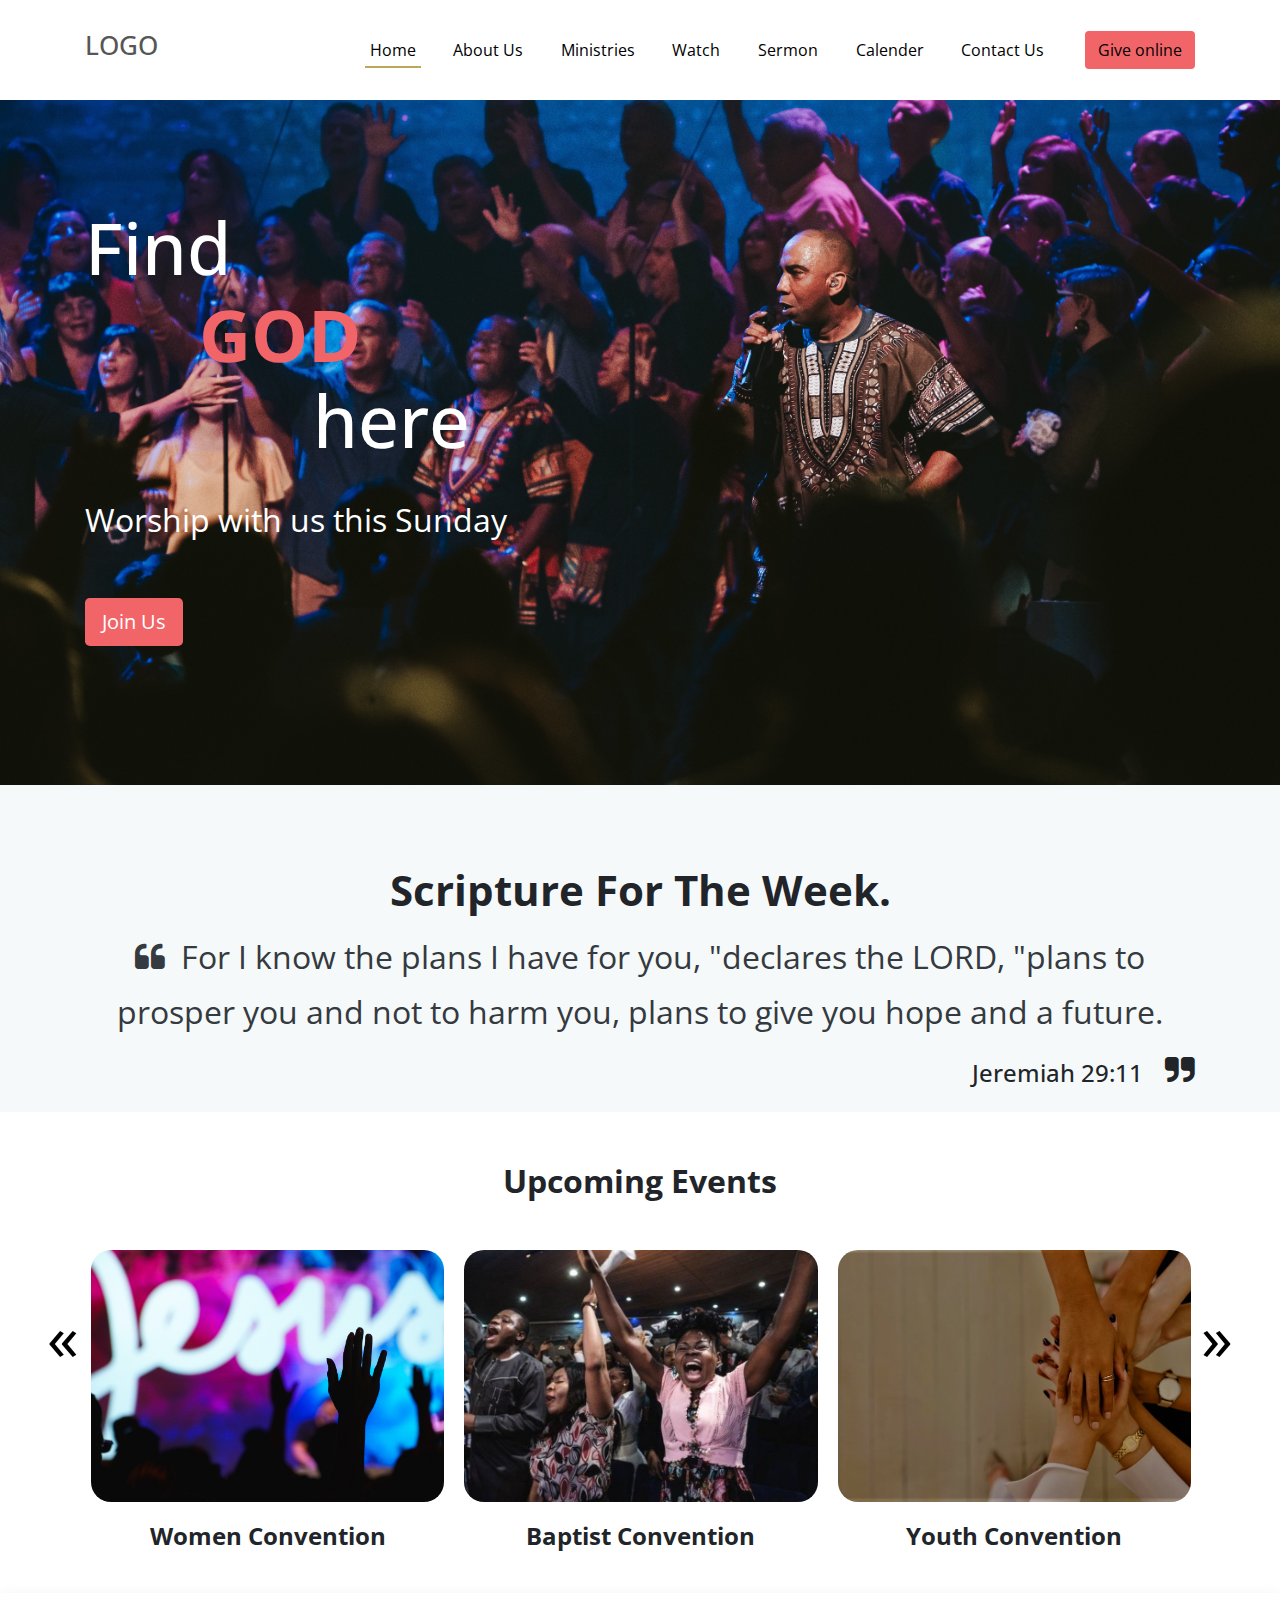
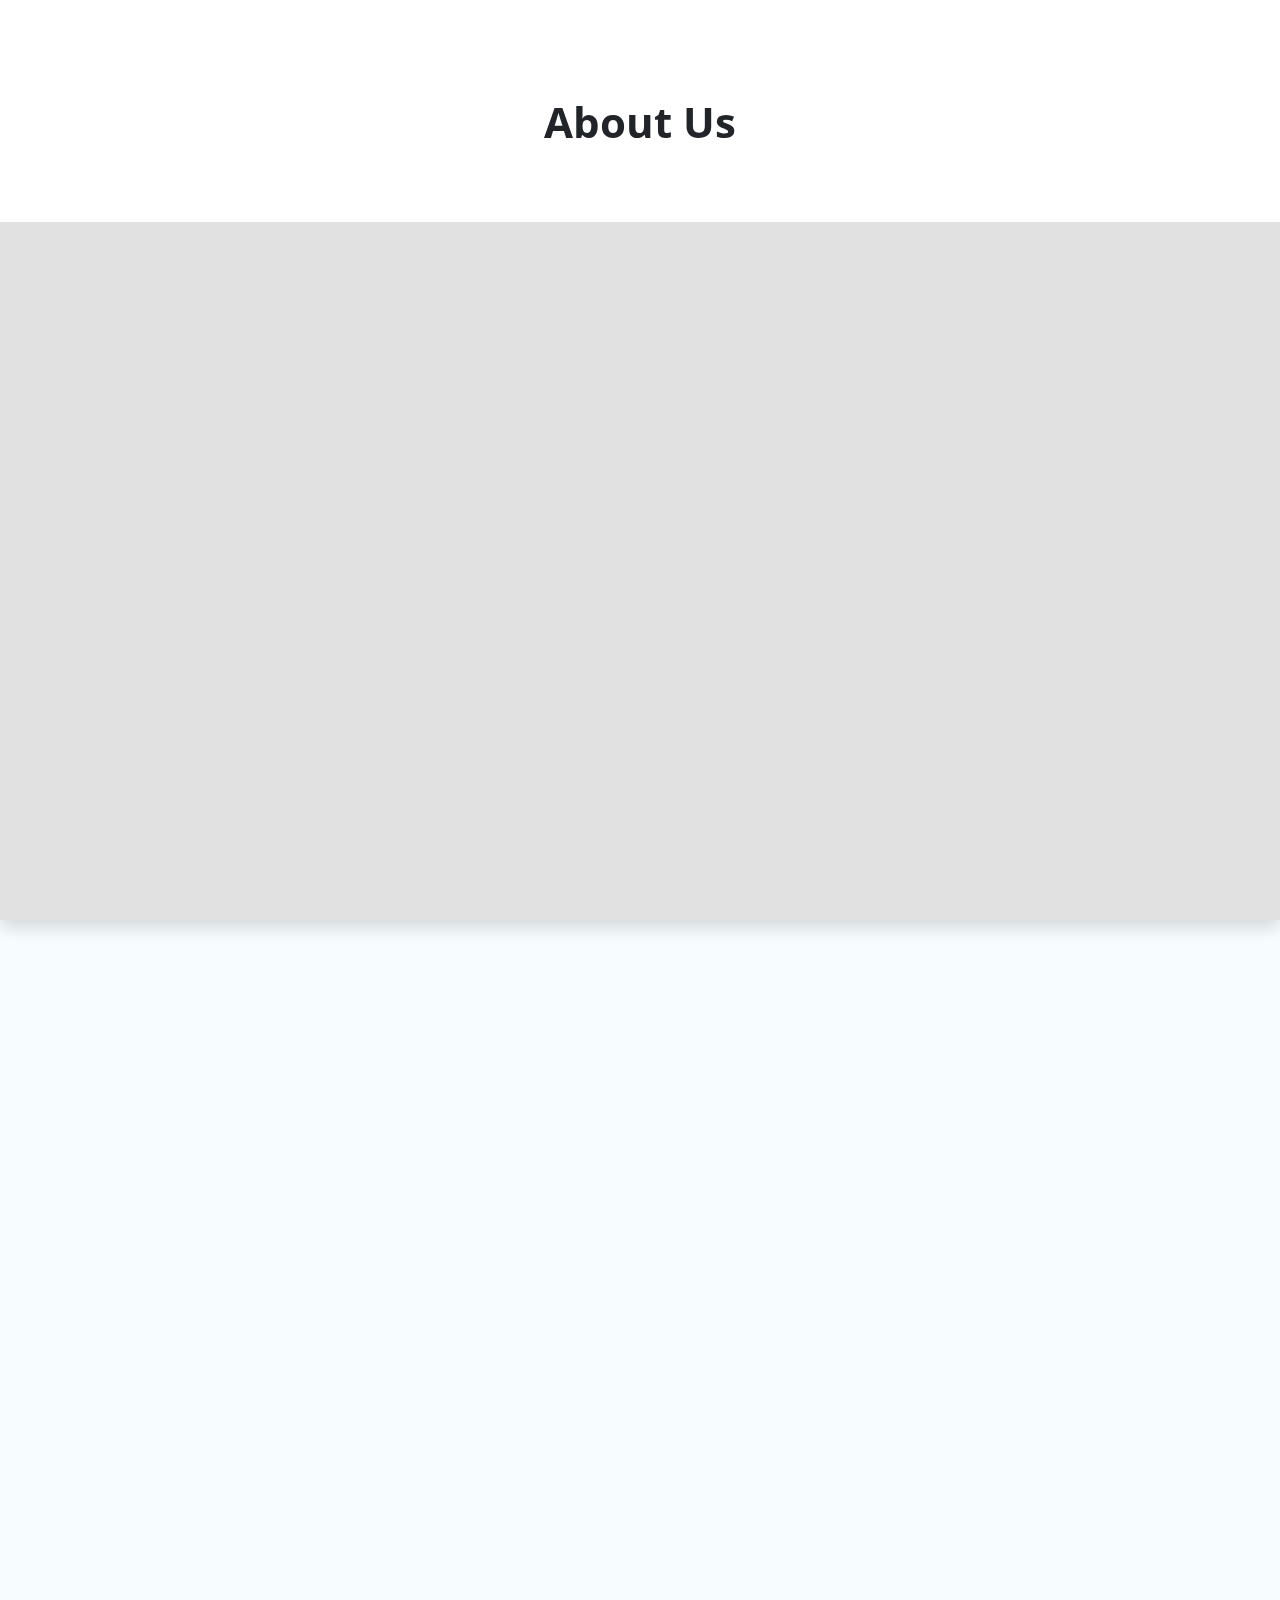
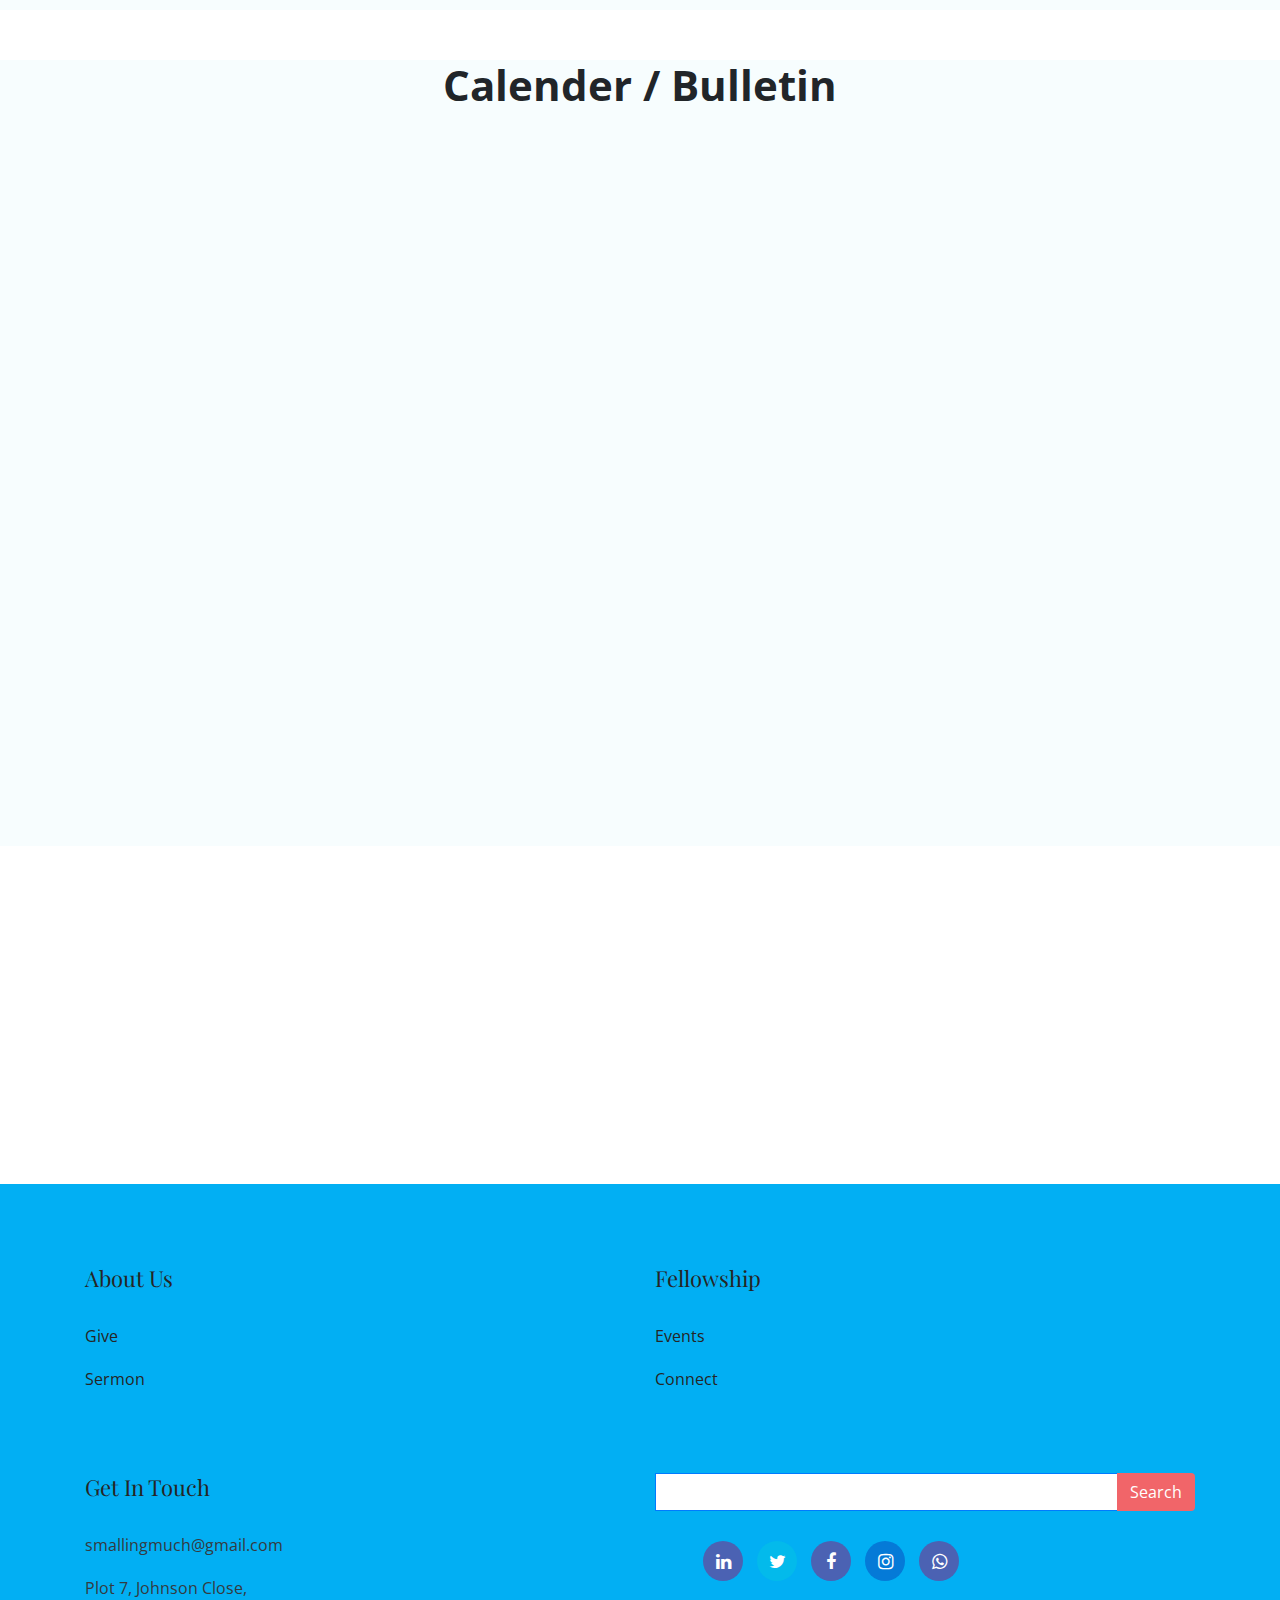
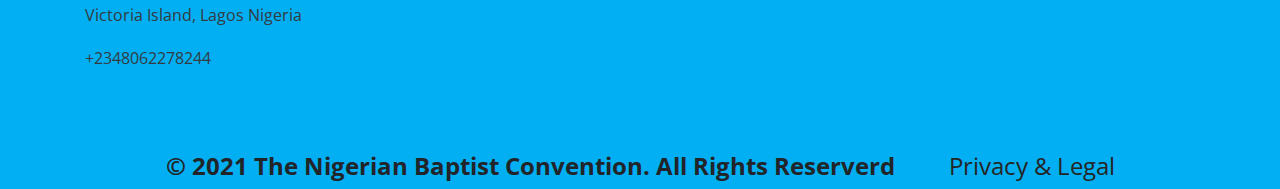
<file: index.html>
<!DOCTYPE html>
<html lang="en">

<head>
    <meta charset="UTF-8">
    <meta name="description" content="">
    <meta http-equiv="X-UA-Compatible" content="IE=edge">
    <meta name="viewport" content="width=device-width, initial-scale=1, shrink-to-fit=no">

    <!-- Title -->
    <title>Home - TNBCC</title>

    <!-- Favicon -->
    <link rel="icon" href="./img/core-img/favicon.ico">
    <link rel="stylesheet" href="css/owl.carousel.min.css"/>
    <link rel="stylesheet" href="css/owl.theme.default.min.css"/>
    <link rel="stylesheet" href="css/bootstrap.min.css" />
    <!-- Stylesheet -->
    <link rel="stylesheet" href="style.css">
    <link rel="stylesheet" href="editcss.css" />

</head>

<body>
    <!-- Preloader -->
    <div id="preloader">
        <div class="loader"></div>
    </div>
    <!-- /Preloader -->

    <!-- Header Area Start -->
    <header class="header-area">


        <!-- Main Header Start -->
        <div class="main-header-area">
            <div class="classy-nav-container breakpoint-off">
                <div class="container">
                    <!-- Classy Menu -->
                    <nav class="classy-navbar justify-content-between" id="akameNav">

                        <!-- Navbar Toggler -->
                        <div class="classy-navbar-toggler btn btn-pink" style="float: left;">
                            <span class="navbarToggler"><span class="bg-dark"></span><span class="bg-dark"></span><span
                                    class="bg-dark"></span></span>
                            <span class="text-white h4">MENU</span>
                        </div>
                        <!-- Logo -->
                        <a class="nav-brand h6" href="index.html">
                            <!-- <img src="./img/onfamilyfx1.png" width="200" alt=""> -->
                            LOGO
                        </a>
                        <!-- <span class="h6">New Convenant Baptist Church</span> -->




                        <!-- Menu -->
                        <div class="classy-menu">
                            <!-- Menu Close Button -->
                            <div class="classycloseIcon">
                                <div class="cross-wrap"><span class="top"></span><span class="bottom"></span></div>
                            </div>
                            <!-- Nav Start -->
                            <div class="classynav text-center">
                                <ul id="nav">
                                    <li class="active"><a href="./index.html">Home</a></li>
                                    <!-- <li><a href="#">Pages</a>
                                        <ul class="dropdown">
                                            <li><a href="./index.html">- Home</a></li>
                                            <li><a href="./about.html">- About Us</a></li>
                                            <li><a href="./service.html">- Services</a></li>
                                            <li><a href="./portfolio.html">- Portfolio</a></li>
                                            <li><a href="./blog.html">- Blog</a></li>
                                            <li><a href="./single-blog.html">- Blog Details</a></li>
                                            <li><a href="./contact.html">- Contact</a></li>
                                            <li><a href="#">- Dropdown</a>
                                                <ul class="dropdown">
                                                    <li><a href="#">- Dropdown Item</a></li>
                                                    <li><a href="#">- Dropdown Item</a></li>
                                                    <li><a href="#">- Dropdown Item</a></li>
                                                    <li><a href="#">- Dropdown Item</a></li>
                                                </ul>
                                            </li>
                                        </ul>
                                    </li> -->
                                    <li><a href="./about.html">About Us</a></li>
                                    <li><a href="./ministries.html">Ministries</a></li>
                                    <li><a href="./watch.html">Watch</a></li>
                                    <li><a href="./sermon.html">Sermon</a></li>
                                    <li><a href="./calender.html">Calender</a></li>
                                    <li><a href="./contact.html">Contact Us</a></li>
                                </ul>


                                <!-- Book Icon -->
                                <div class="book-now-btn ml-5 mt-4 mt-lg-0 ml-md-4">
                                    <a href="./give.html" class="btn btn-pink">Give online</a>
                                </div>

                                   


                            </div>
                            <!-- Nav End -->
                        </div>
                    </nav>
                </div>
            </div>
        </div>
    </header>
    <!-- Header Area End -->

    <!-- Welcome Area Start -->
    <section class="welcome-area">
        <div class="welcome-slides owl-carousel">
            <!-- Single Welcome Slide -->
            <div class="single-welcome-slide bg-img" style="background-image: url(img/bg-img/b1.jpg);">
                <!-- Welcome Content -->
                <div class="welcome-content h-100">
                    <div class="container h-100">
                        <div class="row h-100 align-items-center">
                            <!-- Welcome Text -->
                            <div class="col-12 col-md-9 col-lg-6">
                                <div class="welcome-text">
                                    <h2 data-animation="fadeInUp" data-delay="50ms" class="h1 text-white">Find
                                        <br />&nbsp; &nbsp; &nbsp; <b class="text-pink">GOD</b>
                                        <br />&nbsp; &nbsp; &nbsp; &nbsp; &nbsp; &nbsp; here
                                    </h2>
                                    <p data-animation="fadeInUp" data-delay="400ms" class="text-white"
                                        style="font-size: 2rem;">Worship with us this Sunday</p>
                                    <a href="#" class="btn btn-pink btn-lg text-white" data-animation="fadeInUp"
                                        data-delay="700ms">Join Us</a>
                                </div>
                            </div>
                        </div>
                    </div>
                </div>
            </div>

            <!-- Single Welcome Slide -->
            <div class="single-welcome-slide bg-img" style="background-image: url(img/bg-img/b2.jpg);">
                <!-- Welcome Content -->
                <div class="welcome-content h-100">
                    <div class="container h-100">
                        <div class="row h-100 align-items-center">
                            <!-- Welcome Text -->
                            <div class="col-12 col-md-9 col-lg-6">
                                <div class="welcome-text">
                                    <h2 data-animation="fadeInUp" data-delay="50ms" class="h1 text-white">Find
                                        <br />&nbsp; &nbsp; &nbsp; <b class="text-pink">GOD</b>
                                        <br />&nbsp; &nbsp; &nbsp; &nbsp; &nbsp; &nbsp; here
                                    </h2>
                                    <p data-animation="fadeInUp" data-delay="400ms" class="text-white"
                                        style="font-size: 2rem;">Worship with us this Sunday</p>
                                    <a href="#" class="btn btn-pink btn-lg text-white" data-animation="fadeInUp"
                                        data-delay="700ms">Join Us</a>
                                </div>
                            </div>
                        </div>
                    </div>
                </div>
            </div>
        </div>
    </section>
    <!-- Welcome Area End -->



    <!-- Scripture of the week area start -->
    <section class="why-choose-us-area bg-gray section-padding-80-0">
        <div class="container">
            <div class="row align-items-center">
                <div class="col-md-12 text-center">
                    <!-- Section Heading -->
                    <div class="section-heading">
                        <h2 class="font-weight-bold h2">Scripture for the week.</h2>
                        <p style="font-size: 2rem;" class="text-dark"><i class="fa fa-quote-left pr-3"></i>For I know the plans I have for you, "declares the
                            LORD, "plans to prosper you and not to harm you,
                            plans to give you hope and a future.</p>
                        <p class="float-right h3 pb-3">Jeremiah 29:11 <i class="fa fa-quote-right pl-3" style="font-size: 2rem;"></i></p>
                    </div>

                </div>
            </div>
        </div>
    </section>
    <!-- Scripture of the week end -->


<!--Upcoming Events start-->
<div class="container mt-50">
    <h5 class="text-center font-weight-bolder h2 mb-50">Upcoming Events</h5>
    <div class="owl-carousel owl-theme">
        <div class="ms-2 me-2">
            <div class="card border-0">
                <img data-src="./img/bg-img/jesusbg.jpg" class="card-img-top owl-lazy"/>
                <div class="card-body text-center">
                    <h5 class="card-title h4 font-weight-bold">Women Convention</h5>
                </div>
            </div>
        </div>


        <div class="ms-2 me-2">
            <div class="card border-0">
                <img data-src="./img/bg-img/b3.jpg" class="card-img-top owl-lazy"/>
                <div class="card-body text-center">
                    <h5 class="card-title h4 font-weight-bold">Baptist Convention</h5>
                </div>
            </div>
        </div>

        <div class="ms-2 me-2">
            <div class="card border-0">
                <img data-src="./img/bg-img/m1.jpg" class="card-img-top owl-lazy"/>
                <div class="card-body text-center">
                    <h5 class="card-title h4 font-weight-bold">Youth Convention</h5>
                </div>
            </div>
        </div>

        <div class="ms-2 me-2">
            <div class="card border-0">
                <img data-src="./img/bg-img/communion.jpg" class="card-img-top owl-lazy"/>
                <div class="card-body text-center">
                    <h5 class="card-title h4 font-weight-bold">Harvet Anniversary</h5>
                </div>
            </div>
        </div>

      
        

    </div>
</div>
<!--Upcoming Events end-->














    <!-- Our About Us Area Start -->
    <section class="akame-service-area section-padding-80-0 shadow">
        <div class="container-fluid">
            <div class="row p-4">
                <div class="col-12">
                    <!-- Section Heading -->
                    <div class="section-heading text-center">
                        <h2 class="h1 font-weight-bold">About Us</h2>

                    </div>
                </div>
            </div>

            <div class="row p-2" style="background-color: rgba(83, 81, 81, 0.171);">

                <!-- Single Service Area -->
                <div class="col-12 col-sm-12 col-md-6 col-lg-6">
                    <div class="mb-80 wow fadeInUp border-radius-10 text-center "  data-wow-delay="200ms">
                      
                        <h5 class="h2 font-weight-bold">WELCOME</h5>
                        <p style="line-height: 40px;" class="h5 text-left">Lorem ipsum dolor sit amet, consectetur adipiscing elit, 
                            sed do eiusmod tempor incididunt ut labore et dolore magna aliqua.
                             Ut enim ad minim veniam, quis nostrud exercitation ullamco 
                             laboris nisi ut aliquip ex ea commodo consequat. Duis aute 
                             irure dolor in reprehenderit in voluptate velit esse
                              cillum dolore eu fugiat nulla pariatur. Excepteur sint
                               occaecat cupidatat non proident, 
                            sunt in culpa qui officia deserunt mollit anim id est laborum.</p>
                        <br />
                        <button class="btn btn-pink btn-lg pr-5 pl-5">Load more</button>
                    </div>
                </div>

                <!-- Single Service Area -->
                <div class="col-12 col-sm-12 col-md-6 col-lg-6">
                    <div class="mb-80 wow fadeInUp border-radius-10" data-wow-delay="400ms">
                        <img src="img/bg-img/worship.jpg" alt="welcome-image" >
                       
                    </div>
                </div>



            </div>
        </div>
    </section>
    <!-- Our About Us Area End -->


    <!-- Online Service Area Start -->
    <section class="akame-service-area section-padding-80-0 bg-light-blue">
        <div class="container">

            <div class="row">

                <!-- Single Service Area -->
                <div class="col-12 col-sm-12 col-md-6 col-lg-6">
                    <div class="single-service-area mb-80 wow fadeInUp border-radius-10 p-2" data-wow-delay="200ms">
                        <img src="img/bg-img/b4.jpg" class="img-circle" width="200" alt=""
                            style="position: relative; z-index: 100">
                        <br />
                        <img src="img/bg-img/word.jpg" class="img-circle" width="150" alt="" style="margin-top: -10%">
                        <img src="img/bg-img/worship.jpg" class="img-circle" width="150" alt=""
                            style="margin-top: -10%">

                        <br />
                        <a  href="https://www.youtube.com" target="_blank" >
                            <img src="img/bg-img/liveStream.jpg" class="img-circle shadow-lg border-primary"
                            style="margin-top: -5%; border:10px solid; cursor: pointer;" width="200" alt="">
                        </a>
                        
                        <!-- <a href="https://www.youtube.com/watch?v=Ldd8yjjo6jA" class="video-play-btn wow bounceInDown" data-wow-delay="200ms"><i class="fa fa-play"></i></a> -->
                    </div>
                </div>

                <!-- Single Service Area -->
                <div class="col-12 col-sm-12 col-md-6 col-lg-6">
                    <div class="mb-80 wow fadeInUp p-2"  data-wow-delay="400ms">

                        <p class="h5" style="line-height: 35px">Are you having a very busy day at work, stuck in traffic
                            or far from any of our church.
                            We're bringing church to you. Join us in worshing from the comfort of your internet
                            connected smart phone or desktop.</p>
                        <br />
                        <a href="#" class="btn btn-pink btn-lg">Watch Now</a>
                    </div>
                </div>





            </div>
        </div>
    </section>
    <!-- Online Service Area End -->


             <!-- Calender/Bulletin Area Start -->
             <section class="akame-service-area mt-50 bg-light-blue">
                <div class="container">
                    <div class="row">
                        <div class="col-12">
                            <!-- Section Heading -->
                            <div class="section-heading text-center">
                                <h2 class="h1 font-weight-bold">Calender / Bulletin</h2>
        
                            </div>
                        </div>
                    </div>
        
                    <div class="row">
        
                        <!-- Single Service Area -->
                        <div class="col-12 col-sm-12 col-md-6 col-lg-6 pr-5 pl-5">
                            <div class="single-service-area mb-80 wow fadeInUp border-radius-10 p-5 shadow"  data-wow-delay="200ms">
                                <img src="img/bg-img/word.jpg" alt="" class="img-circle border-radius-10 p-3">
                                <p>Ut enim ad minim veniam, quis trud exercitation. Consectetur adipisicing elit, sed doe eiusmod. </p>
                                <br />
                                <button class="btn btn-pink">Load more</button>
                            </div>
                        </div>
        
                        <!-- Single Service Area -->
                        <div class="col-12 col-sm-12 col-md-6 col-lg-6 pr-5 pl-5">
                            <div class="single-service-area mb-80 wow fadeInUp border-radius-10 p-5 shadow" data-wow-delay="200ms">
                                <img src="img/bg-img/worship.jpg" alt="" class="img-circle border-radius-10 p-3">
                                <p>Ut enim ad minim veniam, quis trud exercitation. Consectetur adipisicing elit, sed doe eiusmod. </p>
                                <br />
                                <button class="btn btn-pink">Load more</button>
                            </div>
                        </div>
        
                      
        
        
        
                    </div>
                </div>
            </section>
            <!-- Calender/Bulletin Area End -->

    <!-- Subscribe Area Start -->
    <section class="akame-service-area section-padding-80-0 bg-white">
        <div class="container">

            <div class="row">

                <!-- Single Service Area -->
                <div class="col-12 col-sm-12 col-md-12 col-lg-12">
                    <div class="mb-80 wow fadeInUp text-center p-2" data-wow-delay="400ms">
                        <h2 class="h2 font-weight-bold">Subscribe to our newsletter</h2>
                       <form method="post">
                        <input type="email" required class="form-control mb-30 border-primary p-3"
                        style="border-radius: 50px; border:1px solid" placeholder="YOUR EMAIL">
                    &nbsp;
                    <button type="submit" class="btn btn-pink btn-lg text-white pr-5 pl-5">Subscribe</button>
                       </form>
                    </div>
                </div>





            </div>
        </div>
    </section>
    <!-- Subscribe Area End -->




    <!-- Footer Area Start -->
    <footer class="footer-area section-padding-80-0" style="background-color:#02aff3; ">
        <div class="container">
            <div class="row justify-content-between">

                <!-- Single Footer Widget -->
                <div class="col-6 col-md-6 col-lg-6">
                    <div class="single-footer-widget mb-80">

                        <!-- Widget Title -->
                        <h4 class="widget-title">About Us</h4>

                        <p><a href="./give.html">Give</a></p>
                        <p><a href="./sermon.html">Sermon</a></p>


                    </div>
                </div>


                <!-- Single Footer Widget -->
                <div class="col-6 col-md-6 col-lg-6">
                    <div class="single-footer-widget mb-80">

                        <!-- Widget Title -->
                        <h4 class="widget-title">Fellowship</h4>

                        <p><a href="#">Events</a></p>
                        <p><a href="#">Connect</a></p>


                    </div>
                </div>

                <!-- Single Footer Widget -->
                <div class="col-12 col-md-6 col-lg-6">
                    <div class="single-footer-widget mb-80">

                        <!-- Widget Title -->
                        <h4 class="widget-title">Get in touch</h4>
                        <p class="text-dark">smallingmuch@gmail.com</p>
                        <p class="text-dark">Plot 7, Johnson Close, <br /> Victoria Island, Lagos Nigeria</p>
                        <p class="text-dark">+2348062278244</p>
                    </div>
                </div>


                <!-- Single Footer Widget -->
                <div class="col-12 col-sm-12 col-md-6 col-lg-6">
                    <form method="post">
                    <div class="single-footer-widget mb-80">
                        <div class="input-group mb-3">
                            
                                <input type="text" required class="form-control mb-30 border-primary p-3" style="border-radius: 0;">
                                <div class="input-group-append">
                                    <button type="submit" class="btn btn-pink text-white" type="button">Search</button>
                                </div>
                            
                        </div>

                        <!-- Social Info -->
                        <div class="social-info pl-5">
                            <a href="#" target="_blank" class="facebook"><i class="fa fa-linkedin"></i></a>
                            <a href="#" target="_blank" class="twitter"><i class="fa fa-twitter"></i></a>
                            <a href="#" target="_blank" class="facebook"><i class="fa fa-facebook"></i></a>
                            <a href="#" target="_blank" class="instagram"><i class="fa fa-instagram"></i></a>
                            <a href="#" target="_blank" class="facebook"><i class="fa fa-whatsapp"></i></a>
                        </div>
                    </div>
                </form>
                </div>



            </div>
            <div class="row text-center">
                <div class="col-md-12 text-center">
                    <p class="h4 font-weight-bold">&copy; 2021 The Nigerian Baptist Convention. All Rights Reserverd
                        &nbsp; &nbsp; &nbsp; &nbsp; <span><a href="#">Privacy &amp; Legal</a></span></p>

                </div>
            </div>
        </div>
        <!-- Footer Area End -->

        <!-- All JS Files -->
        <!-- jQuery -->
        <script src="js/jquery.min.js"></script>
        <!--Owl Carousel-->
        <script src="js/owl.carousel.min.js"></script>
        <!-- Popper -->
        <script src="js/popper.min.js"></script>
        <!-- Bootstrap -->
        <script src="js/bootstrap.min.js"></script>
        <!-- All Plugins -->
        <script src="js/akame.bundle.js"></script>
        <!-- Active -->
        <script src="js/default-assets/active.js"></script>

        <script src="js/script.js"></script>

</body>

</html>
</file>
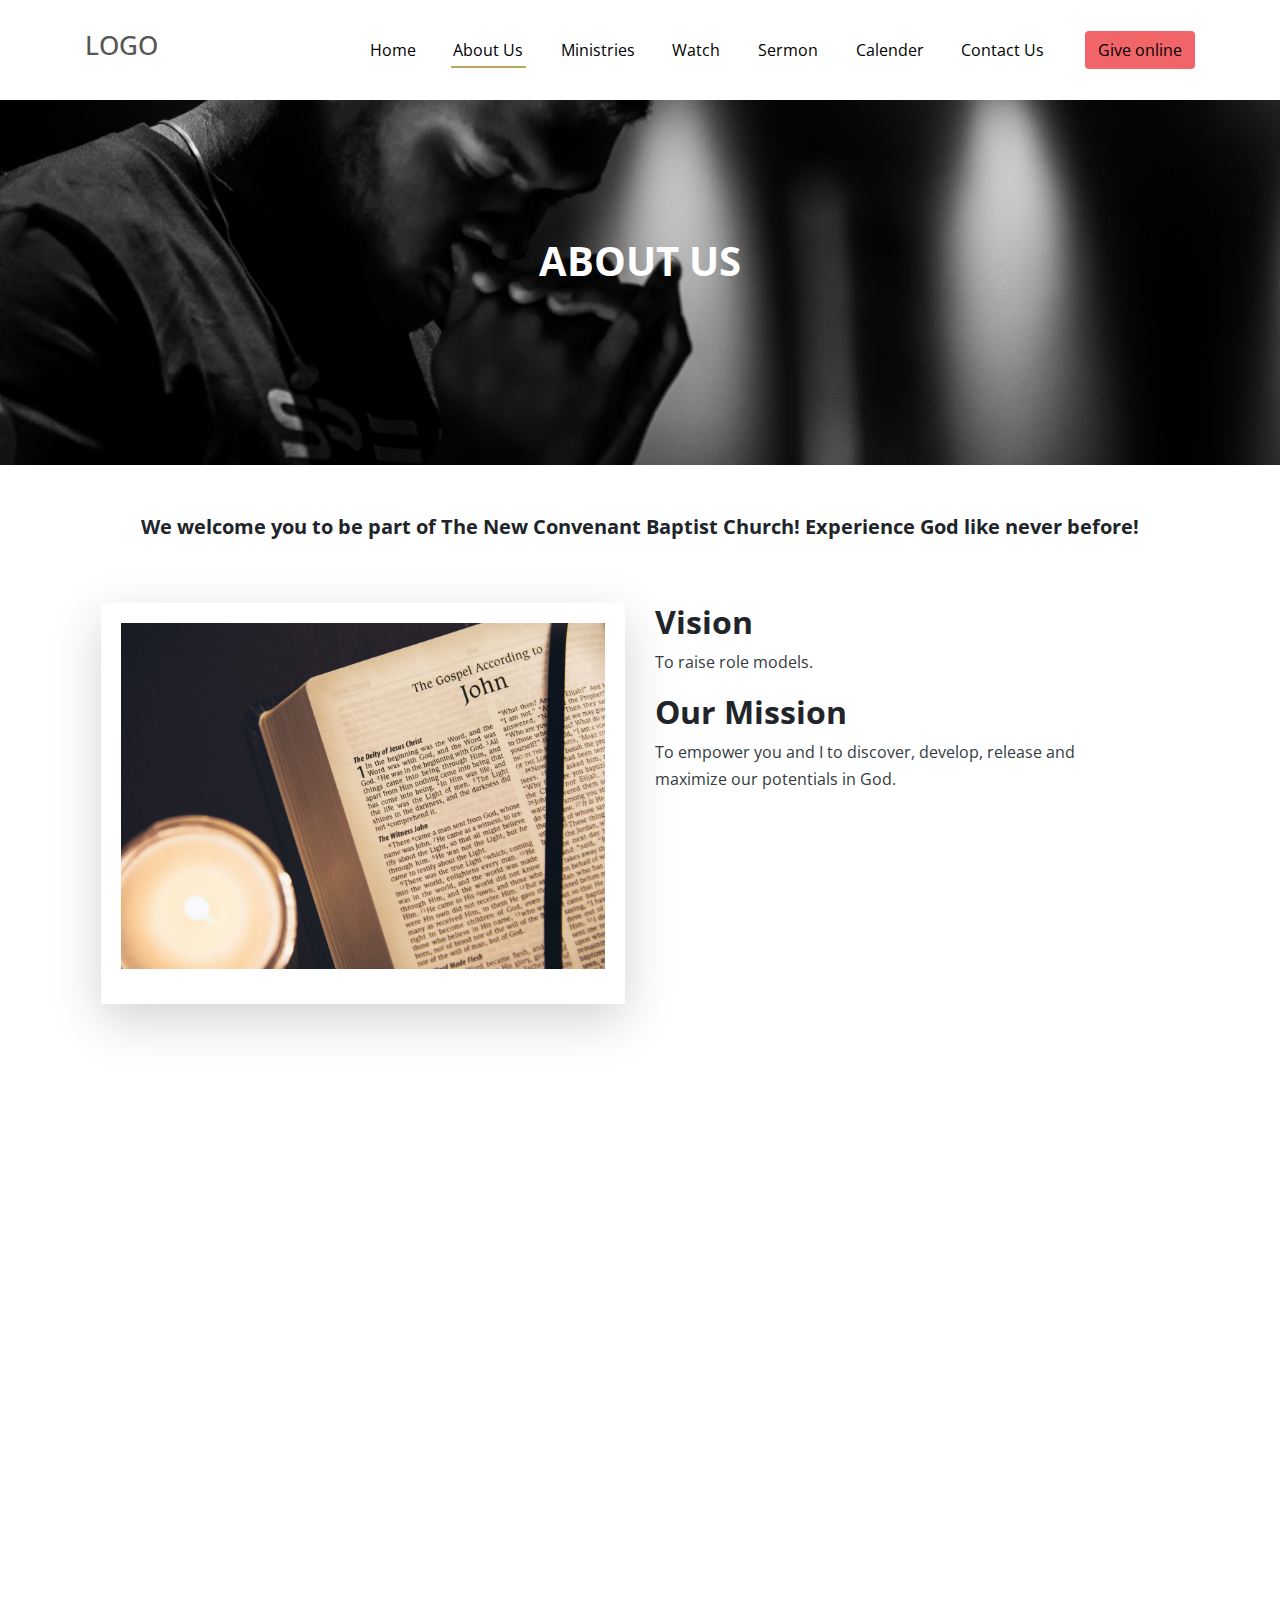
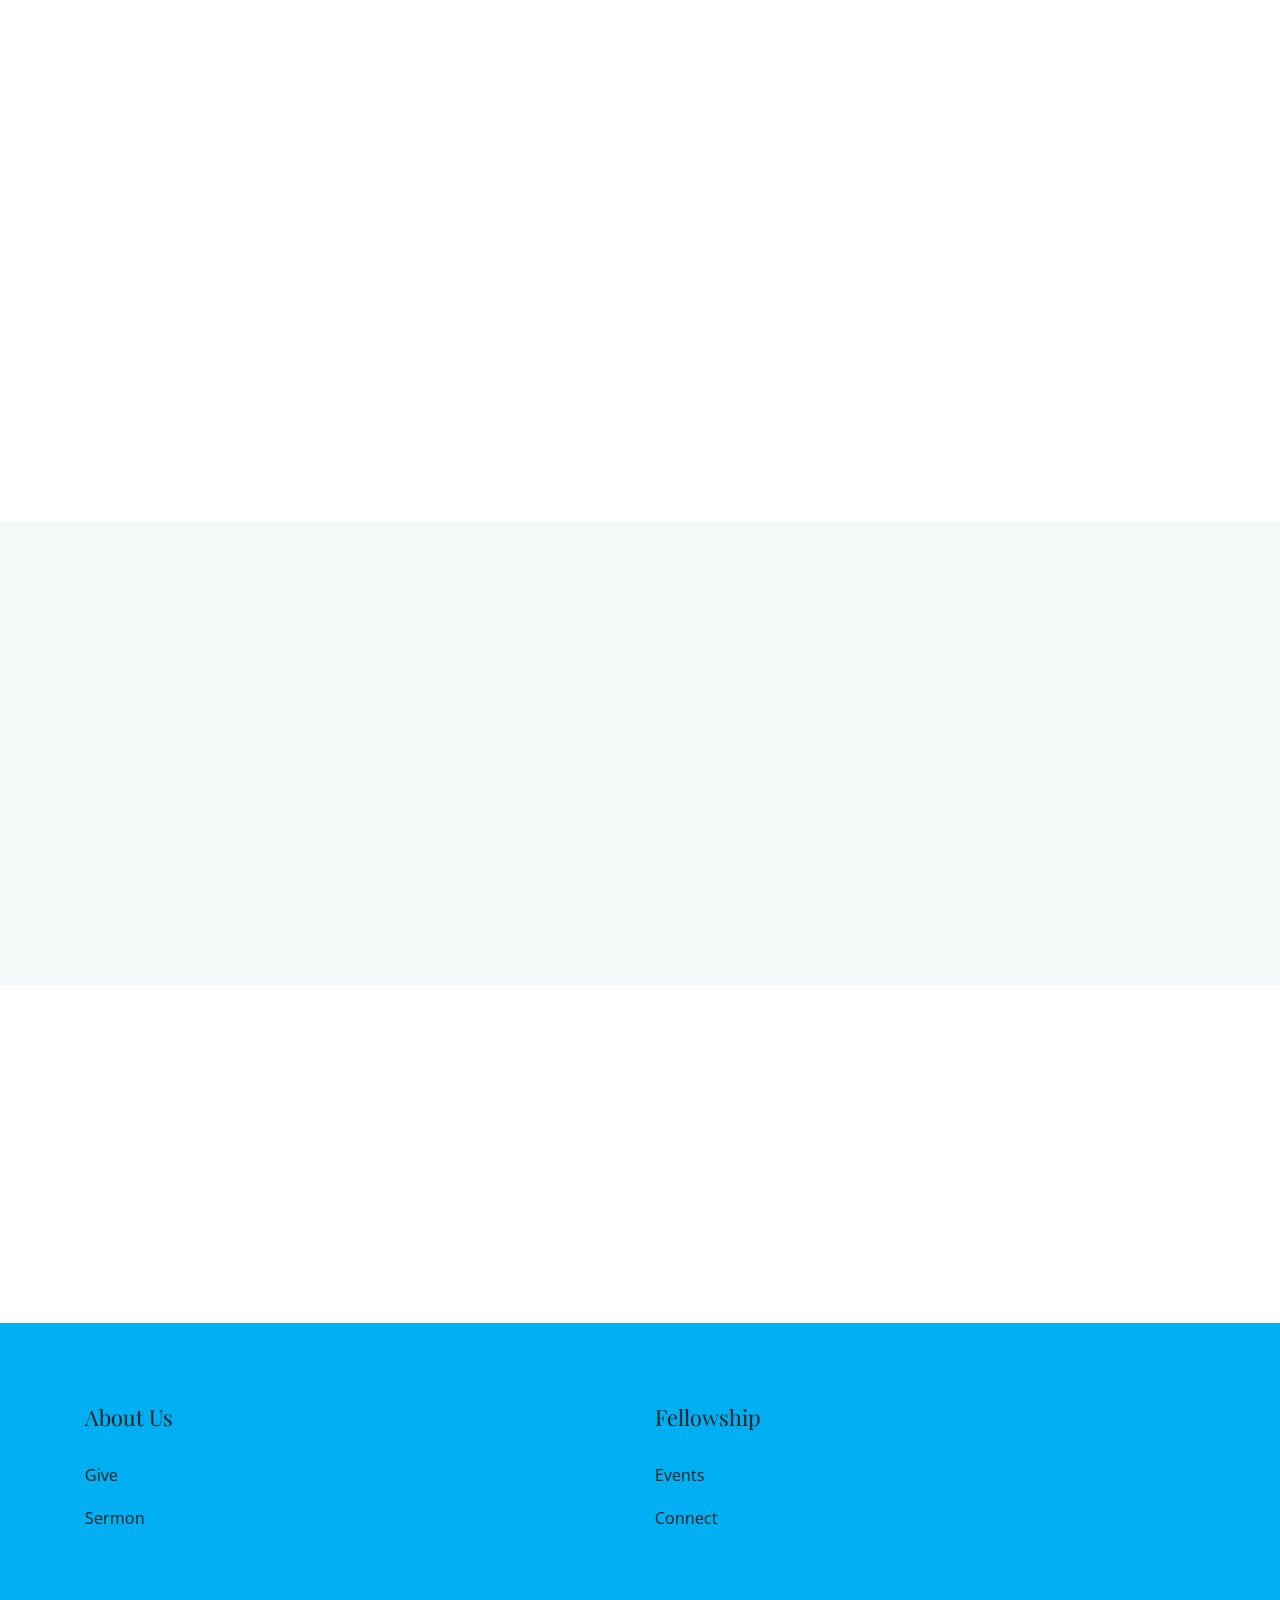
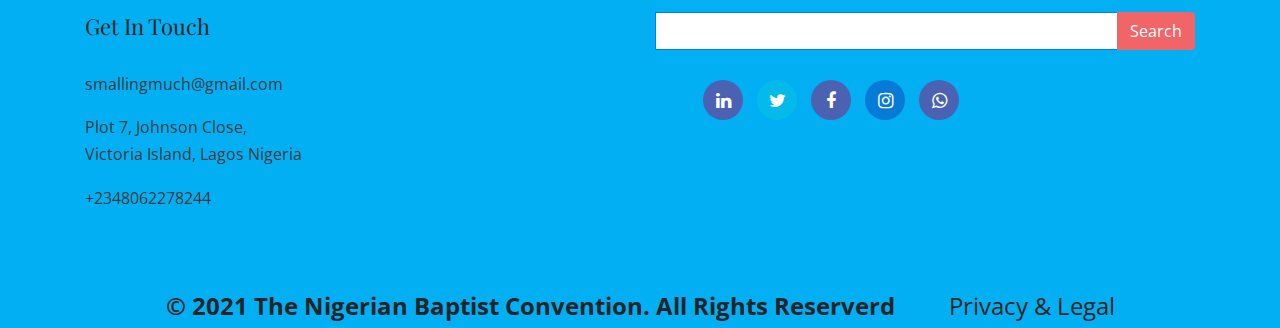
<file: about.html>
<!DOCTYPE html>
<html lang="en">

<head>
    <meta charset="UTF-8">
    <meta name="description" content="">
    <meta http-equiv="X-UA-Compatible" content="IE=edge">
    <meta name="viewport" content="width=device-width, initial-scale=1, shrink-to-fit=no">

    <!-- Title -->
    <title>About - TNBCC</title>

    <!-- Favicon -->
    <link rel="icon" href="./img/core-img/favicon.ico">
    <link rel="stylesheet" href="css/bootstrap.min.css" />
    <!-- Stylesheet -->
    <link rel="stylesheet" href="style.css">
    <link rel="stylesheet" href="editcss.css" />

</head>

<body>
    <!-- Preloader -->
    <div id="preloader">
        <div class="loader"></div>
    </div>
    <!-- /Preloader -->

    <!-- Header Area Start -->
    <header class="header-area">


        <!-- Main Header Start -->
        <div class="main-header-area">
            <div class="classy-nav-container breakpoint-off">
                <div class="container">
                    <!-- Classy Menu -->
                    <nav class="classy-navbar justify-content-between" id="akameNav">

                        <!-- Navbar Toggler -->
                        <div class="classy-navbar-toggler btn btn-pink" style="float: left;">
                            <span class="navbarToggler"><span class="bg-dark"></span><span class="bg-dark"></span><span
                                    class="bg-dark"></span></span>
                            <span class="text-white h4">MENU</span>
                        </div>
                        <!-- Logo -->
                        <a class="nav-brand h6" href="index.html">
                            <!-- <img src="./img/onfamilyfx1.png" width="200" alt=""> -->
                            LOGO
                        </a>





                        <!-- Menu -->
                        <div class="classy-menu">
                            <!-- Menu Close Button -->
                            <div class="classycloseIcon">
                                <div class="cross-wrap"><span class="top"></span><span class="bottom"></span></div>
                            </div>
                            <!-- Nav Start -->
                            <div class="classynav text-center">
                                <ul id="nav">
                                    <li><a href="./index.html">Home</a></li>
                                    <!-- <li><a href="#">Pages</a>
                                        <ul class="dropdown">
                                            <li><a href="./index.html">- Home</a></li>
                                            <li><a href="./about.html">- About Us</a></li>
                                            <li><a href="./service.html">- Services</a></li>
                                            <li><a href="./portfolio.html">- Portfolio</a></li>
                                            <li><a href="./blog.html">- Blog</a></li>
                                            <li><a href="./single-blog.html">- Blog Details</a></li>
                                            <li><a href="./contact.html">- Contact</a></li>
                                            <li><a href="#">- Dropdown</a>
                                                <ul class="dropdown">
                                                    <li><a href="#">- Dropdown Item</a></li>
                                                    <li><a href="#">- Dropdown Item</a></li>
                                                    <li><a href="#">- Dropdown Item</a></li>
                                                    <li><a href="#">- Dropdown Item</a></li>
                                                </ul>
                                            </li>
                                        </ul>
                                    </li> -->
                                    <li class="active"><a href="./about.html">About Us</a></li>
                                    <li><a href="./ministries.html">Ministries</a></li>
                                    <li><a href="./watch.html">Watch</a></li>
                                    <li><a href="./sermon.html">Sermon</a></li>
                                    <li><a href="./calender.html">Calender</a></li>
                                    <li><a href="./contact.html">Contact Us</a></li>
                                </ul>


                                <!-- Book Icon -->
                                <div class="book-now-btn ml-5 mt-4 mt-lg-0 ml-md-4">
                                    <a href="./give.html" class="btn btn-pink">Give online</a>
                                </div>
                            </div>
                            <!-- Nav End -->
                        </div>
                    </nav>
                </div>
            </div>
        </div>
    </header>
    <!-- Header Area End -->

    <!-- Welcome Area Start -->
    <section class="welcome-area">
        <div class="welcome-slides owl-carousel">
            <!-- Single Welcome Slide -->
            <div class="single-welcome-slide bg-img"
                style="background-image: url(img/bg-img/worshipbg.jpg); height: 400px;">
                <!-- Welcome Content -->
                <div class="welcome-content h-100">
                    <div class="container h-100">
                        <div class="row h-100 align-items-center">

                            <!-- Welcome Text -->
                            <div class="col-12 col-md-12 col-lg-12 text-center">
                                <h2 class="text-white h1 font-weight-bolder text-uppercase">About Us</h2>

                            </div>
                        </div>
                    </div>
                </div>
            </div>


        </div>
    </section>
    <!-- Welcome Area End -->




    <!-- Vision and Mission Area Start -->
    <section class="akame-service-area">
        <div class="container">
            <h4 class="text-center font-weight-bold mt-50 h5">We welcome you to be part of The New Convenant Baptist
                Church! Experience God like never before!</h4>
            <div class="row mt-5 p-3">

                <!-- Single card Area -->
                <div class="col-12 col-sm-12 col-md-6 col-lg-6">
                    <div class="single-service-area wow fadeInUp shadow-lg" data-wow-delay="200ms">
                        <img src="img/bg-img/word-ab.jpg" class="img-fluid" alt="">

                    </div>
                </div>

                <!-- Single card Area -->
                <div class="col-12 col-sm-12 col-md-6 col-lg-6 pr-5">
                    <div class=" wow fadeInUp" data-wow-delay="400ms">
                        <h3 class="h2 font-weight-bolder">Vision</h3>
                        <p class="text-dark">To raise role models.</p>


                        <h3 class="h2 font-weight-bolder">Our Mission</h3>
                        <p class="text-dark pr-5">To empower you and I to discover, develop,
                            release and maximize our potentials in God.</p>
                    </div>
                </div>





            </div>
        </div>
    </section>
    <!-- Vision and Mission Area End -->



    <!-- Convention Area Start -->
    <section class="akame-service-area mt-5">
        <div class="container">

            <div class="row p-3">


                <!-- Single card Area -->
                <div class="col-12 col-sm-12 col-md-6 col-lg-6">
                    <div class="wow fadeInUp text-right" data-wow-delay="400ms">
                        <h3 class="h2 font-weight-bolder">Convention</h3>
                        <p class="text-dark">Lorem ipsum dolor sit amet, consectetur adipiscing elit, 
                            sed do eiusmod tempor incididunt ut labore et dolore magna aliqua.
                             Ut enim ad minim veniam, quis nostrud exercitation ullamco laboris 
                             nisi ut aliquip ex ea commodo consequat. Duis aute irure dolor 
                             in reprehenderit in voluptate velit esse cillum dolore eu fugiat
                              nulla pariatur. Excepteur sint occaecat cupidatat non proident, 
                            sunt in culpa qui officia deserunt mollit anim id est laborum</p>
                    </div>
                </div>


                <!-- Single card Area -->
                <div class="col-12 col-sm-12 col-md-6 col-lg-6">
                    <div class="single-service-area mb-50 wow fadeInUp shadow-lg" data-wow-delay="200ms">
                        <img src="img/bg-img/temple.jpg" class="img-fluid" alt="">

                    </div>
                </div>



            </div>
        </div>
    </section>
    <!-- Convention Area End -->




    <!-- History Area Start -->
    <section class="akame-service-area mt-2">
        <div class="container">

            <div class="row p-3">

                <!-- Single card Area -->
                <div class="col-12 col-sm-12 col-md-6 col-lg-6 ">
                    <div class="single-service-area mb-15 wow fadeInUp shadow-lg" data-wow-delay="200ms">
                        <img src="img/bg-img/b4.jpg" class="img-fluid" alt="">

                    </div>
                </div>

                <!-- Single card Area -->
                <div class="col-12 col-sm-12 col-md-6 col-lg-6">
                    <div class="mb-80 wow fadeInUp" data-wow-delay="400ms">

                        <h3 class="h2 font-weight-bolder">Our History</h3>
                        <p class="text-dark ">Lorem ipsum dolor sit amet, consectetur adipiscing elit, 
                            sed do eiusmod tempor incididunt ut labore et dolore magna aliqua.
                             Ut enim ad minim veniam, quis nostrud exercitation ullamco laboris 
                             nisi ut aliquip ex ea commodo consequat. Duis aute irure dolor 
                             in reprehenderit in voluptate velit esse cillum dolore eu fugiat
                              nulla pariatur. Excepteur sint occaecat cupidatat non proident, 
                            sunt in culpa qui officia deserunt mollit anim id est laborum</p>
                    </div>
                </div>





            </div>
        </div>
    </section>
    <!-- History Area End -->


    <!-- Connect with Pastor Area Start -->
    <section class="akame-service-area bg-gray">
        <div class="container">

            <div class="row p-3">

                <!-- Single card Area -->
                <div class="col-12 col-sm-12 col-md-6 col-lg-5 ">
                    <div class="wow fadeInUp" data-wow-delay="200ms">
                        <img src="img/bg-img/b4.jpg" class="img-fluid" alt="Pastors Name">

                    </div>
                </div>

                <!-- Single card Area -->
                <div class="col-12 col-sm-12 col-md-6 col-lg-7">
                    <div class="mb-80 wow fadeInUp single-footer-widget " data-wow-delay="400ms">

                        <h3 class="h2 font-weight-bolder">Connect with our Pastors</h3>
                        <p class="">Pastor Rich Ben and Pastor Mrs Rosemary Ezwkubie</p>
                        <p class="text-dark pr-5">Stay connected and join our conversations via
                            social media on Facebook, Twitter and Instagram.
                        </p>

                        <!-- Social Info -->
                    <div class="social-info">
                        <a href="#" class="facebook"><i class="fa fa-facebook"></i></a>
                        <a href="#" class="twitter"><i class="fa fa-twitter"></i></a>                        
                        <a href="#" class="instagram"><i class="fa fa-instagram"></i></a>
                    </div>
                    </div>
                </div>





            </div>
        </div>
    </section>
    <!-- Connect with Pastor Area End -->


    <!-- Subscribe Area Start -->
    <section class="akame-service-area section-padding-80-0 bg-white">
        <div class="container">

            <div class="row">

                <!-- Single Service Area -->
                <div class="col-12 col-sm-12 col-md-12 col-lg-12">
                    <div class="mb-80 wow fadeInUp text-center p-2" data-wow-delay="400ms">
                        <h2 class="h2 font-weight-bold">Subscribe to our newsletter</h2>
                        <input type="email" class="form-control mb-30 border-primary p-3"
                            style="border-radius: 50px; border:1px solid" placeholder="YOUR EMAIL">
                        &nbsp;
                        <button class="btn btn-pink btn-lg text-white">Subscribe</button>
                    </div>
                </div>





            </div>
        </div>
    </section>
    <!-- Subscribe Area End -->




  <!-- Footer Area Start -->
  <footer class="footer-area section-padding-80-0" style="background-color:#02aff3; ">
    <div class="container">
        <div class="row justify-content-between">

            <!-- Single Footer Widget -->
            <div class="col-6 col-md-6 col-lg-6">
                <div class="single-footer-widget mb-80">

                    <!-- Widget Title -->
                    <h4 class="widget-title">About Us</h4>

                    <p><a href="./give.html">Give</a></p>
                    <p><a href="./sermon.html">Sermon</a></p>


                </div>
            </div>


            <!-- Single Footer Widget -->
            <div class="col-6 col-md-6 col-lg-6">
                <div class="single-footer-widget mb-80">

                    <!-- Widget Title -->
                    <h4 class="widget-title">Fellowship</h4>

                    <p><a href="#">Events</a></p>
                    <p><a href="#">Connect</a></p>


                </div>
            </div>

            <!-- Single Footer Widget -->
            <div class="col-12 col-md-6 col-lg-6">
                <div class="single-footer-widget mb-80">

                    <!-- Widget Title -->
                    <h4 class="widget-title">Get in touch</h4>
                    <p class="text-dark">smallingmuch@gmail.com</p>
                    <p class="text-dark">Plot 7, Johnson Close, <br /> Victoria Island, Lagos Nigeria</p>
                    <p class="text-dark">+2348062278244</p>
                </div>
            </div>


            <!-- Single Footer Widget -->
            <div class="col-12 col-sm-12 col-md-6 col-lg-6">
                <div class="single-footer-widget mb-80 ">
                    <div class="input-group mb-3">
                        <input type="text" class="form-control mb-30 border-primary p-3" style="border-radius: 0;">
                        <div class="input-group-append">
                            <button class="btn btn-pink text-white" type="button">Search</button>
                        </div>
                    </div>

                    <!-- Social Info -->
                    <div class="social-info pl-5">
                        <a href="#" class="facebook"><i class="fa fa-linkedin"></i></a>
                        <a href="#" class="twitter"><i class="fa fa-twitter"></i></a>
                        <a href="#" class="facebook"><i class="fa fa-facebook"></i></a>
                        <a href="#" class="instagram"><i class="fa fa-instagram"></i></a>
                        <a href="#" class="facebook"><i class="fa fa-whatsapp"></i></a>
                    </div>
                </div>
            </div>



        </div>
        <div class="row text-center">
            <div class="col-md-12 text-center">
                <p class="h4 font-weight-bold">&copy; 2021 The Nigerian Baptist Convention. All Rights Reserverd
                    &nbsp; &nbsp; &nbsp; &nbsp; <span><a href="#">Privacy &amp; Legal</a></span></p>

            </div>
        </div>
    </div>
    <!-- Footer Area End -->

    <!-- All JS Files -->
    <!-- jQuery -->
    <script src="js/jquery.min.js"></script>
    <!-- Popper -->
    <script src="js/popper.min.js"></script>
    <!-- Bootstrap -->
    <script src="js/bootstrap.min.js"></script>
    <!-- All Plugins -->
    <script src="js/akame.bundle.js"></script>
    <!-- Active -->
    <script src="js/default-assets/active.js"></script>

</body>

</html>
</file>
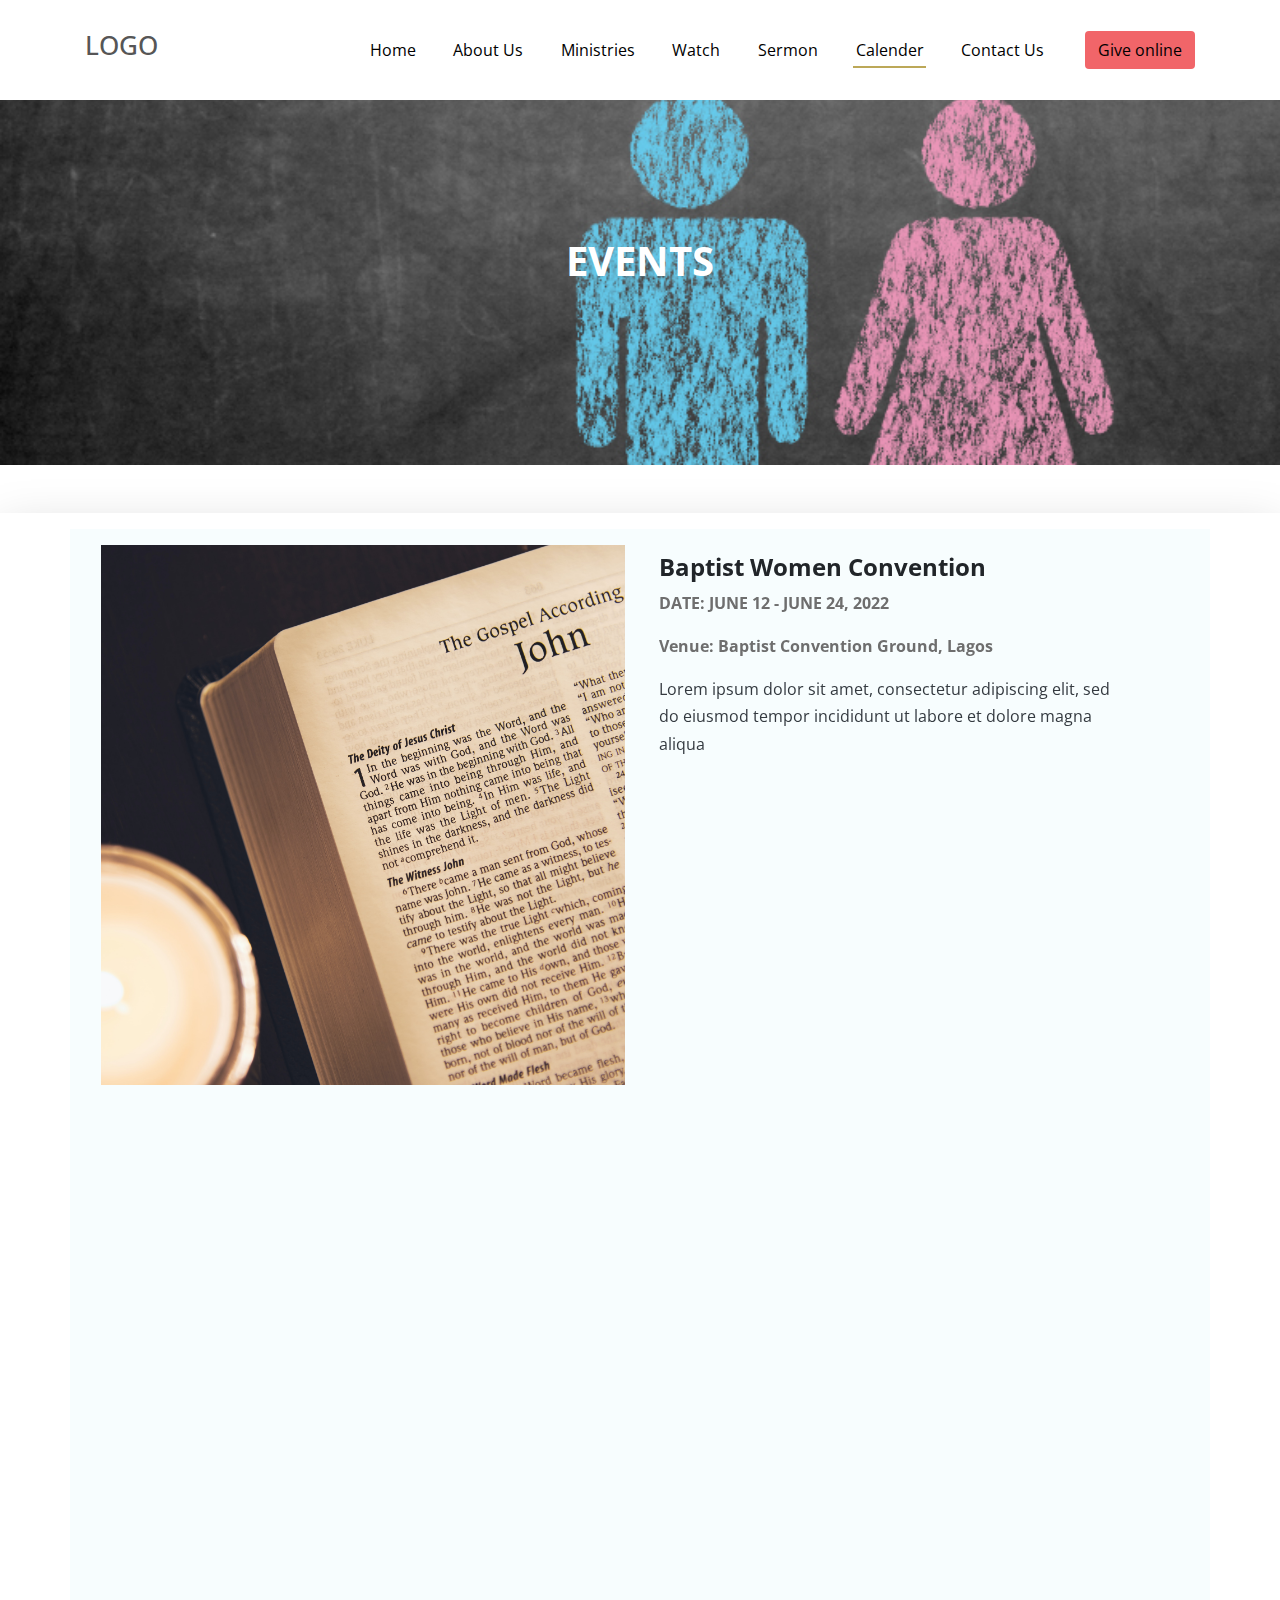
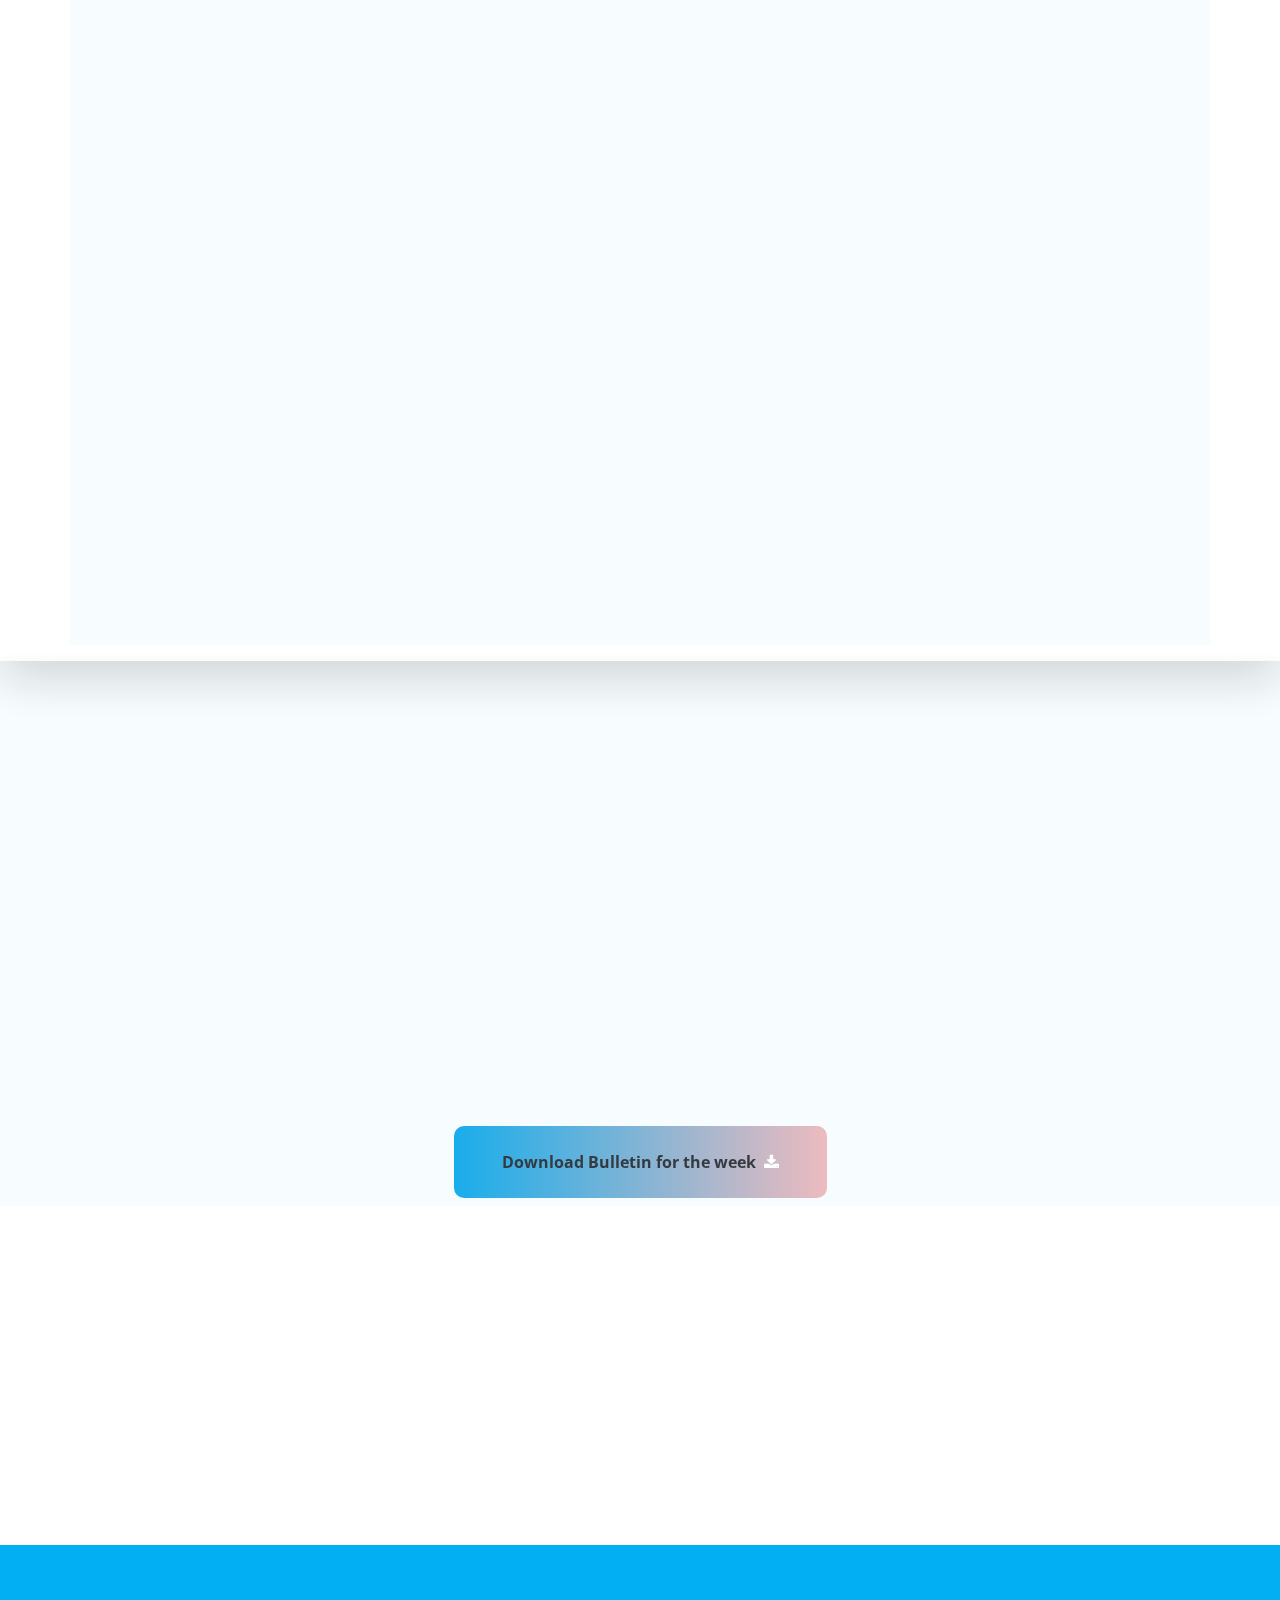
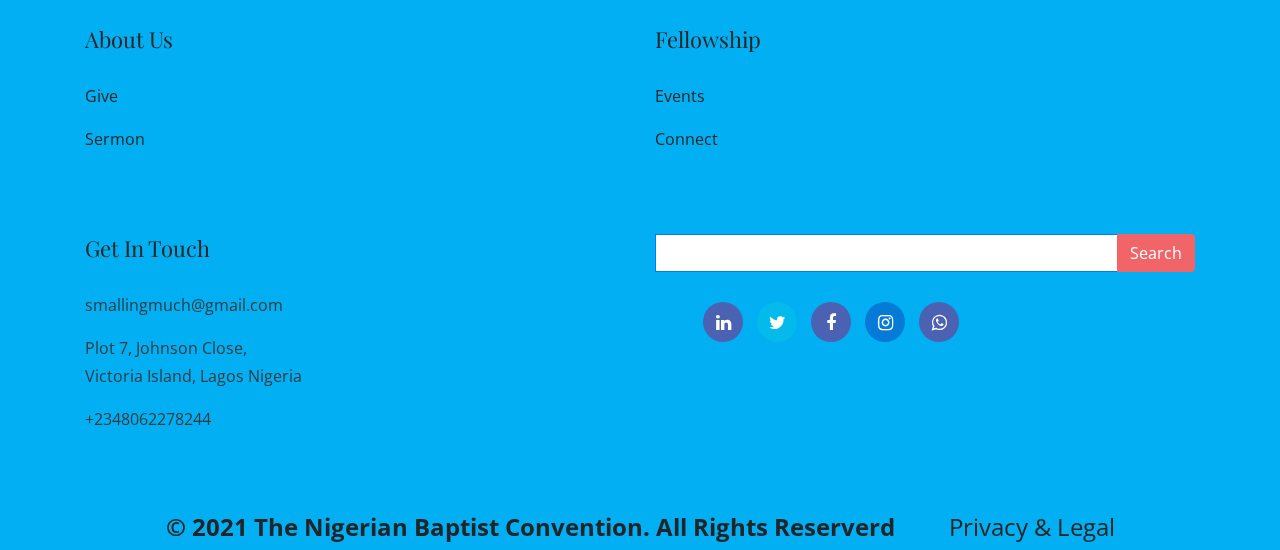
<file: calender.html>
<!DOCTYPE html>
<html lang="en">

<head>
    <meta charset="UTF-8">
    <meta name="description" content="">
    <meta http-equiv="X-UA-Compatible" content="IE=edge">
    <meta name="viewport" content="width=device-width, initial-scale=1, shrink-to-fit=no">

    <!-- Title -->
    <title>Calender - TNBCC</title>

    <!-- Favicon -->
    <link rel="icon" href="./img/core-img/favicon.ico">
    <link rel="stylesheet" href="css/bootstrap.min.css" />
    <!-- Stylesheet -->
    <link rel="stylesheet" href="style.css">
    <link rel="stylesheet" href="editcss.css" />

</head>

<body>
    <!-- Preloader -->
    <div id="preloader">
        <div class="loader"></div>
    </div>
    <!-- /Preloader -->

    <!-- Header Area Start -->
    <header class="header-area">


        <!-- Main Header Start -->
        <div class="main-header-area">
            <div class="classy-nav-container breakpoint-off">
                <div class="container">
                    <!-- Classy Menu -->
                    <nav class="classy-navbar justify-content-between" id="akameNav">

                        <!-- Navbar Toggler -->
                        <div class="classy-navbar-toggler btn btn-pink" style="float: left;">
                            <span class="navbarToggler"><span class="bg-dark"></span><span class="bg-dark"></span><span
                                    class="bg-dark"></span></span>
                            <span class="text-white h4">MENU</span>
                        </div>
                        <!-- Logo -->
                        <a class="nav-brand h6" href="index.html">
                            <!-- <img src="./img/onfamilyfx1.png" width="200" alt=""> -->
                            LOGO
                        </a>




                        <!-- Menu -->
                        <div class="classy-menu">
                            <!-- Menu Close Button -->
                            <div class="classycloseIcon">
                                <div class="cross-wrap"><span class="top"></span><span class="bottom"></span></div>
                            </div>
                            <!-- Nav Start -->
                            <div class="classynav text-center">
                                <ul id="nav">
                                    <li><a href="./index.html">Home</a></li>
                                    <!-- <li><a href="#">Pages</a>
                                        <ul class="dropdown">
                                            <li><a href="./index.html">- Home</a></li>
                                            <li><a href="./about.html">- About Us</a></li>
                                            <li><a href="./service.html">- Services</a></li>
                                            <li><a href="./portfolio.html">- Portfolio</a></li>
                                            <li><a href="./blog.html">- Blog</a></li>
                                            <li><a href="./single-blog.html">- Blog Details</a></li>
                                            <li><a href="./contact.html">- Contact</a></li>
                                            <li><a href="#">- Dropdown</a>
                                                <ul class="dropdown">
                                                    <li><a href="#">- Dropdown Item</a></li>
                                                    <li><a href="#">- Dropdown Item</a></li>
                                                    <li><a href="#">- Dropdown Item</a></li>
                                                    <li><a href="#">- Dropdown Item</a></li>
                                                </ul>
                                            </li>
                                        </ul>
                                    </li> -->
                                    <li><a href="./about.html">About Us</a></li>
                                    <li><a href="./ministries.html">Ministries</a></li>
                                    <li><a href="./watch.html">Watch</a></li>
                                    <li><a href="./sermon.html">Sermon</a></li>
                                    <li class="active"><a href="./calender.html">Calender</a></li>
                                    <li><a href="./contact.html">Contact Us</a></li>
                                </ul>


                                <!-- Book Icon -->
                                <div class="book-now-btn ml-5 mt-4 mt-lg-0 ml-md-4">
                                    <a href="./give.html" class="btn btn-pink">Give online</a>
                                </div>
                            </div>
                            <!-- Nav End -->
                        </div>
                    </nav>
                </div>
            </div>
        </div>
    </header>
    <!-- Header Area End -->

    <!-- Welcome Area Start -->
    <section class="welcome-area">
        <div class="welcome-slides owl-carousel">
            <!-- Single Welcome Slide -->
            <div class="single-welcome-slide bg-img"
                style="background-image: url(img/bg-img/m3.jpg); height: 400px;">
                <!-- Welcome Content -->
                <div class="welcome-content h-100">
                    <div class="container h-100">
                        <div class="row h-100 align-items-center">

                            <!-- Welcome Text -->
                            <div class="col-12 col-md-12 col-lg-12 text-center">
                                <h2 class="text-white h1 font-weight-bolder text-uppercase">Events</h2>

                            </div>
                        </div>
                    </div>
                </div>
            </div>


        </div>
    </section>
    <!-- Welcome Area End -->

<!-- Events Area Start -->
<section class="akame-service-area mt-5 shadow-lg p-3">
    <div class="container">

        <div class="row bg-light-blue p-3" >

            <!-- Single card Area -->
            <div class="col-12 col-sm-12 col-md-6 col-lg-6 ">
                <div class="wow fadeInUp" data-wow-delay="200ms">
                    <a href="./img/bg-img/word-ab.jpg">
                        <img src="img/bg-img/word-ab.jpg" class="event-img" alt="Event Name">
                    </a>

                </div>
            </div>

            <!-- Single card Area -->
            <div class="col-12 col-sm-12 col-md-6 col-lg-6">
                <div class=" wow fadeInUp pl-1 pt-2" data-wow-delay="400ms">

                    <h3 class="h3 font-weight-bolder">Baptist Women Convention</h3>
                    <p class="font-weight-bold text-uppercase">Date: June 12 - June 24, 2022</p>
                    <p class="font-weight-bold">Venue: Baptist Convention Ground, Lagos</p>
                    <p class="text-dark pr-5">Lorem ipsum dolor sit amet, consectetur adipiscing 
                        elit, sed do eiusmod tempor incididunt ut labore et dolore magna aliqua
                    </p>

                
                </div>
            </div>





        </div>

        <div class="row bg-light-blue p-3" >

            <!-- Single card Area -->
            <div class="col-12 col-sm-12 col-md-6 col-lg-6 ">
                <div class="wow fadeInUp" data-wow-delay="200ms">
                   <a href="./img/bg-img/m2.jpg" target="_blank">
                    <img  src="img/bg-img/m2.jpg" class="event-img" alt="Event Name">
                   </a>

                </div>
            </div>

            <!-- Single card Area -->
            <div class="col-12 col-sm-12 col-md-6 col-lg-6">
                <div class=" wow fadeInUp pl-1 pt-2" data-wow-delay="400ms">

                    <h3 class="h3 font-weight-bolder">Baptist Youth Convention</h3>
                    <p class="font-weight-bold text-uppercase">Date: June 12 - June 24, 2022</p>
                    <p class="font-weight-bold">Venue: Baptist Convention Ground, Lagos</p>
                    <p class="text-dark pr-5">Lorem ipsum dolor sit amet, consectetur adipiscing 
                        elit, sed do eiusmod tempor incididunt ut labore et dolore magna aliqua
                    </p>

                
                </div>
            </div>





        </div>


        <div class="row bg-light-blue p-3" >

            <!-- Single card Area -->
            <div class="col-12 col-sm-12 col-md-6 col-lg-6 ">
                <div class="wow fadeInUp" data-wow-delay="200ms">
                   <a href="./img/bg-img/worship.jpg" target="_blank">
                    <img  src="img/bg-img/worship.jpg" class="event-img" alt="Event Name">
                   </a>

                </div>
            </div>

            <!-- Single card Area -->
            <div class="col-12 col-sm-12 col-md-6 col-lg-6">
                <div class=" wow fadeInUp pl-1 pt-2" data-wow-delay="400ms">

                    <h3 class="h3 font-weight-bolder">Annual Revival Service</h3>
                    <p class="font-weight-bold text-uppercase">Date: June 12 - June 24, 2022</p>
                    <p class="font-weight-bold">Venue: Baptist Convention Ground, Lagos</p>
                    <p class="text-dark pr-5">Lorem ipsum dolor sit amet, consectetur adipiscing 
                        elit, sed do eiusmod tempor incididunt ut labore et dolore magna aliqua
                    </p>

                
                </div>
            </div>





        </div>


    </div>
</section>
<!-- Events Area End -->





    <!-- Calender Event Area Start -->
    <section class="akame-service-area section-padding-80-0 bg-light-blue shadow">
        <div class="container">
            
            <div class="row">

                <!-- Single Service Area -->
                <div class="col-12 col-sm-12 col-md-4 col-lg-4">
                    <div class="single-service-area mb-80 wow fadeInUp border-primary shadow bg-transparent"
                        style="border:1px solid; padding: 2rem 3rem;" data-wow-delay="200ms">
                        <p class="text-left"><i class="fa fa-calendar fa-4x text-primary"></i></p>
                        <br />
                        <h5 class="h1 font-weight-bold">Nigeria Convention Calaneder for first Quarter</h5>
                        <br />
                        <button class="btn btn-pink font-weight-bold">Download</button>
                    </div>
                </div>

                <!-- Single Service Area -->
                <div class="col-12 col-sm-12 col-md-4 col-lg-4">
                    <div class="single-service-area mb-80 wow fadeInUp border-primary shadow bg-transparent"
                        style="border:1px solid; padding: 2rem 3rem;" data-wow-delay="200ms">
                        <p class="text-left"><i class="fa fa-calendar fa-4x text-primary"></i></p>
                        <br />
                        <h5 class="h1 font-weight-bold">Association Calaneder for first Quarter</h5>
                        <br />
                        <br />
                        <button class="btn btn-pink font-weight-bold">Download</button>
                    </div>
                </div>

                <!-- Single Service Area -->
                <div class="col-12 col-sm-12 col-md-4 col-lg-4">
                    <div class="single-service-area mb-80 wow fadeInUp border-primary shadow bg-transparent"
                        style="border:1px solid; padding: 2rem 3rem;" data-wow-delay="200ms">
                        <p class="text-left"><i class="fa fa-calendar fa-4x text-primary"></i></p>
                        <br />
                        <h5 class="h1 font-weight-bold">New Convenant Church Calaneder for first Quarter</h5>
                        <br />
                        <button class="btn btn-pink font-weight-bold">Download</button>
                    </div>
                </div>
             

            </div>

            <div class="row ">
                <div class="col-12 text-center">
                    <button class="btn btn-primary btn-gradient text-center border-radius-10 border-0 p-4 pr-5 pl-5 h5 text-dark font-weight-bold">
                        Download Bulletin for the week &nbsp;<i class="fa fa-download text-white"></i> 
                        </button>
                </div>
            </div>
        </div>
    </section>
    <!-- Calender Event Area End -->






    <!-- Subscribe Area Start -->
    <section class="akame-service-area section-padding-80-0 bg-white">
        <div class="container">

            <div class="row">

                <!-- Single Service Area -->
                <div class="col-12 col-sm-12 col-md-12 col-lg-12">
                    <div class="mb-80 wow fadeInUp text-center p-2" data-wow-delay="400ms">
                        <h2 class="h2 font-weight-bold">Subscribe to our newsletter</h2>
                        <input type="email" class="form-control mb-30 border-primary p-3"
                            style="border-radius: 50px; border:1px solid" placeholder="YOUR EMAIL">
                        &nbsp;
                        <button class="btn btn-pink btn-lg text-white">Subscribe</button>
                    </div>
                </div>





            </div>
        </div>
    </section>
    <!-- Subscribe Area End -->




   <!-- Footer Area Start -->
   <footer class="footer-area section-padding-80-0" style="background-color:#02aff3; ">
    <div class="container">
        <div class="row justify-content-between">

            <!-- Single Footer Widget -->
            <div class="col-6 col-md-6 col-lg-6">
                <div class="single-footer-widget mb-80">

                    <!-- Widget Title -->
                    <h4 class="widget-title">About Us</h4>

                    <p><a href="./give.html">Give</a></p>
                    <p><a href="./sermon.html">Sermon</a></p>


                </div>
            </div>


            <!-- Single Footer Widget -->
            <div class="col-6 col-md-6 col-lg-6">
                <div class="single-footer-widget mb-80">

                    <!-- Widget Title -->
                    <h4 class="widget-title">Fellowship</h4>

                    <p><a href="#">Events</a></p>
                    <p><a href="#">Connect</a></p>


                </div>
            </div>

            <!-- Single Footer Widget -->
            <div class="col-12 col-md-6 col-lg-6">
                <div class="single-footer-widget mb-80">

                    <!-- Widget Title -->
                    <h4 class="widget-title">Get in touch</h4>
                    <p class="text-dark">smallingmuch@gmail.com</p>
                    <p class="text-dark">Plot 7, Johnson Close, <br /> Victoria Island, Lagos Nigeria</p>
                    <p class="text-dark">+2348062278244</p>
                </div>
            </div>


            <!-- Single Footer Widget -->
            <div class="col-12 col-sm-12 col-md-6 col-lg-6">
                <div class="single-footer-widget mb-80">
                    <div class="input-group mb-3">
                        <input type="text" class="form-control mb-30 border-primary p-3" style="border-radius: 0;">
                        <div class="input-group-append">
                            <button class="btn btn-pink text-white" type="button">Search</button>
                        </div>
                    </div>

                    <!-- Social Info -->
                    <div class="social-info pl-5">
                        <a href="#" class="facebook"><i class="fa fa-linkedin"></i></a>
                        <a href="#" class="twitter"><i class="fa fa-twitter"></i></a>
                        <a href="#" class="facebook"><i class="fa fa-facebook"></i></a>
                        <a href="#" class="instagram"><i class="fa fa-instagram"></i></a>
                        <a href="#" class="facebook"><i class="fa fa-whatsapp"></i></a>
                    </div>
                </div>
            </div>



        </div>
        <div class="row text-center">
            <div class="col-md-12 text-center">
                <p class="h4 font-weight-bold">&copy; 2021 The Nigerian Baptist Convention. All Rights Reserverd
                    &nbsp; &nbsp; &nbsp; &nbsp; <span><a href="#">Privacy &amp; Legal</a></span></p>

            </div>
        </div>
    </div>
    <!-- Footer Area End -->

    <!-- All JS Files -->
    <!-- jQuery -->
    <script src="js/jquery.min.js"></script>
    <!-- Popper -->
    <script src="js/popper.min.js"></script>
    <!-- Bootstrap -->
    <script src="js/bootstrap.min.js"></script>
    <!-- All Plugins -->
    <script src="js/akame.bundle.js"></script>
    <!-- Active -->
    <script src="js/default-assets/active.js"></script>

</body>

</html>
</file>
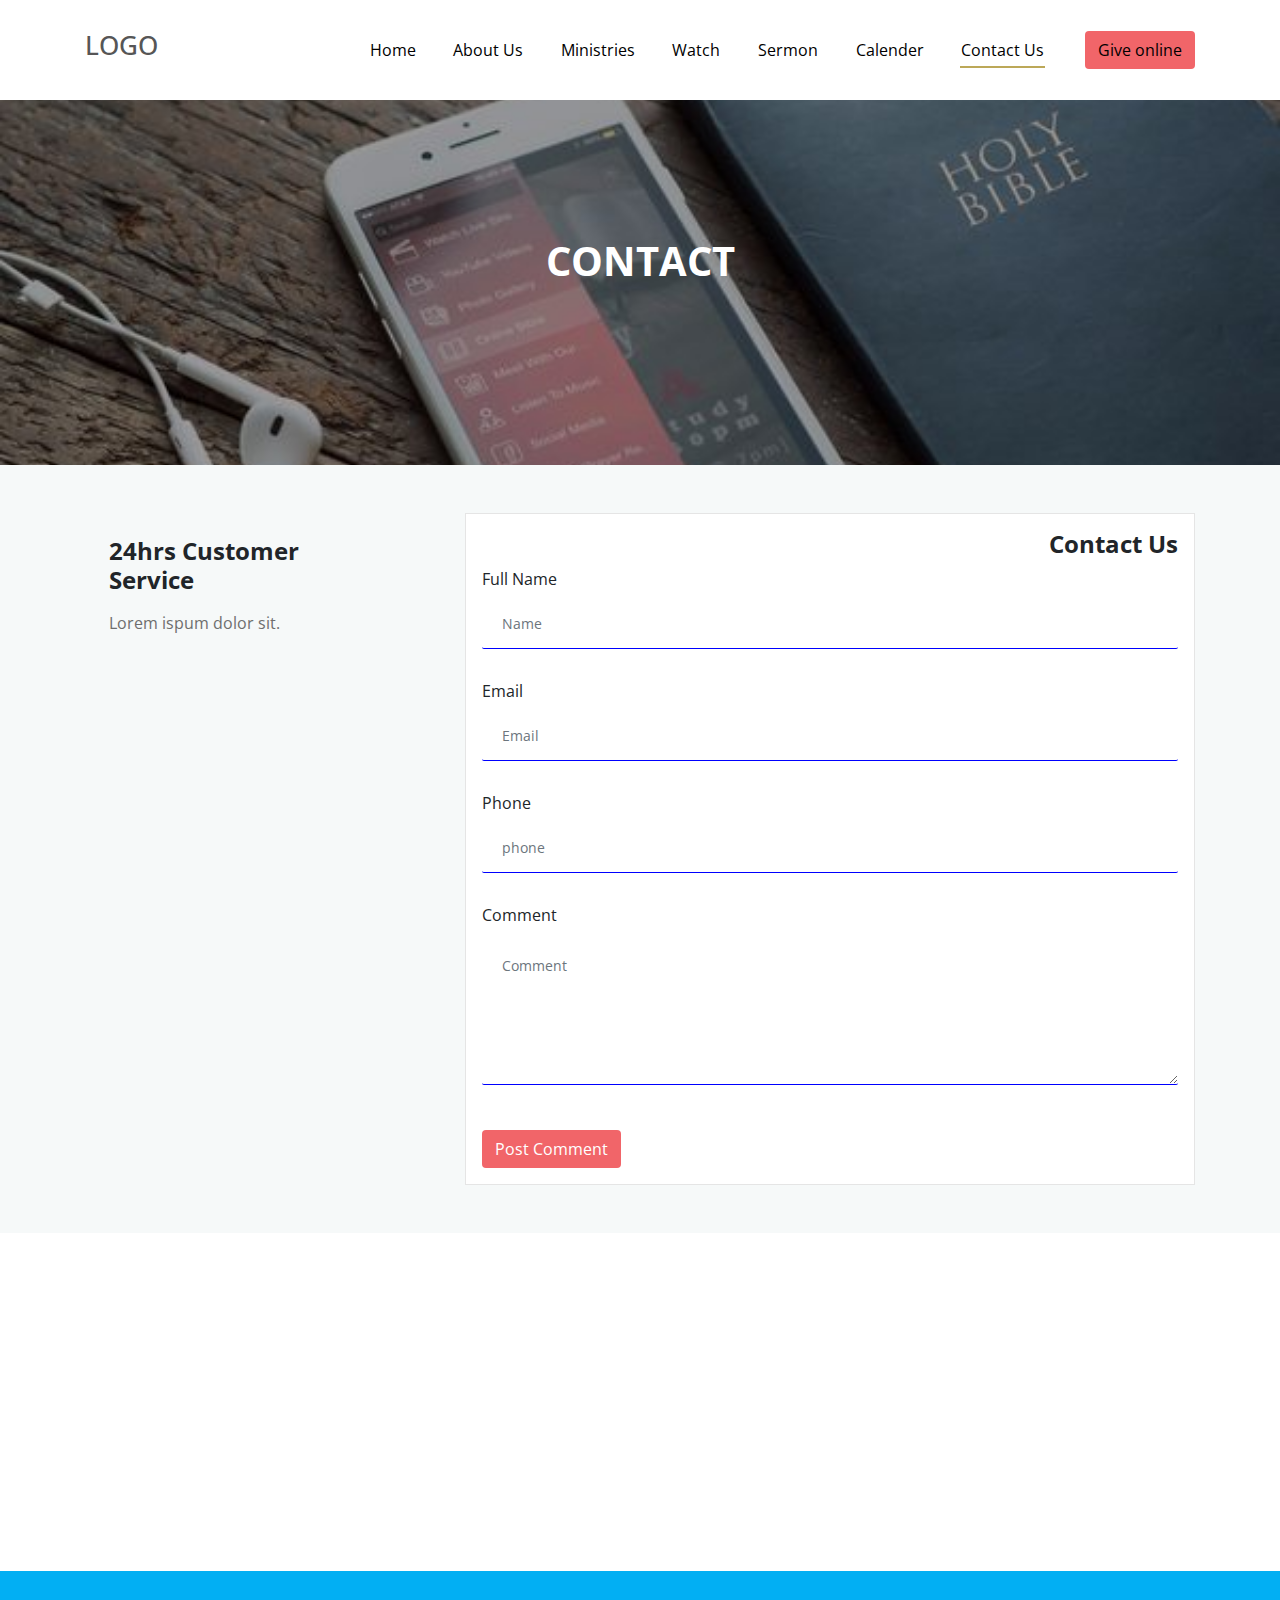
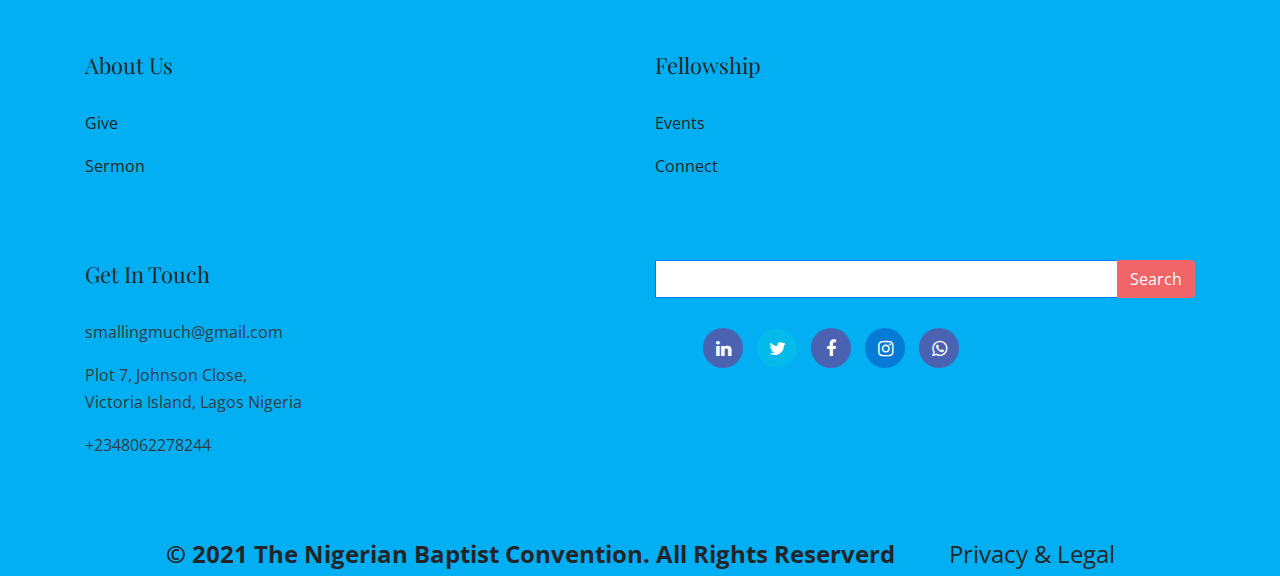
<file: contact.html>
<!DOCTYPE html>
<html lang="en">

<head>
    <meta charset="UTF-8">
    <meta name="description" content="">
    <meta http-equiv="X-UA-Compatible" content="IE=edge">
    <meta name="viewport" content="width=device-width, initial-scale=1, shrink-to-fit=no">

    <!-- Title -->
    <title>Give - TNBCC</title>

    <!-- Favicon -->
    <link rel="icon" href="./img/core-img/favicon.ico">
    <link rel="stylesheet" href="css/bootstrap.min.css" />
    <!-- Stylesheet -->
    <link rel="stylesheet" href="style.css">
    <link rel="stylesheet" href="editcss.css" />

</head>

<body>
    <!-- Preloader -->
    <div id="preloader">
        <div class="loader"></div>
    </div>
    <!-- /Preloader -->

    <!-- Header Area Start -->
    <header class="header-area">


        <!-- Main Header Start -->
        <div class="main-header-area">
            <div class="classy-nav-container breakpoint-off">
                <div class="container">
                    <!-- Classy Menu -->
                    <nav class="classy-navbar justify-content-between" id="akameNav">

                        <!-- Navbar Toggler -->
                        <div class="classy-navbar-toggler btn btn-pink" style="float: left;">
                            <span class="navbarToggler"><span class="bg-dark"></span><span class="bg-dark"></span><span
                                    class="bg-dark"></span></span>
                            <span class="text-white h4">MENU</span>
                        </div>
                        <!-- Logo -->
                        <a class="nav-brand h6" href="index.html">
                            <!-- <img src="./img/onfamilyfx1.png" width="200" alt=""> -->
                            LOGO
                        </a>




                        <!-- Menu -->
                        <div class="classy-menu">
                            <!-- Menu Close Button -->
                            <div class="classycloseIcon">
                                <div class="cross-wrap"><span class="top"></span><span class="bottom"></span></div>
                            </div>
                            <!-- Nav Start -->
                            <div class="classynav text-center">
                                <ul id="nav">
                                    <li><a href="./index.html">Home</a></li>
                                    <!-- <li><a href="#">Pages</a>
                                        <ul class="dropdown">
                                            <li><a href="./index.html">- Home</a></li>
                                            <li><a href="./about.html">- About Us</a></li>
                                            <li><a href="./service.html">- Services</a></li>
                                            <li><a href="./portfolio.html">- Portfolio</a></li>
                                            <li><a href="./blog.html">- Blog</a></li>
                                            <li><a href="./single-blog.html">- Blog Details</a></li>
                                            <li><a href="./contact.html">- Contact</a></li>
                                            <li><a href="#">- Dropdown</a>
                                                <ul class="dropdown">
                                                    <li><a href="#">- Dropdown Item</a></li>
                                                    <li><a href="#">- Dropdown Item</a></li>
                                                    <li><a href="#">- Dropdown Item</a></li>
                                                    <li><a href="#">- Dropdown Item</a></li>
                                                </ul>
                                            </li>
                                        </ul>
                                    </li> -->
                                    <li><a href="./about.html">About Us</a></li>
                                    <li><a href="./ministries.html">Ministries</a></li>
                                    <li><a href="./watch.html">Watch</a></li>
                                    <li><a href="./sermon.html">Sermon</a></li>
                                    <li><a href="./calender.html">Calender</a></li>
                                    <li class="active"><a href="./contact.html">Contact Us</a></li>
                                </ul>


                                <!-- Book Icon -->
                                <div class="book-now-btn ml-5 mt-4 mt-lg-0 ml-md-4">
                                    <a href="./give.html" class="btn btn-pink">Give online</a>
                                </div>
                            </div>
                            <!-- Nav End -->
                        </div>
                    </nav>
                </div>
            </div>
        </div>
    </header>
    <!-- Header Area End -->

    <!-- Welcome Area Start -->
    <section class="welcome-area">
        <div class="welcome-slides owl-carousel">
            <!-- Single Welcome Slide -->
            <div class="single-welcome-slide bg-img"
                style="background-image: url(img/bg-img/onlinemsg1.jpg); height: 400px;">
                <!-- Welcome Content -->
                <div class="welcome-content h-100">
                    <div class="container h-100">
                        <div class="row h-100 align-items-center">

                            <!-- Welcome Text -->
                            <div class="col-12 col-md-12 col-lg-12 text-center">
                                <h2 class="text-white h1 font-weight-bolder text-uppercase">contact</h2>

                            </div>
                        </div>
                    </div>
                </div>
            </div>


        </div>
    </section>
    <!-- Welcome Area End -->




    <!-- Contact Area Start -->
    <section class="akame-contact-area bg-gray p-5 bg-danger">
        <div class="container">
            <div class="row">
                <!-- Section Heading -->
                <div class="col-12 col-sm-12 col-md-12 col-lg-4">
                    <div class="section-heading p-4">
                        <h2 class="h3 font-weight-bolder">24hrs Customer <br /> Service</h2>
                        <p>Lorem ispum dolor sit.</p>
                    </div>
                </div>
                <div class="col-12 col-sm-12 col-md-12 col-lg-8">
                    <!-- Form -->
                    <form action="#" method="post" class="akame-contact-form p-3 bg-white">
                        <h2 class="h3 font-weight-bolder text-right">Contact Us</h2>
                        <div class="row">
                            <div class="col-lg-12">
                                <label>Full Name</label>
                                <input type="text" class="form-control mb-30"
                                    style="border:none; border-bottom: 1px solid blue;" placeholder="Name">
                            </div>
                            <div class="col-lg-12">
                                <label>Email</label>
                                <input type="email" class="form-control mb-30"
                                    style="border:none; border-bottom: 1px solid blue;" placeholder="Email">
                            </div>
                            <div class="col-lg-12">
                                <label>Phone</label>
                                <input type="text" class="form-control mb-30"
                                    style="border:none; border-bottom: 1px solid blue;" placeholder="phone">
                            </div>
                            <div class="col-12">
                                <label>Comment</label>
                                <textarea class="form-control mb-30" style="border:none; border-bottom: 1px solid blue;"
                                    placeholder="Comment"></textarea>
                            </div>
                            <div class="col-12">
                                <button type="submit" class="btn btn-pink text-white  mt-15 active">Post
                                    Comment</button>
                            </div>
                        </div>
                    </form>
                </div>
            </div>


        </div>
    </section>
    <!-- Contact Area End -->




    <!-- Subscribe Area Start -->
    <section class="akame-service-area section-padding-80-0 bg-white">
        <div class="container">

            <div class="row">

                <!-- Single Service Area -->
                <div class="col-12 col-sm-12 col-md-12 col-lg-12">
                    <div class="mb-80 wow fadeInUp text-center p-2" data-wow-delay="400ms">
                        <h2 class="h2 font-weight-bold">Subscribe to our newsletter</h2>
                        <input type="email" class="form-control mb-30 border-primary p-3"
                            style="border-radius: 50px; border:1px solid" placeholder="YOUR EMAIL">
                        &nbsp;
                        <button class="btn btn-pink btn-lg text-white">Subscribe</button>
                    </div>
                </div>





            </div>
        </div>
    </section>
    <!-- Subscribe Area End -->




  <!-- Footer Area Start -->
  <footer class="footer-area section-padding-80-0" style="background-color:#02aff3; ">
    <div class="container">
        <div class="row justify-content-between">

            <!-- Single Footer Widget -->
            <div class="col-6 col-md-6 col-lg-6">
                <div class="single-footer-widget mb-80">

                    <!-- Widget Title -->
                    <h4 class="widget-title">About Us</h4>

                    <p><a href="./give.html">Give</a></p>
                    <p><a href="./sermon.html">Sermon</a></p>


                </div>
            </div>


            <!-- Single Footer Widget -->
            <div class="col-6 col-md-6 col-lg-6">
                <div class="single-footer-widget mb-80">

                    <!-- Widget Title -->
                    <h4 class="widget-title">Fellowship</h4>

                    <p><a href="#">Events</a></p>
                    <p><a href="#">Connect</a></p>


                </div>
            </div>

            <!-- Single Footer Widget -->
            <div class="col-12 col-md-6 col-lg-6">
                <div class="single-footer-widget mb-80">

                    <!-- Widget Title -->
                    <h4 class="widget-title">Get in touch</h4>
                    <p class="text-dark">smallingmuch@gmail.com</p>
                    <p class="text-dark">Plot 7, Johnson Close, <br /> Victoria Island, Lagos Nigeria</p>
                    <p class="text-dark">+2348062278244</p>
                </div>
            </div>


            <!-- Single Footer Widget -->
            <div class="col-12 col-sm-12 col-md-6 col-lg-6">
                <div class="single-footer-widget mb-80">
                    <div class="input-group mb-3">
                        <input type="text" class="form-control mb-30 border-primary p-3" style="border-radius: 0;">
                        <div class="input-group-append">
                            <button class="btn btn-pink text-white" type="button">Search</button>
                        </div>
                    </div>

                    <!-- Social Info -->
                    <div class="social-info pl-5">
                        <a href="#" class="facebook"><i class="fa fa-linkedin"></i></a>
                        <a href="#" class="twitter"><i class="fa fa-twitter"></i></a>
                        <a href="#" class="facebook"><i class="fa fa-facebook"></i></a>
                        <a href="#" class="instagram"><i class="fa fa-instagram"></i></a>
                        <a href="#" class="facebook"><i class="fa fa-whatsapp"></i></a>
                    </div>
                </div>
            </div>



        </div>
        <div class="row text-center">
            <div class="col-md-12 text-center">
                <p class="h4 font-weight-bold">&copy; 2021 The Nigerian Baptist Convention. All Rights Reserverd
                    &nbsp; &nbsp; &nbsp; &nbsp; <span><a href="#">Privacy &amp; Legal</a></span></p>

            </div>
        </div>
    </div>
    <!-- Footer Area End -->

    <!-- All JS Files -->
    <!-- jQuery -->
    <script src="js/jquery.min.js"></script>
    <!-- Popper -->
    <script src="js/popper.min.js"></script>
    <!-- Bootstrap -->
    <script src="js/bootstrap.min.js"></script>
    <!-- All Plugins -->
    <script src="js/akame.bundle.js"></script>
    <!-- Active -->
    <script src="js/default-assets/active.js"></script>

</body>

</html>
</file>
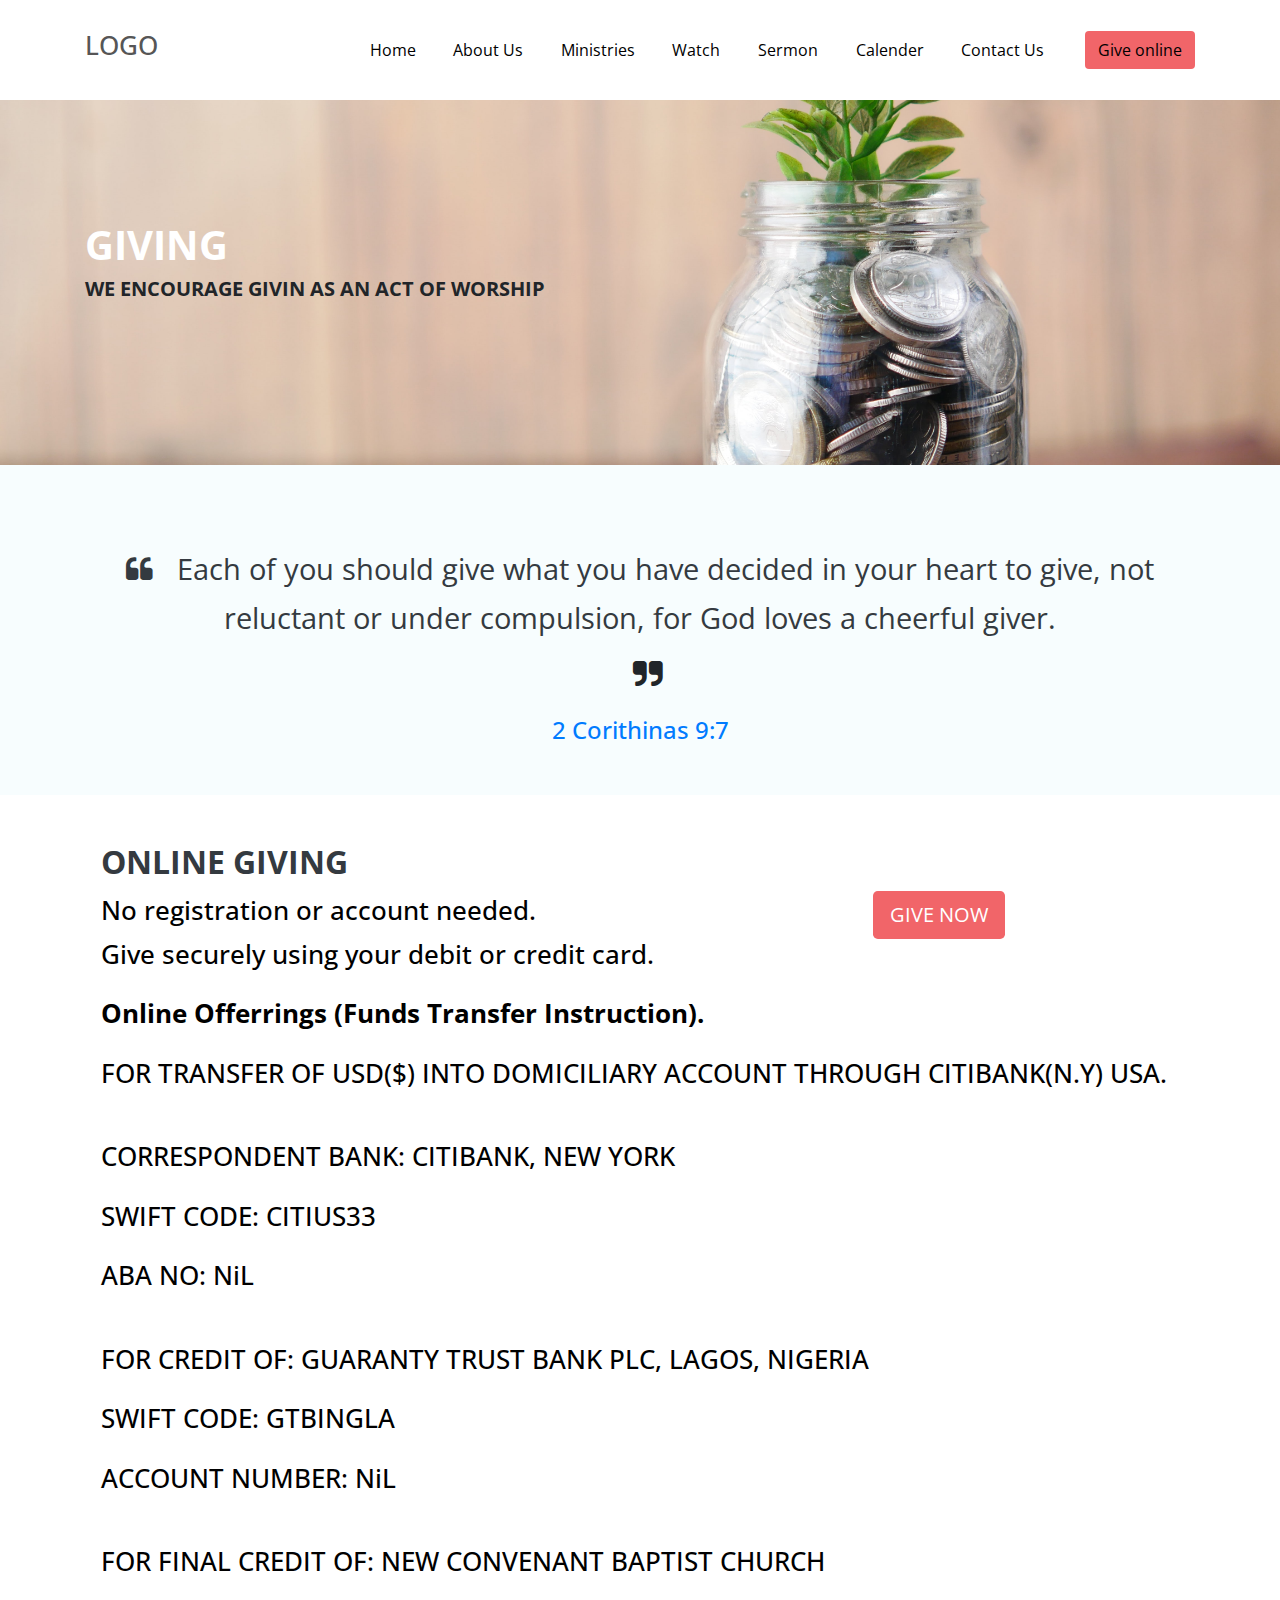
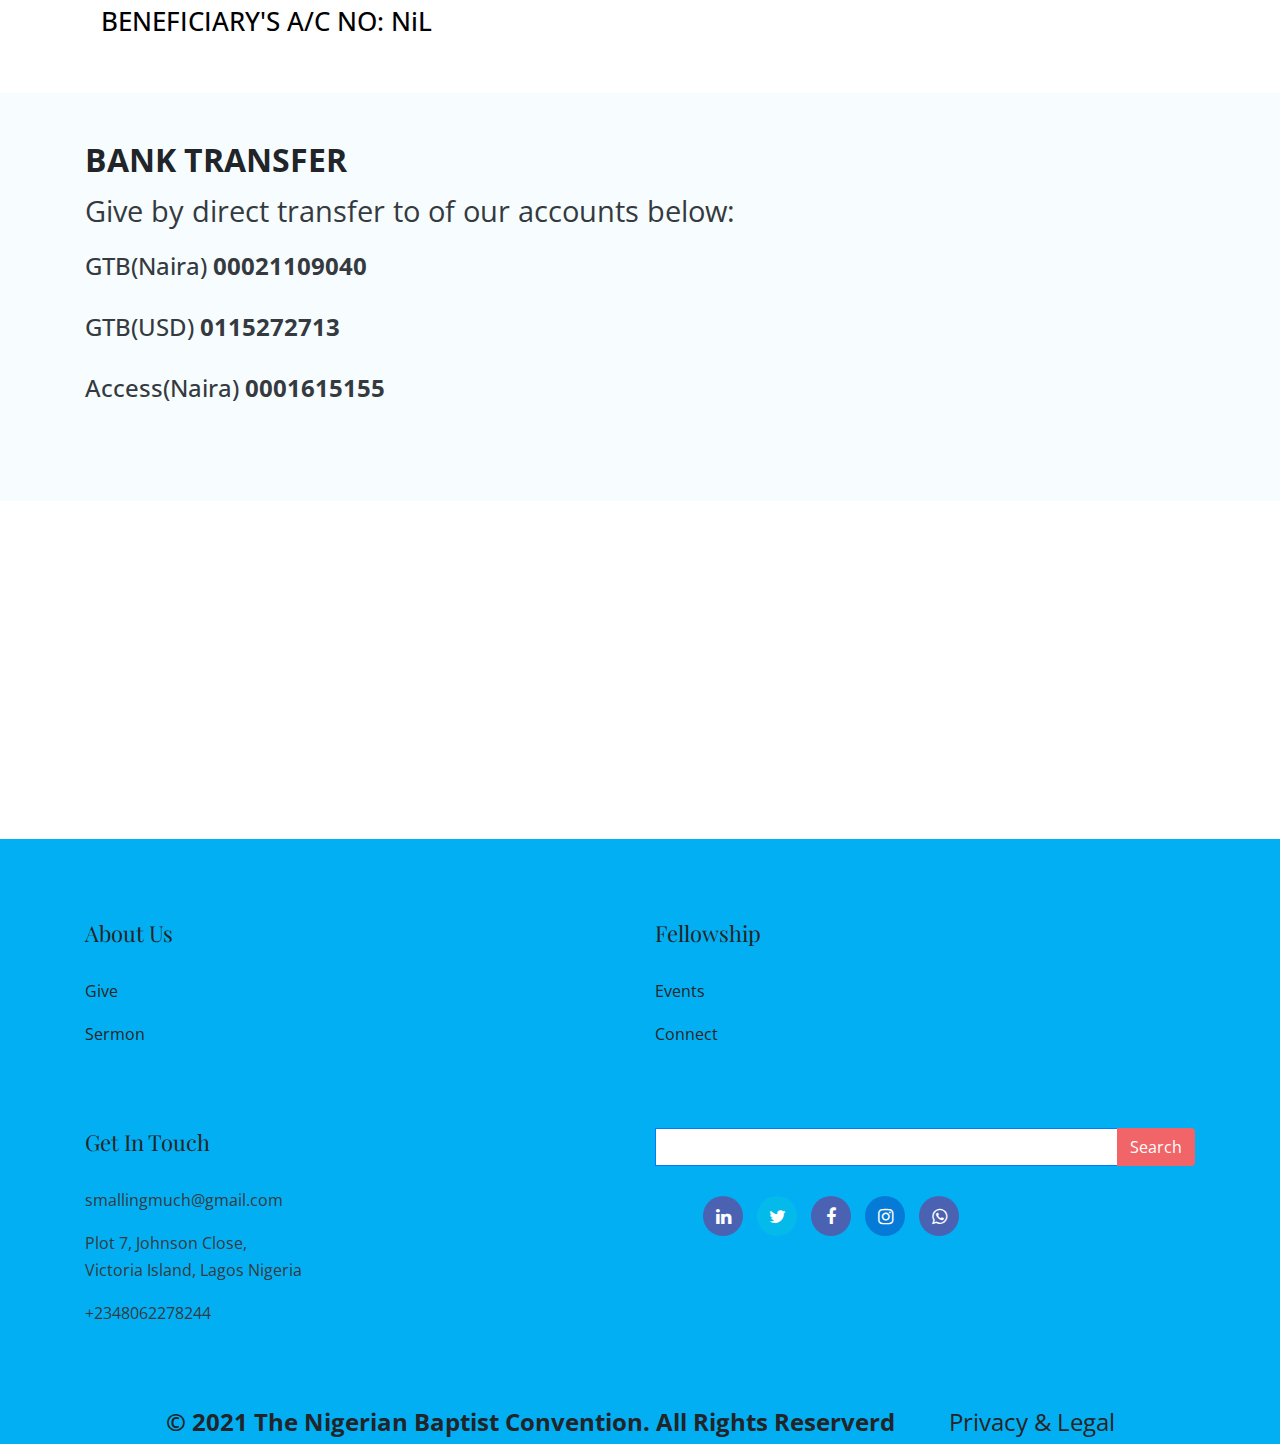
<file: give.html>
<!DOCTYPE html>
<html lang="en">

<head>
    <meta charset="UTF-8">
    <meta name="description" content="">
    <meta http-equiv="X-UA-Compatible" content="IE=edge">
    <meta name="viewport" content="width=device-width, initial-scale=1, shrink-to-fit=no">

    <!-- Title -->
    <title>Give - TNBCC</title>

    <!-- Favicon -->
    <link rel="icon" href="./img/core-img/favicon.ico">
    <link rel="stylesheet" href="css/bootstrap.min.css" />
    <!-- Stylesheet -->
    <link rel="stylesheet" href="style.css">
    <link rel="stylesheet" href="editcss.css" />

</head>

<body>
    <!-- Preloader -->
    <div id="preloader">
        <div class="loader"></div>
    </div>
    <!-- /Preloader -->

    <!-- Header Area Start -->
    <header class="header-area">


        <!-- Main Header Start -->
        <div class="main-header-area">
            <div class="classy-nav-container breakpoint-off">
                <div class="container">
                    <!-- Classy Menu -->
                    <nav class="classy-navbar justify-content-between" id="akameNav">

                        <!-- Navbar Toggler -->
                        <div class="classy-navbar-toggler btn btn-pink" style="float: left;">
                            <span class="navbarToggler"><span class="bg-dark"></span><span class="bg-dark"></span><span
                                    class="bg-dark"></span></span>
                            <span class="text-white h4">MENU</span>
                        </div>
                        <!-- Logo -->
                        <a class="nav-brand h6" href="index.html">
                            <!-- <img src="./img/onfamilyfx1.png" width="200" alt=""> -->
                            LOGO
                        </a>




                        <!-- Menu -->
                        <div class="classy-menu">
                            <!-- Menu Close Button -->
                            <div class="classycloseIcon">
                                <div class="cross-wrap"><span class="top"></span><span class="bottom"></span></div>
                            </div>
                            <!-- Nav Start -->
                            <div class="classynav text-center">
                                <ul id="nav">
                                    <li><a href="./index.html">Home</a></li>
                                    <!-- <li><a href="#">Pages</a>
                                        <ul class="dropdown">
                                            <li><a href="./index.html">- Home</a></li>
                                            <li><a href="./about.html">- About Us</a></li>
                                            <li><a href="./service.html">- Services</a></li>
                                            <li><a href="./portfolio.html">- Portfolio</a></li>
                                            <li><a href="./blog.html">- Blog</a></li>
                                            <li><a href="./single-blog.html">- Blog Details</a></li>
                                            <li><a href="./contact.html">- Contact</a></li>
                                            <li><a href="#">- Dropdown</a>
                                                <ul class="dropdown">
                                                    <li><a href="#">- Dropdown Item</a></li>
                                                    <li><a href="#">- Dropdown Item</a></li>
                                                    <li><a href="#">- Dropdown Item</a></li>
                                                    <li><a href="#">- Dropdown Item</a></li>
                                                </ul>
                                            </li>
                                        </ul>
                                    </li> -->
                                    <li><a href="./about.html">About Us</a></li>
                                    <li><a href="./ministries.html">Ministries</a></li>
                                    <li><a href="./watch.html">Watch</a></li>
                                    <li><a href="./sermon.html">Sermon</a></li>
                                    <li><a href="./calender.html">Calender</a></li>
                                    <li><a href="./contact.html">Contact Us</a></li>
                                </ul>


                                <!-- Book Icon -->
                                <div class="book-now-btn ml-5 mt-4 mt-lg-0 ml-md-4">
                                    <a href="./give.html" class="btn btn-pink">Give online</a>
                                </div>
                            </div>
                            <!-- Nav End -->
                        </div>
                    </nav>
                </div>
            </div>
        </div>
    </header>
    <!-- Header Area End -->



 <!-- Welcome Area Start -->
 <section class="welcome-area">
    <div class="welcome-slides owl-carousel">
        <!-- Single Welcome Slide -->
        <div class="single-welcome-slide bg-img"
            style="background-image: url(img/bg-img/given3.jpg); height: 400px;">
            <!-- Welcome Content -->
            <div class="welcome-content h-100">
                <div class="container h-100">
                    <div class="row h-100 align-items-center">

                        <!-- Welcome Text -->
                        <div class="col-12 col-md-12 col-lg-12">
                            <h2 class="text-white h1 font-weight-bolder text-uppercase">Giving</h2>
                            <p class="text-uppercase h5 font-weight-bold">We encourage givin as an act of worship</p>

                        </div>
                    </div>
                </div>
            </div>
        </div>


    </div>
</section>
<!-- Welcome Area End -->



    <!-- Giving Scripture area start -->
    <section class="why-choose-us-area bg-light-blue section-padding-80-0">
        <div class="container">
            <div class="row align-items-center">
                <div class="col-md-12 text-center">
                    <!-- Section Heading -->
                    <div class="section-heading">
                        
                        <p style="font-size: 1.8rem;" class="text-dark"><i class="fa fa-quote-left pr-3"></i>
                        Each of you should give what you have decided in your heart to give, not reluctant or
                         under compulsion, for God loves a cheerful giver.
                        </p><i class="fa fa-quote-right pl-3" style="font-size: 2rem;"></i>
                        <br/> <br/>
                        <p class="h3 text-primary">2 Corithinas 9:7 </p>
                    </div>

                </div>
            </div>
        </div>
    </section>
    <!-- Giving Scripture end -->



    <!-- Account Details Area Start -->
    <section class="akame-contact-area bg-white giving">
        <div class="container">
            <div class="row">
                <!-- Section Heading -->
                <div class="col-12 col-sm-12 col-md-12 col-lg-12">
                    <div class="section-heading pt-5 pl-3 pr-3 text-dark">
                     

                        <div class="row">
                            <div class="col-12 col-md-8 col-lg-8">
                                <h3 class="text-uppercase h2 font-weight-bold">Online Giving</h3>
                                <p>No registration or account needed.
                                 &nbsp; &nbsp;
                                  <br/>
                                     Give securely using your debit or credit card. 
                                 </p>
                            </div>

                            <div class="col-12 col-md-4 col-lg-4 p-5">
                                
                            <button class="btn btn-pink btn-lg text-white" data-target="#giveModal" data-toggle="modal">GIVE NOW</button>
                            </div>
                        </div>

                        <p class="font-weight-bold">Online Offerrings (Funds Transfer Instruction).</p>
                        <p>FOR TRANSFER OF USD($) INTO DOMICILIARY ACCOUNT THROUGH
                            CITIBANK(N.Y) USA.</p>
                        <br />
                        <p>CORRESPONDENT BANK: CITIBANK, NEW YORK</p>
                        <p>SWIFT CODE: CITIUS33</p>
                        <p>ABA NO: NiL</p>
                        <br />
                        <p>FOR CREDIT OF: GUARANTY TRUST BANK PLC, LAGOS, NIGERIA</p>
                        <p>SWIFT CODE: GTBINGLA</p>
                        <p>ACCOUNT NUMBER: NiL</p>
                        <br />
                        <p>FOR FINAL CREDIT OF: NEW CONVENANT BAPTIST CHURCH</p>
                        <p>BENEFICIARY'S A/C NO: NiL</p>
                    </div>
                </div>
                
            </div>


        </div>
    </section>
    <!-- Account Details Area End -->




 <!-- Giving Scripture area start -->
 <section class="why-choose-us-area bg-light-blue p-5">
    <div class="container">
        <div class="row align-items-center">
            <div class="col-md-12">
                <!-- Section Heading -->
                <div class="section-heading">
                    <h3 class="h2 text-uppercase font-weight-bold">Bank Transfer</h3>
                    <p style="font-size: 1.8rem;" class="text-dark">
                    Give by direct transfer to of our accounts below:
                    </p>
                   
                    <p class="h3 text-dark">GTB(Naira) <b>00021109040</b> </p>
                    <br/>
                    <p class="h3 text-dark">GTB(USD) <b>0115272713</b> </p>
                    <br/>
                    <p class="h3 text-dark">Access(Naira) <b>0001615155</b> </p>
                </div>

            </div>
        </div>
    </div>
</section>
<!-- Giving Scripture end -->


<!--Giving Modal Start-->

<div class="modal fade" id="giveModal" tabindex="-1" role="dialog" aria-labelledby="giveModalLabel" aria-hidden="true">
    <div class="modal-dialog" role="document">
      <div class="modal-content pr-2 pl-2">
        <div class="modal-header">
          <h5 class="modal-title font-weight-bold h3" id="giveModalLabel">Give Online</h5>
          <button type="button" class="close" data-dismiss="modal" aria-label="Close">
            <span aria-hidden="true">&times;</span>
          </button>
        </div>
        <div class="modal-body">
            <form action="#" method="post" style="line-height: 35px">
                <div class="row">
                    <div class="col-lg-12">
                        <label>Bank</label>
                        <select class="form-control custom-select text-dark"
                            style="border: 1px solid blue; border-radius: 10px 10px;">
                            <option>N/A</option>
                            <option>Guaranty Trust Bank (GTB)</option>
                        </select>

                    </div>
                    <div class="col-lg-12">
                        <div class="row">
                            <div class="col-lg-6">
                                <label>Curreny</label>
                                <select class="form-control custom-select text-dark"
                                    style="border: 1px solid blue; border-radius: 10px 10px;">
                                    <option>NGN</option>
                                    <option>USD</option>
                                </select>
                            </div>

                            <div class="col-lg-6">
                                <label>Amount</label>
                                <select class="form-control custom-select text-dark"
                                    style="border: 1px solid blue; border-radius: 10px 10px;">
                                    <option>1000</option>
                                    <option>1500</option>
                                </select>
                            </div>
                        </div>
                    </div>
                    <div class="col-lg-12">
                        <label>Offering Type</label>
                        <select class="form-control custom-select  text-dark"
                            style="border: 1px solid blue; border-radius: 10px 10px;">
                            <option>N/A</option>
                            <option>Tithe</option>
                            <option>Seed Sowing</option>
                        </select>

                    </div>
                    <div class="col-lg-12">
                        <div class="row">
                            <div class="col-md-6">
                                <label>First Name</label>
                                <input type="text" class="form-control  text-dark"
                                    style="border: 1px solid blue;">
                            </div>

                            <div class="col-md-6">
                                <label>Last Name</label>
                                <input type="text" class="form-control  text-dark"
                                    style="border: 1px solid blue;">
                            </div>
                        </div>

                    </div>

                    <div class="col-lg-12">
                        <div class="row">
                            <div class="col-md-6">
                                <label>Email</label>
                                <input type="email" class="form-control  text-dark"
                                    style="border: 1px solid blue;">
                            </div>

                            <div class="col-md-6">
                                <label>Phone</label>
                                <input type="text" class="form-control text-dark"
                                    style="border: 1px solid blue;">
                            </div>
                        </div>

                    </div>
                    <div class="col-12">
                        <label>Comment</label>
                        <textarea class="form-control  text-dark" rows="2"
                            style="border: 1px solid blue;"></textarea>
                    </div>
                    <div class="col-12">
                        <button type="submit" class="btn btn-pink btn-block  mt-15 active">Give Now</button>
                    </div>
                </div>
            </form>
        </div>
        
      </div>
    </div>
  </div>
<!--Giving Modal End-->




    <!-- Subscribe Area Start -->
    <section class="akame-service-area section-padding-80-0 bg-white">
        <div class="container">

            <div class="row">

                <!-- Single Service Area -->
                <div class="col-12 col-sm-12 col-md-12 col-lg-12">
                    <div class="mb-80 wow fadeInUp text-center p-2" data-wow-delay="400ms">
                        <h2 class="h2 font-weight-bold">Subscribe to our newsletter</h2>
                        <input type="email" class="form-control mb-30 border-primary p-3"
                            style="border-radius: 50px; border:1px solid" placeholder="YOUR EMAIL">
                        &nbsp;
                        <button class="btn btn-pink btn-lg text-white">Subscribe</button>
                    </div>
                </div>





            </div>
        </div>
    </section>
    <!-- Subscribe Area End -->




    <!-- Footer Area Start -->
    <footer class="footer-area section-padding-80-0" style="background-color:#02aff3; ">
        <div class="container">
            <div class="row justify-content-between">

                <!-- Single Footer Widget -->
                <div class="col-6 col-md-6 col-lg-6">
                    <div class="single-footer-widget mb-80">

                        <!-- Widget Title -->
                        <h4 class="widget-title">About Us</h4>

                        <p><a href="./give.html">Give</a></p>
                        <p><a href="./sermon.html">Sermon</a></p>


                    </div>
                </div>


                <!-- Single Footer Widget -->
                <div class="col-6 col-md-6 col-lg-6">
                    <div class="single-footer-widget mb-80">

                        <!-- Widget Title -->
                        <h4 class="widget-title">Fellowship</h4>

                        <p><a href="#">Events</a></p>
                        <p><a href="#">Connect</a></p>


                    </div>
                </div>

                <!-- Single Footer Widget -->
                <div class="col-12 col-md-6 col-lg-6">
                    <div class="single-footer-widget mb-80">

                        <!-- Widget Title -->
                        <h4 class="widget-title">Get in touch</h4>
                        <p class="text-dark">smallingmuch@gmail.com</p>
                        <p class="text-dark">Plot 7, Johnson Close, <br /> Victoria Island, Lagos Nigeria</p>
                        <p class="text-dark">+2348062278244</p>
                    </div>
                </div>


                <!-- Single Footer Widget -->
                <div class="col-12 col-sm-12 col-md-6 col-lg-6">
                    <div class="single-footer-widget mb-80">
                        <div class="input-group mb-3">
                            <input type="text" class="form-control mb-30 border-primary p-3" style="border-radius: 0;">
                            <div class="input-group-append">
                                <button class="btn btn-pink text-white" type="button">Search</button>
                            </div>
                        </div>

                        <!-- Social Info -->
                        <div class="social-info pl-5">
                            <a href="#" class="facebook"><i class="fa fa-linkedin"></i></a>
                            <a href="#" class="twitter"><i class="fa fa-twitter"></i></a>
                            <a href="#" class="facebook"><i class="fa fa-facebook"></i></a>
                            <a href="#" class="instagram"><i class="fa fa-instagram"></i></a>
                            <a href="#" class="facebook"><i class="fa fa-whatsapp"></i></a>
                        </div>
                    </div>
                </div>



            </div>
            <div class="row text-center">
                <div class="col-md-12 text-center">
                    <p class="h4 font-weight-bold">&copy; 2021 The Nigerian Baptist Convention. All Rights Reserverd
                        &nbsp; &nbsp; &nbsp; &nbsp; <span><a href="#">Privacy &amp; Legal</a></span></p>

                </div>
            </div>
        </div>
        <!-- Footer Area End -->
    <!-- All JS Files -->
    <!-- jQuery -->
    <script src="js/jquery.min.js"></script>
    <!-- Popper -->
    <script src="js/popper.min.js"></script>
    <!-- Bootstrap -->
    <script src="js/bootstrap.min.js"></script>
    <!-- All Plugins -->
    <script src="js/akame.bundle.js"></script>
    <!-- Active -->
    <script src="js/default-assets/active.js"></script>

</body>

</html>
</file>
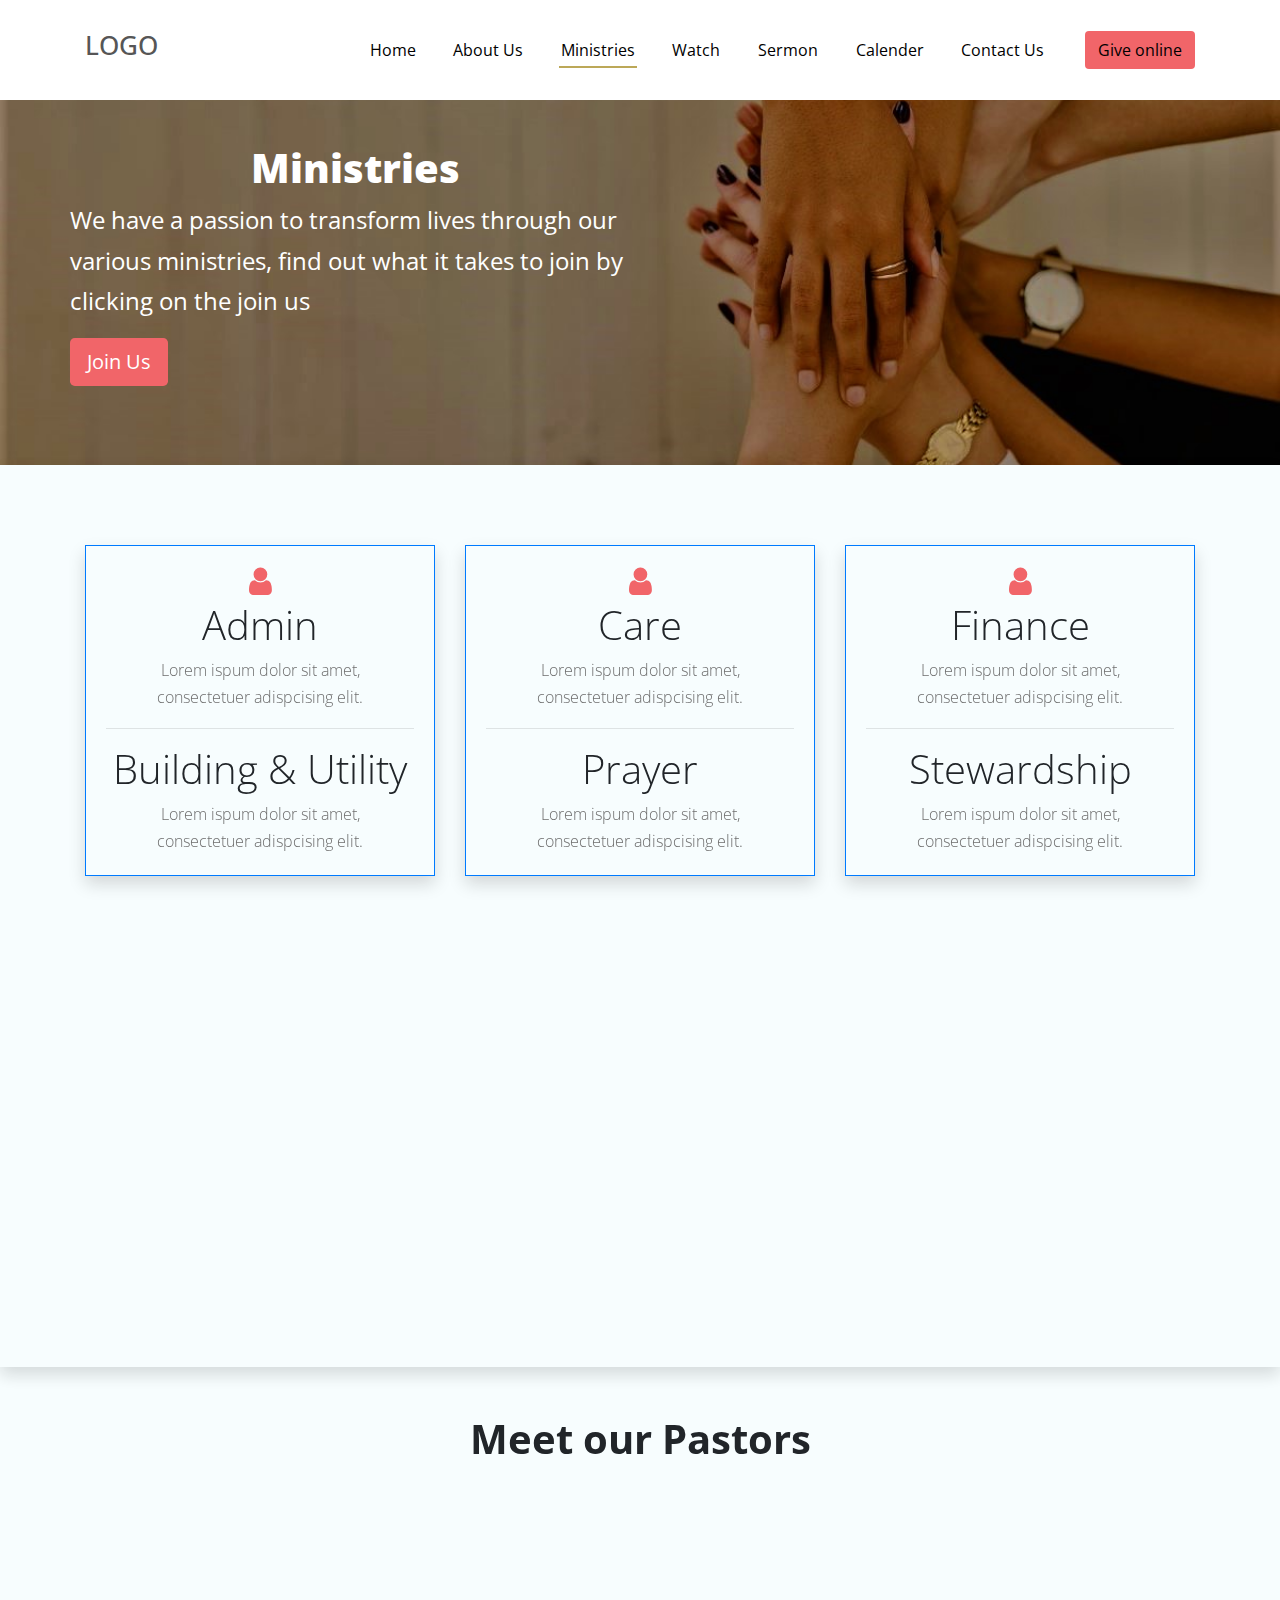
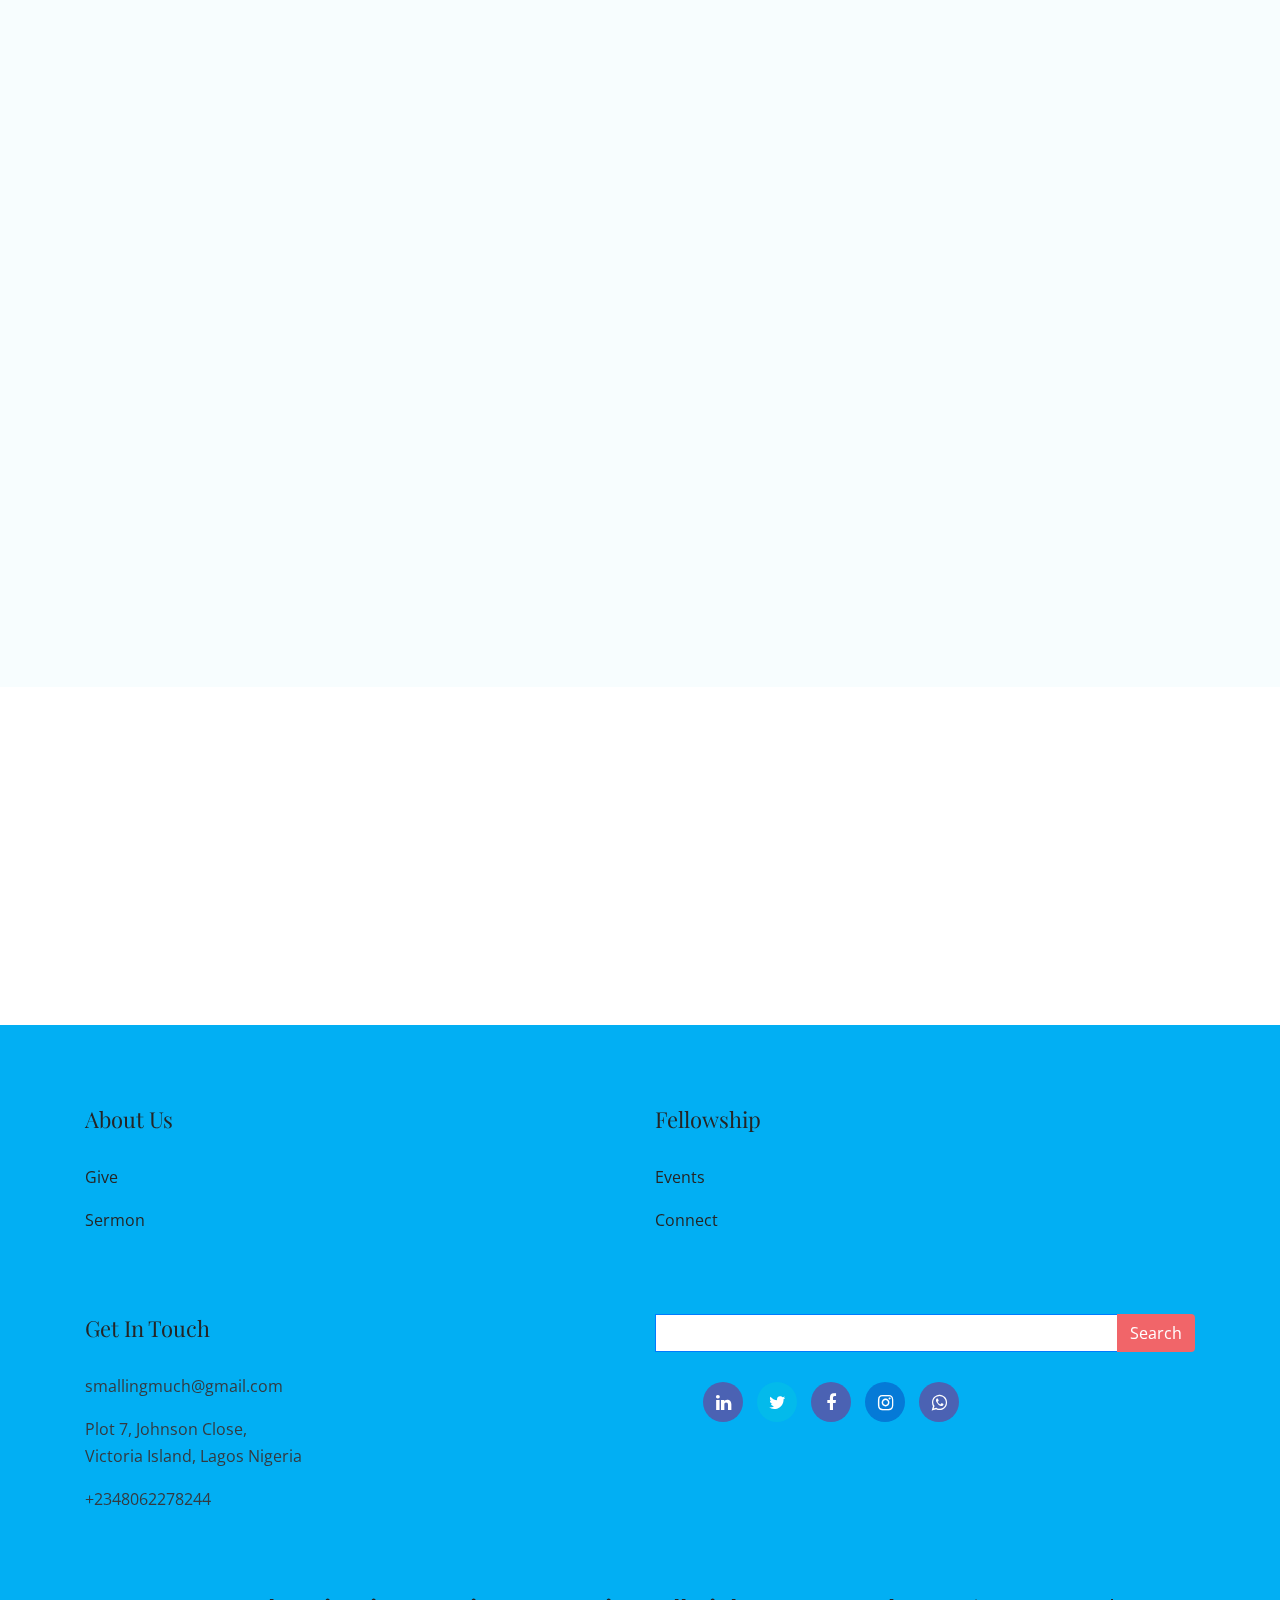
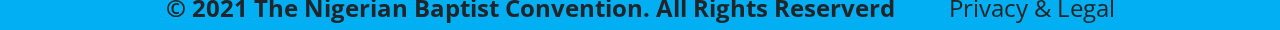
<file: ministries.html>
<!DOCTYPE html>
<html lang="en">

<head>
    <meta charset="UTF-8">
    <meta name="description" content="">
    <meta http-equiv="X-UA-Compatible" content="IE=edge">
    <meta name="viewport" content="width=device-width, initial-scale=1, shrink-to-fit=no">

    <!-- Title -->
    <title>Ministries - TNBCC</title>

    <!-- Favicon -->
    <link rel="icon" href="./img/core-img/favicon.ico">
    <link rel="stylesheet" href="css/bootstrap.min.css" />
    <!-- Stylesheet -->
    <link rel="stylesheet" href="style.css">
    <link rel="stylesheet" href="editcss.css" />

</head>

<body>
    <!-- Preloader -->
    <div id="preloader">
        <div class="loader"></div>
    </div>
    <!-- /Preloader -->

    <!-- Header Area Start -->
    <header class="header-area">


        <!-- Main Header Start -->
        <div class="main-header-area">
            <div class="classy-nav-container breakpoint-off">
                <div class="container">
                    <!-- Classy Menu -->
                    <nav class="classy-navbar justify-content-between" id="akameNav">

                        <!-- Navbar Toggler -->
                        <div class="classy-navbar-toggler btn btn-pink" style="float: left;">
                            <span class="navbarToggler"><span class="bg-dark"></span><span class="bg-dark"></span><span
                                    class="bg-dark"></span></span>
                            <span class="text-white h4">MENU</span>
                        </div>
                        <!-- Logo -->
                        <a class="nav-brand h6" href="index.html">
                            <!-- <img src="./img/onfamilyfx1.png" width="200" alt=""> -->
                            LOGO
                        </a>




                        <!-- Menu -->
                        <div class="classy-menu">
                            <!-- Menu Close Button -->
                            <div class="classycloseIcon">
                                <div class="cross-wrap"><span class="top"></span><span class="bottom"></span></div>
                            </div>
                            <!-- Nav Start -->
                            <div class="classynav text-center">
                                <ul id="nav">
                                    <li><a href="./index.html">Home</a></li>
                                    <!-- <li><a href="#">Pages</a>
                                        <ul class="dropdown">
                                            <li><a href="./index.html">- Home</a></li>
                                            <li><a href="./about.html">- About Us</a></li>
                                            <li><a href="./service.html">- Services</a></li>
                                            <li><a href="./portfolio.html">- Portfolio</a></li>
                                            <li><a href="./blog.html">- Blog</a></li>
                                            <li><a href="./single-blog.html">- Blog Details</a></li>
                                            <li><a href="./contact.html">- Contact</a></li>
                                            <li><a href="#">- Dropdown</a>
                                                <ul class="dropdown">
                                                    <li><a href="#">- Dropdown Item</a></li>
                                                    <li><a href="#">- Dropdown Item</a></li>
                                                    <li><a href="#">- Dropdown Item</a></li>
                                                    <li><a href="#">- Dropdown Item</a></li>
                                                </ul>
                                            </li>
                                        </ul>
                                    </li> -->
                                    <li><a href="./about.html">About Us</a></li>
                                    <li class="active"><a href="./ministries.html">Ministries</a></li>
                                    <li><a href="./watch.html">Watch</a></li>
                                    <li><a href="./sermon.html">Sermon</a></li>
                                    <li><a href="./calender.html">Calender</a></li>
                                    <li><a href="./contact.html">Contact Us</a></li>
                                </ul>


                                <!-- Book Icon -->
                                <div class="book-now-btn ml-5 mt-4 mt-lg-0 ml-md-4">
                                    <a href="./give.html" class="btn btn-pink">Give online</a>
                                </div>
                            </div>
                            <!-- Nav End -->
                        </div>
                    </nav>
                </div>
            </div>
        </div>
    </header>
    <!-- Header Area End -->

    <!-- Welcome Area Start -->
    <section class="welcome-area">
        <div class="welcome-slides owl-carousel">
            <!-- Single Welcome Slide -->
            <div class="single-welcome-slide bg-img" style="background-image: url(img/bg-img/m1.jpg); height: 400px;">
                <!-- Welcome Content -->
                <div class="welcome-content h-100">
                    <div class="container h-100">
                        <div class="row h-100 align-items-center">

                            <!-- Welcome Text -->
                            <div class="col-12 col-md-9 col-lg-6 p-0">
                                <div class="font-weight-bold">
                                    <h2 data-animation="fadeInUp" data-delay="50ms"
                                        class="text-white text-center h1 font-weight-bolder"><b>Ministries</b></h2>

                                    <p data-animation="fadeInUp" data-delay="400ms" class="text-white"
                                        style="font-size: 1.5rem;">
                                        We have a passion to transform lives through our various ministries, find out
                                        what
                                        it takes to join by clicking on the join us</p>
                                    <a href="#" class="btn btn-pink btn-lg text-white" data-animation="fadeInUp"
                                        data-delay="700ms">Join Us</a>
                                </div>
                            </div>

                        </div>
                    </div>
                </div>
            </div>


        </div>
    </section>
    <!-- Welcome Area End -->



    <!-- Our About Us Area Start -->
    <section class="akame-service-area section-padding-80-0 bg-light-blue shadow">
        <div class="container">

            <div class="row">

                <!-- Single Service Area -->
                <div class="col-12 col-sm-12 col-md-4 col-lg-4">
                    <div class="single-service-area mb-80 wow fadeInUp border-primary shadow bg-transparent"
                        style="border:1px solid;" data-wow-delay="200ms">
                        <p><i class="fa fa-user fa-2x text-pink"></i></p>
                        <h2 class="h1 font-weight-light">Admin</h2>
                        <p class="font-weight-light pr-3 pl-3">Lorem ispum dolor sit amet, consectetuer adispcising
                            elit.</p>

                        <hr />
                        <h2 class="h1 font-weight-light">Building &amp; Utility</h2>
                        <p class="font-weight-light pr-3 pl-3">Lorem ispum dolor sit amet, consectetuer adispcising
                            elit.</p>
                    </div>
                </div>

                <!-- Single Service Area -->
                <div class="col-12 col-sm-12 col-md-4 col-lg-4">
                    <div class="single-service-area mb-80 wow fadeInUp border-primary shadow bg-transparent"
                        style="border:1px solid;" data-wow-delay="200ms">
                        <p><i class="fa fa-user fa-2x text-pink"></i></p>
                        <h2 class="h1 font-weight-light">Care</h2>
                        <p class="font-weight-light pr-3 pl-3">Lorem ispum dolor sit amet, consectetuer adispcising
                            elit.</p>

                        <hr />
                        <h2 class="h1 font-weight-light">Prayer</h2>
                        <p class="font-weight-light pr-3 pl-3">Lorem ispum dolor sit amet, consectetuer adispcising
                            elit.</p>
                    </div>
                </div>

                <!-- Single Service Area -->
                <div class="col-12 col-sm-12 col-md-4 col-lg-4">
                    <div class="single-service-area mb-80 wow fadeInUp border-primary shadow bg-transparent"
                        style="border:1px solid;" data-wow-delay="200ms">
                        <p><i class="fa fa-user fa-2x text-pink"></i></p>
                        <h2 class="h1 font-weight-light">Finance</h2>
                        <p class="font-weight-light pr-3 pl-3">Lorem ispum dolor sit amet, consectetuer adispcising
                            elit.</p>

                        <hr />
                        <h2 class="h1 font-weight-light">Stewardship</h2>
                        <p class="font-weight-light pr-3 pl-3">Lorem ispum dolor sit amet, consectetuer adispcising
                            elit.</p>
                    </div>
                </div>


            </div>

            <div class="row">

                <!-- Single Service Area -->
                <div class="col-12 col-sm-12 col-md-4 col-lg-4">
                    <div class="single-service-area mb-80 wow fadeInUp border-primary shadow bg-transparent"
                        style="border:1px solid;" data-wow-delay="200ms">
                        <p><i class="fa fa-user fa-2x text-pink"></i></p>
                        <h2 class="h1 font-weight-light">Children</h2>
                        <p class="font-weight-light pr-3 pl-3">Lorem ispum dolor sit amet, consectetuer adispcising
                            elit.</p>

                        <hr />
                        <h2 class="h1 font-weight-light">Christian Life</h2>
                        <p class="font-weight-light pr-3 pl-3">Lorem ispum dolor sit amet, consectetuer adispcising
                            elit.</p>
                    </div>
                </div>

                <!-- Single Service Area -->
                <div class="col-12 col-sm-12 col-md-4 col-lg-4">
                    <div class="single-service-area mb-80 wow fadeInUp border-primary shadow bg-transparent"
                        style="border:1px solid;" data-wow-delay="200ms">
                        <p><i class="fa fa-user fa-2x text-pink"></i></p>
                        <h2 class="h1 font-weight-light">Music &amp; Media</h2>
                        <p class="font-weight-light pr-3 pl-3">Lorem ispum dolor sit amet, consectetuer adispcising
                            elit.</p>

                        <hr />
                        <h2 class="h1 font-weight-light">Youths &amp; Teens</h2>
                        <p class="font-weight-light pr-3 pl-3">Lorem ispum dolor sit amet, consectetuer adispcising
                            elit.</p>
                    </div>
                </div>

                <!-- Single Service Area -->
                <div class="col-12 col-sm-12 col-md-4 col-lg-4">
                    <div class="single-service-area mb-80 wow fadeInUp border-primary shadow bg-transparent"
                        style="border:1px solid;" data-wow-delay="200ms">
                        <p><i class="fa fa-user fa-2x text-pink"></i></p>
                        <h2 class="h1 font-weight-light">Outreach</h2>
                        <p class="font-weight-light pr-3 pl-3">Lorem ispum dolor sit amet, consectetuer adispcising
                            elit.</p>

                        <hr />
                        <h2 class="h1 font-weight-light">Cell Church</h2>
                        <p class="font-weight-light pr-3 pl-3">Lorem ispum dolor sit amet, consectetuer adispcising
                            elit.</p>
                    </div>
                </div>


            </div>


        </div>
    </section>
    <!-- Our About Us Area End -->




    <!-- Meet our Pastors Area Start -->
    <section class="akame-service-area bg-light-blue">
        <div class="container">
            <h2 class="text-center font-weight-bold h1 p-3 pt-5">Meet our Pastors</h2>
            <div class="row mt-5 no-gutters">

                <!-- Single card Area -->
                <div class="col-12 col-sm-12 col-md-6 col-lg-6 text-center">
                    <div class="mb-80 wow fadeInUp no-gutters" data-wow-delay="200ms">
                        <span>
                            <img src="img/bg-img/word.jpg" width="300" height="300"
                                class="img-circle shadow-lg border-white" style="border:4px solid" alt="">
                        </span>


                    </div>
                </div>

                <!--Single card Area-->
                <div class="col-12 col-sm-12 col-md-6 col-lg-6 text-left">
                    <div class="mb-80 wow fadeInUp no-gutters pr-sm-0 pr-md-5 pr-lg-5 mt-lg-5" data-wow-delay="400ms">
                        <h3 class="h2 font-weight-bold">Pastor Richard Ben</h3>
                        <p>Pastor-in-charge</p>
                        <p class="text-dark">To raise role models.</p>
                    </div>
                </div>

            </div>
            <div class="row no-gutters">

                <!--Single card Area-->
                <div class="col-12 col-sm-12 col-md-6 col-lg-6 text-right order-3 order-sm-2 order-md-1">
                    <div class="mb-80 wow fadeInUp no-gutters pr-sm-0 pr-md-5 pr-lg-5 mt-lg-5" data-wow-delay="400ms">
                        <h3 class="h2 font-weight-bold">Pastor Mrs Rosemary Ezwkuble</h3>
                        <p>Assistant Pastor</p>
                        <p class="text-dark">To raise role models.</p>
                    </div>
                </div>


                <!-- Single card Area -->
                <div class="col-12 col-sm-12 col-md-6 col-lg-6 text-center order-2 order-sm-1 order-md-2">
                    <div class="mb-80 wow fadeInUp no-gutters" data-wow-delay="200ms">
                        <span>
                            <img src="img/bg-img/worship.jpg" width="300" height="300"
                                class="img-circle shadow-lg border-white" style="border:4px solid" alt="">
                        </span>


                    </div>
                </div>


            </div>
        </div>
    </section>
    <!-- Meet our Pastors Area End -->
















    <!-- Subscribe Area Start -->
    <section class="akame-service-area section-padding-80-0 bg-white">
        <div class="container">

            <div class="row">

                <!-- Single Service Area -->
                <div class="col-12 col-sm-12 col-md-12 col-lg-12">
                    <div class="mb-80 wow fadeInUp text-center p-2" data-wow-delay="400ms">
                        <h2 class="h2 font-weight-bold">Subscribe to our newsletter</h2>
                        <input type="email" class="form-control mb-30 border-primary p-3"
                            style="border-radius: 50px; border:1px solid" placeholder="YOUR EMAIL">
                        &nbsp;
                        <button class="btn btn-pink btn-lg text-white">Subscribe</button>
                    </div>
                </div>





            </div>
        </div>
    </section>
    <!-- Subscribe Area End -->




    <!-- Footer Area Start -->
    <footer class="footer-area section-padding-80-0" style="background-color:#02aff3; ">
        <div class="container">
            <div class="row justify-content-between">

                <!-- Single Footer Widget -->
                <div class="col-6 col-md-6 col-lg-6">
                    <div class="single-footer-widget mb-80">

                        <!-- Widget Title -->
                        <h4 class="widget-title">About Us</h4>

                        <p><a href="./give.html">Give</a></p>
                        <p><a href="./sermon.html">Sermon</a></p>


                    </div>
                </div>


                <!-- Single Footer Widget -->
                <div class="col-6 col-md-6 col-lg-6">
                    <div class="single-footer-widget mb-80">

                        <!-- Widget Title -->
                        <h4 class="widget-title">Fellowship</h4>

                        <p><a href="#">Events</a></p>
                        <p><a href="#">Connect</a></p>


                    </div>
                </div>

                <!-- Single Footer Widget -->
                <div class="col-12 col-md-6 col-lg-6">
                    <div class="single-footer-widget mb-80">

                        <!-- Widget Title -->
                        <h4 class="widget-title">Get in touch</h4>
                        <p class="text-dark">smallingmuch@gmail.com</p>
                        <p class="text-dark">Plot 7, Johnson Close, <br /> Victoria Island, Lagos Nigeria</p>
                        <p class="text-dark">+2348062278244</p>
                    </div>
                </div>


                <!-- Single Footer Widget -->
                <div class="col-12 col-sm-12 col-md-6 col-lg-6">
                    <div class="single-footer-widget mb-80">
                        <div class="input-group mb-3">
                            <input type="text" class="form-control mb-30 border-primary p-3" style="border-radius: 0;">
                            <div class="input-group-append">
                                <button class="btn btn-pink text-white" type="button">Search</button>
                            </div>
                        </div>

                        <!-- Social Info -->
                        <div class="social-info pl-5">
                            <a href="#" class="facebook"><i class="fa fa-linkedin"></i></a>
                            <a href="#" class="twitter"><i class="fa fa-twitter"></i></a>
                            <a href="#" class="facebook"><i class="fa fa-facebook"></i></a>
                            <a href="#" class="instagram"><i class="fa fa-instagram"></i></a>
                            <a href="#" class="facebook"><i class="fa fa-whatsapp"></i></a>
                        </div>
                    </div>
                </div>



            </div>
            <div class="row text-center">
                <div class="col-md-12 text-center">
                    <p class="h4 font-weight-bold">&copy; 2021 The Nigerian Baptist Convention. All Rights Reserverd
                        &nbsp; &nbsp; &nbsp; &nbsp; <span><a href="#">Privacy &amp; Legal</a></span></p>

                </div>
            </div>
        </div>
        <!-- Footer Area End -->

    <!-- All JS Files -->
    <!-- jQuery -->
    <script src="js/jquery.min.js"></script>
    <!-- Popper -->
    <script src="js/popper.min.js"></script>
    <!-- Bootstrap -->
    <script src="js/bootstrap.min.js"></script>
    <!-- All Plugins -->
    <script src="js/akame.bundle.js"></script>
    <!-- Active -->
    <script src="js/default-assets/active.js"></script>

</body>

</html>
</file>
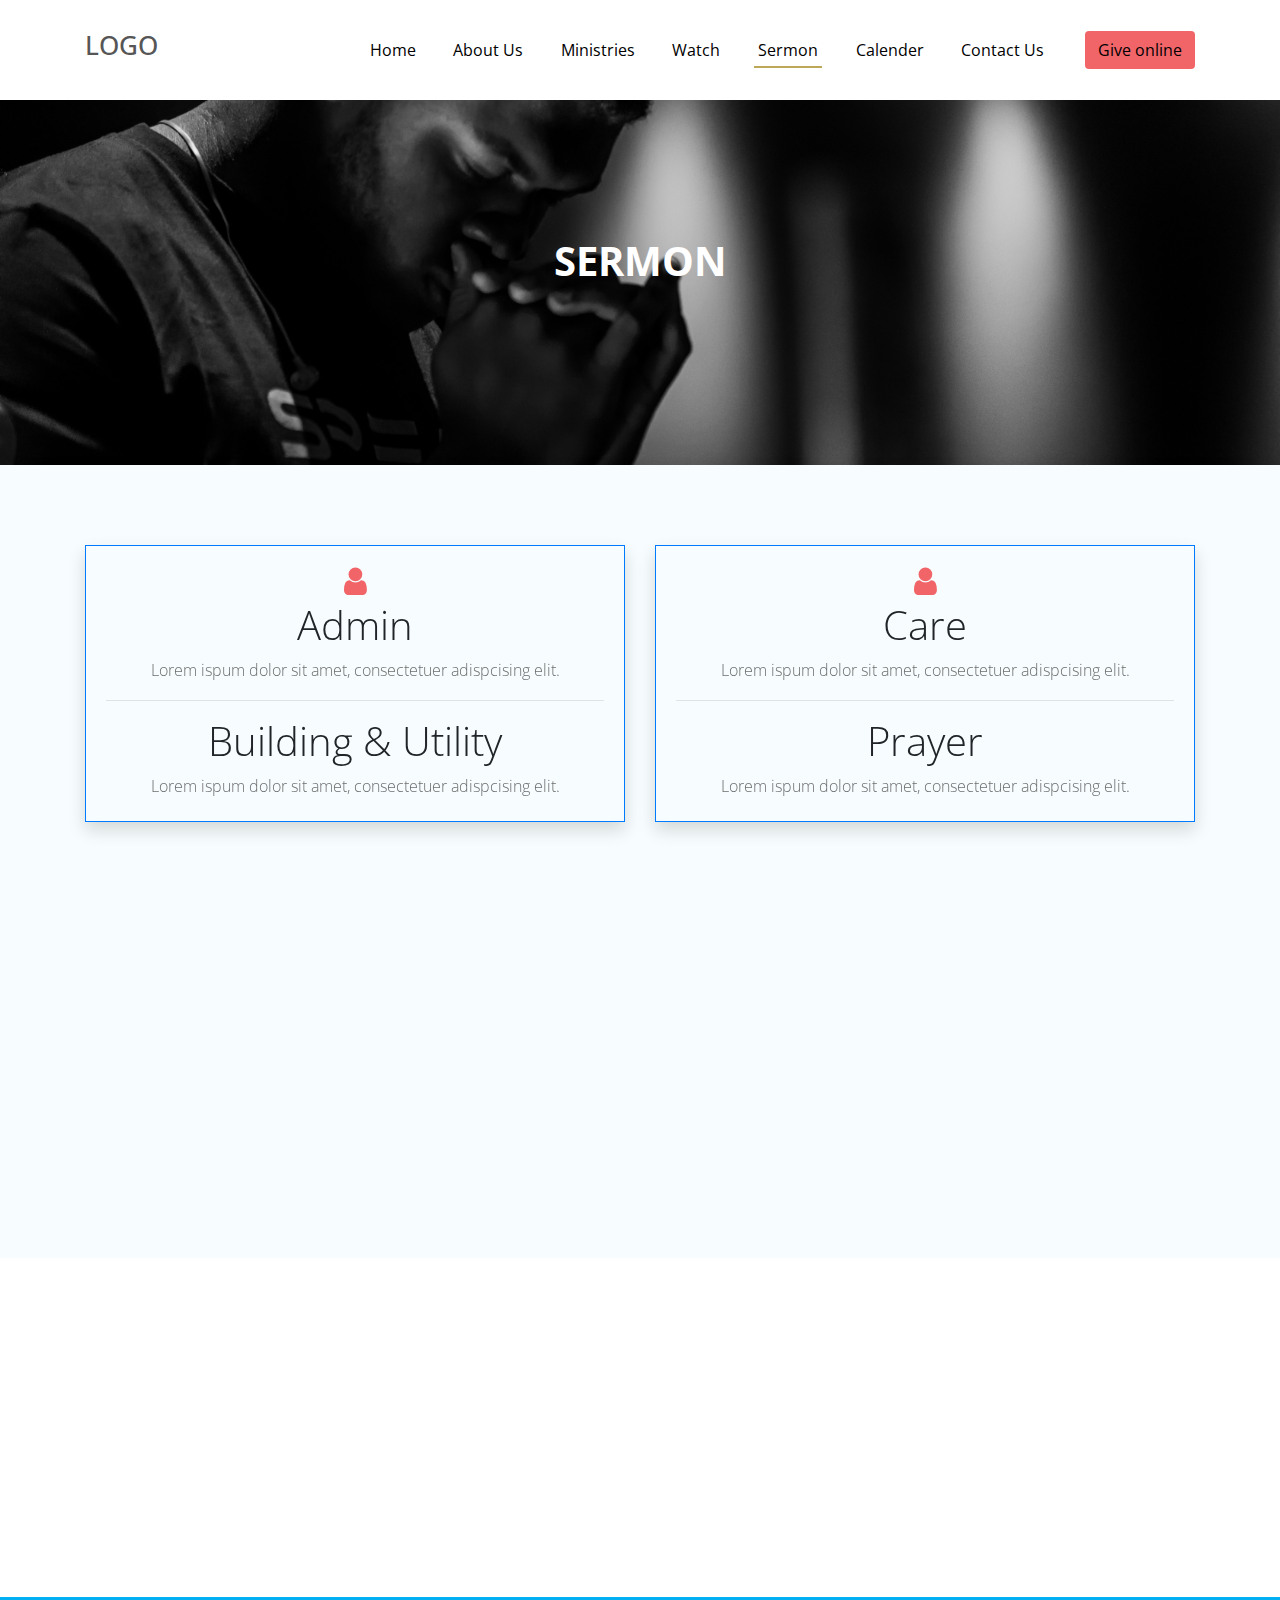
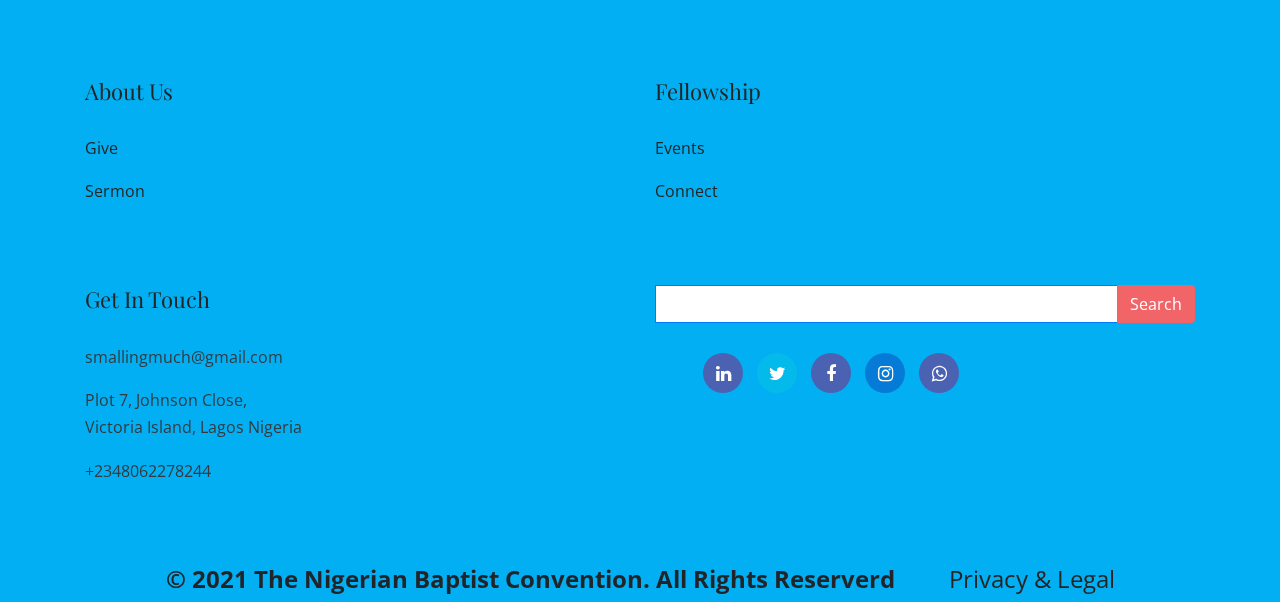
<file: sermon.html>
<!DOCTYPE html>
<html lang="en">

<head>
    <meta charset="UTF-8">
    <meta name="description" content="">
    <meta http-equiv="X-UA-Compatible" content="IE=edge">
    <meta name="viewport" content="width=device-width, initial-scale=1, shrink-to-fit=no">

    <!-- Title -->
    <title>Sermon - TNBCC</title>

    <!-- Favicon -->
    <link rel="icon" href="./img/core-img/favicon.ico">
    <link rel="stylesheet" href="css/bootstrap.min.css" />
    <!-- Stylesheet -->
    <link rel="stylesheet" href="style.css">
    <link rel="stylesheet" href="editcss.css" />

</head>

<body>
    <!-- Preloader -->
    <div id="preloader">
        <div class="loader"></div>
    </div>
    <!-- /Preloader -->

    <!-- Header Area Start -->
    <header class="header-area">


        <!-- Main Header Start -->
        <div class="main-header-area">
            <div class="classy-nav-container breakpoint-off">
                <div class="container">
                    <!-- Classy Menu -->
                    <nav class="classy-navbar justify-content-between" id="akameNav">

                        <!-- Navbar Toggler -->
                        <div class="classy-navbar-toggler btn btn-pink" style="float: left;">
                            <span class="navbarToggler"><span class="bg-dark"></span><span class="bg-dark"></span><span
                                    class="bg-dark"></span></span>
                            <span class="text-white h4">MENU</span>
                        </div>
                        <!-- Logo -->
                        <a class="nav-brand h6" href="index.html">
                            <!-- <img src="./img/onfamilyfx1.png" width="200" alt=""> -->
                            LOGO
                        </a>




                        <!-- Menu -->
                        <div class="classy-menu">
                            <!-- Menu Close Button -->
                            <div class="classycloseIcon">
                                <div class="cross-wrap"><span class="top"></span><span class="bottom"></span></div>
                            </div>
                            <!-- Nav Start -->
                            <div class="classynav text-center">
                                <ul id="nav">
                                    <li><a href="./index.html">Home</a></li>
                                    <!-- <li><a href="#">Pages</a>
                                        <ul class="dropdown">
                                            <li><a href="./index.html">- Home</a></li>
                                            <li><a href="./about.html">- About Us</a></li>
                                            <li><a href="./service.html">- Services</a></li>
                                            <li><a href="./portfolio.html">- Portfolio</a></li>
                                            <li><a href="./blog.html">- Blog</a></li>
                                            <li><a href="./single-blog.html">- Blog Details</a></li>
                                            <li><a href="./contact.html">- Contact</a></li>
                                            <li><a href="#">- Dropdown</a>
                                                <ul class="dropdown">
                                                    <li><a href="#">- Dropdown Item</a></li>
                                                    <li><a href="#">- Dropdown Item</a></li>
                                                    <li><a href="#">- Dropdown Item</a></li>
                                                    <li><a href="#">- Dropdown Item</a></li>
                                                </ul>
                                            </li>
                                        </ul>
                                    </li> -->
                                    <li><a href="./about.html">About Us</a></li>
                                    <li><a href="./ministries.html">Ministries</a></li>
                                    <li><a href="./watch.html">Watch</a></li>
                                    <li class="active"><a href="./sermon.html">Sermon</a></li>
                                    <li><a href="./calender.html">Calender</a></li>
                                    <li><a href="./contact.html">Contact Us</a></li>
                                </ul>


                                <!-- Book Icon -->
                                <div class="book-now-btn ml-5 mt-4 mt-lg-0 ml-md-4">
                                    <a href="./give.html" class="btn btn-pink">Give online</a>
                                </div>
                            </div>
                            <!-- Nav End -->
                        </div>
                    </nav>
                </div>
            </div>
        </div>
    </header>
    <!-- Header Area End -->

    <!-- Welcome Area Start -->
    <section class="welcome-area">
        <div class="welcome-slides owl-carousel">
            <!-- Single Welcome Slide -->
            <div class="single-welcome-slide bg-img"
                style="background-image: url(img/bg-img/worshipbg.jpg); height: 400px;">
                <!-- Welcome Content -->
                <div class="welcome-content h-100">
                    <div class="container h-100">
                        <div class="row h-100 align-items-center">

                            <!-- Welcome Text -->
                            <div class="col-12 col-md-12 col-lg-12 text-center">
                                <h2 data-animation="fadeInUp" data-delay="50ms"
                                    class="text-white h1 font-weight-bolder text-uppercase">Sermon</h2>

                            </div>

                        </div>
                    </div>
                </div>
            </div>


        </div>
    </section>
    <!-- Welcome Area End -->



    <!-- Our About Us Area Start -->
    <section class="akame-service-area section-padding-80-0 bg-light-blue shadow">
        <div class="container">

            <div class="row">

                <!-- Single Service Area -->
                <div class="col-12 col-sm-12 col-md-6 col-lg-6">
                    <div class="single-service-area mb-80 wow fadeInUp border-primary shadow bg-transparent"
                        style="border:1px solid;" data-wow-delay="200ms">
                        <p><i class="fa fa-user fa-2x text-pink"></i></p>
                        <h2 class="h1 font-weight-light">Admin</h2>
                        <p class="font-weight-light pr-3 pl-3">Lorem ispum dolor sit amet, consectetuer adispcising
                            elit.</p>

                        <hr />
                        <h2 class="h1 font-weight-light">Building &amp; Utility</h2>
                        <p class="font-weight-light pr-3 pl-3">Lorem ispum dolor sit amet, consectetuer adispcising
                            elit.</p>
                    </div>
                </div>

                <!-- Single Service Area -->
                <div class="col-12 col-sm-12 col-md-6 col-lg-6">
                    <div class="single-service-area mb-80 wow fadeInUp border-primary shadow bg-transparent"
                        style="border:1px solid;" data-wow-delay="200ms">
                        <p><i class="fa fa-user fa-2x text-pink"></i></p>
                        <h2 class="h1 font-weight-light">Care</h2>
                        <p class="font-weight-light pr-3 pl-3">Lorem ispum dolor sit amet, consectetuer adispcising
                            elit.</p>

                        <hr />
                        <h2 class="h1 font-weight-light">Prayer</h2>
                        <p class="font-weight-light pr-3 pl-3">Lorem ispum dolor sit amet, consectetuer adispcising
                            elit.</p>
                    </div>
                </div>



            </div>

             <div class="row">

                <!-- Single Service Area -->
                <div class="col-12 col-sm-12 col-md-6 col-lg-6">
                    <div class="single-service-area mb-80 wow fadeInUp border-primary shadow bg-transparent"
                        style="border:1px solid;" data-wow-delay="200ms">
                        <p><i class="fa fa-user fa-2x text-pink"></i></p>
                        <h2 class="h1 font-weight-light">Admin</h2>
                        <p class="font-weight-light pr-3 pl-3">Lorem ispum dolor sit amet, consectetuer adispcising
                            elit.</p>

                        <hr />
                        <h2 class="h1 font-weight-light">Building &amp; Utility</h2>
                        <p class="font-weight-light pr-3 pl-3">Lorem ispum dolor sit amet, consectetuer adispcising
                            elit.</p>
                    </div>
                </div>

                <!-- Single Service Area -->
                <div class="col-12 col-sm-12 col-md-6 col-lg-6">
                    <div class="single-service-area mb-80 wow fadeInUp border-primary shadow bg-transparent"
                        style="border:1px solid;" data-wow-delay="200ms">
                        <p><i class="fa fa-user fa-2x text-pink"></i></p>
                        <h2 class="h1 font-weight-light">Care</h2>
                        <p class="font-weight-light pr-3 pl-3">Lorem ispum dolor sit amet, consectetuer adispcising
                            elit.</p>

                        <hr />
                        <h2 class="h1 font-weight-light">Prayer</h2>
                        <p class="font-weight-light pr-3 pl-3">Lorem ispum dolor sit amet, consectetuer adispcising
                            elit.</p>
                    </div>
                </div>



            </div>


        </div>
    </section>
    <!-- Our About Us Area End -->






    <!-- Subscribe Area Start -->
    <section class="akame-service-area section-padding-80-0 bg-white">
        <div class="container">

            <div class="row">

                <!-- Single Service Area -->
                <div class="col-12 col-sm-12 col-md-12 col-lg-12">
                    <div class="mb-80 wow fadeInUp text-center p-2" data-wow-delay="400ms">
                        <h2 class="h2 font-weight-bold">Subscribe to our newsletter</h2>
                        <input type="email" class="form-control mb-30 border-primary p-3"
                            style="border-radius: 50px; border:1px solid" placeholder="YOUR EMAIL">
                        &nbsp;
                        <button class="btn btn-pink btn-lg text-white">Subscribe</button>
                    </div>
                </div>





            </div>
        </div>
    </section>
    <!-- Subscribe Area End -->



<!-- Footer Area Start -->
<footer class="footer-area section-padding-80-0" style="background-color:#02aff3; ">
    <div class="container">
        <div class="row justify-content-between">

            <!-- Single Footer Widget -->
            <div class="col-6 col-md-6 col-lg-6">
                <div class="single-footer-widget mb-80">

                    <!-- Widget Title -->
                    <h4 class="widget-title">About Us</h4>

                    <p><a href="./give.html">Give</a></p>
                    <p><a href="./sermon.html">Sermon</a></p>


                </div>
            </div>


            <!-- Single Footer Widget -->
            <div class="col-6 col-md-6 col-lg-6">
                <div class="single-footer-widget mb-80">

                    <!-- Widget Title -->
                    <h4 class="widget-title">Fellowship</h4>

                    <p><a href="#">Events</a></p>
                    <p><a href="#">Connect</a></p>


                </div>
            </div>

            <!-- Single Footer Widget -->
            <div class="col-12 col-md-6 col-lg-6">
                <div class="single-footer-widget mb-80">

                    <!-- Widget Title -->
                    <h4 class="widget-title">Get in touch</h4>
                    <p class="text-dark">smallingmuch@gmail.com</p>
                    <p class="text-dark">Plot 7, Johnson Close, <br /> Victoria Island, Lagos Nigeria</p>
                    <p class="text-dark">+2348062278244</p>
                </div>
            </div>


            <!-- Single Footer Widget -->
            <div class="col-12 col-sm-12 col-md-6 col-lg-6">
                <div class="single-footer-widget mb-80">
                    <div class="input-group mb-3">
                        <input type="text" class="form-control mb-30 border-primary p-3" style="border-radius: 0;">
                        <div class="input-group-append">
                            <button class="btn btn-pink text-white" type="button">Search</button>
                        </div>
                    </div>

                    <!-- Social Info -->
                    <div class="social-info pl-5">
                        <a href="#" class="facebook"><i class="fa fa-linkedin"></i></a>
                        <a href="#" class="twitter"><i class="fa fa-twitter"></i></a>
                        <a href="#" class="facebook"><i class="fa fa-facebook"></i></a>
                        <a href="#" class="instagram"><i class="fa fa-instagram"></i></a>
                        <a href="#" class="facebook"><i class="fa fa-whatsapp"></i></a>
                    </div>
                </div>
            </div>



        </div>
        <div class="row text-center">
            <div class="col-md-12 text-center">
                <p class="h4 font-weight-bold">&copy; 2021 The Nigerian Baptist Convention. All Rights Reserverd
                    &nbsp; &nbsp; &nbsp; &nbsp; <span><a href="#">Privacy &amp; Legal</a></span></p>

            </div>
        </div>
    </div>
    <!-- Footer Area End -->
    <!-- All JS Files -->
    <!-- jQuery -->
    <script src="js/jquery.min.js"></script>
    <!-- Popper -->
    <script src="js/popper.min.js"></script>
    <!-- Bootstrap -->
    <script src="js/bootstrap.min.js"></script>
    <!-- All Plugins -->
    <script src="js/akame.bundle.js"></script>
    <!-- Active -->
    <script src="js/default-assets/active.js"></script>

</body>

</html>
</file>
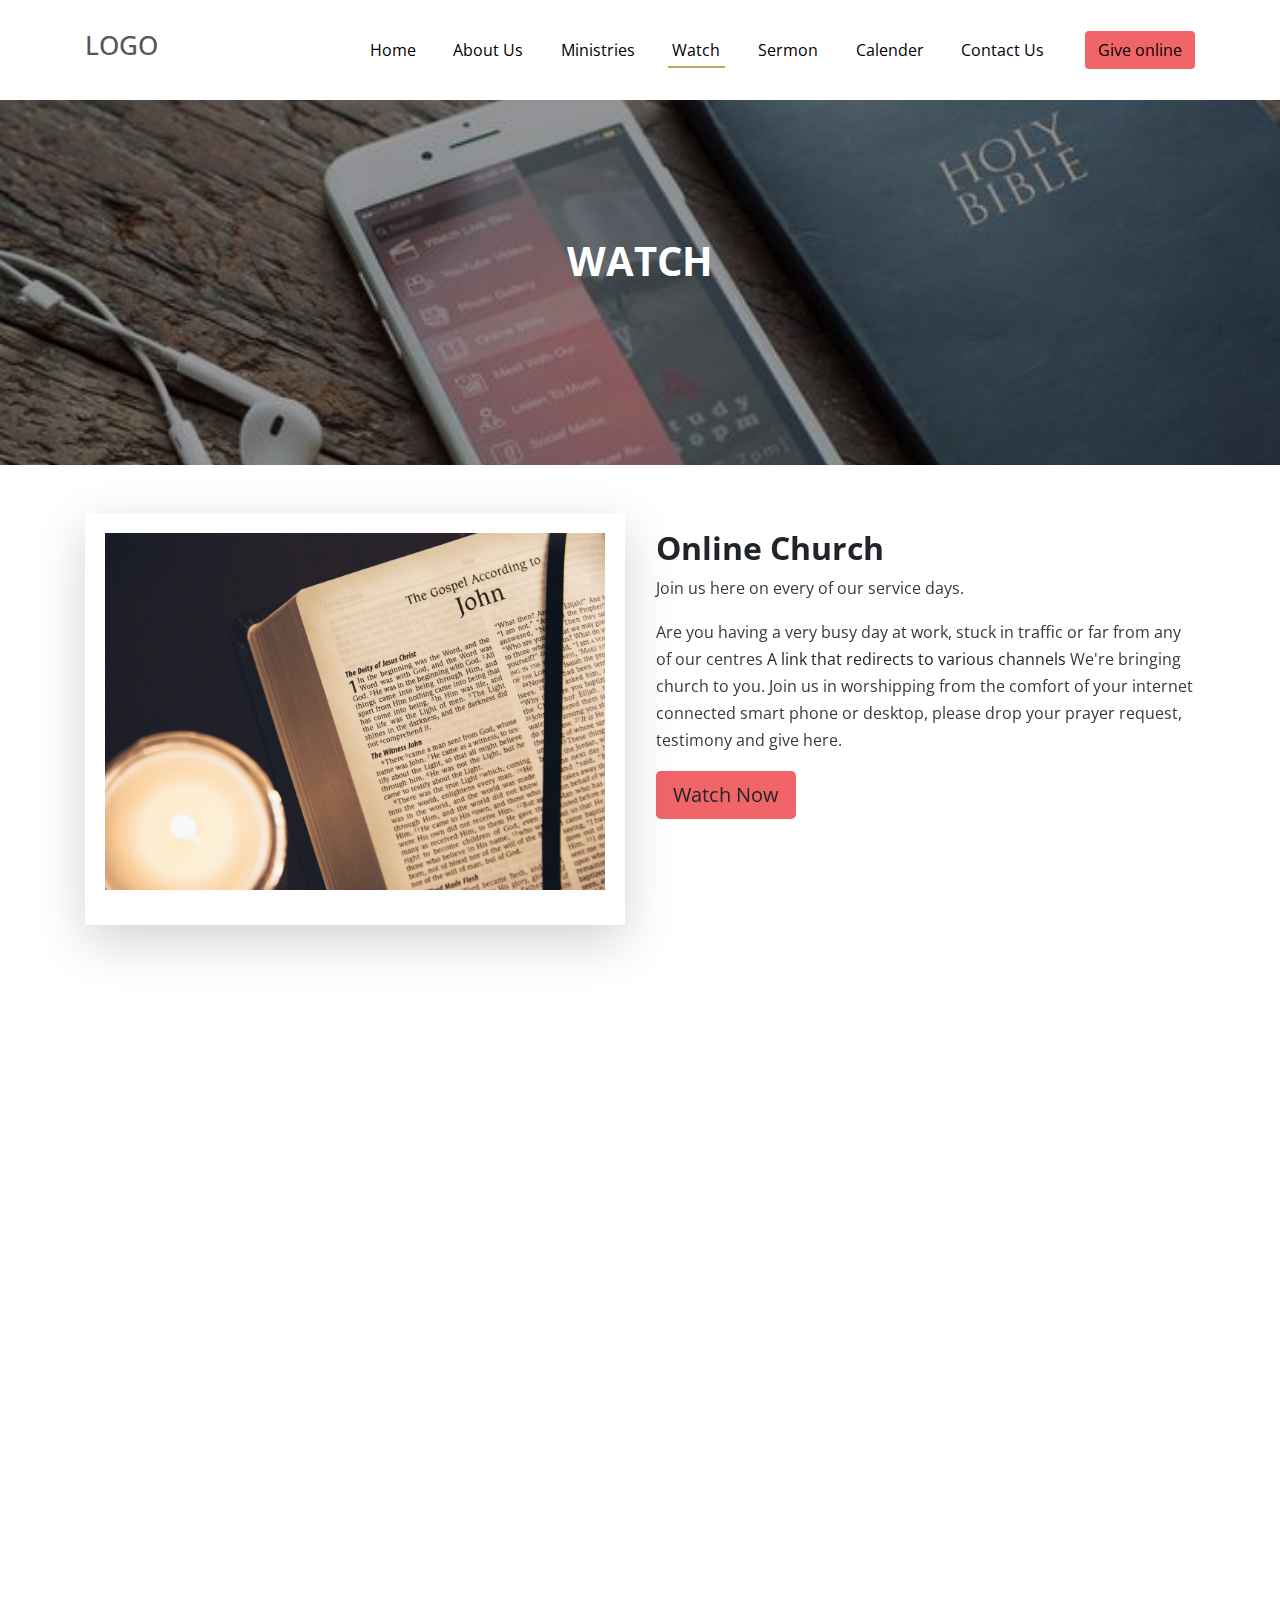
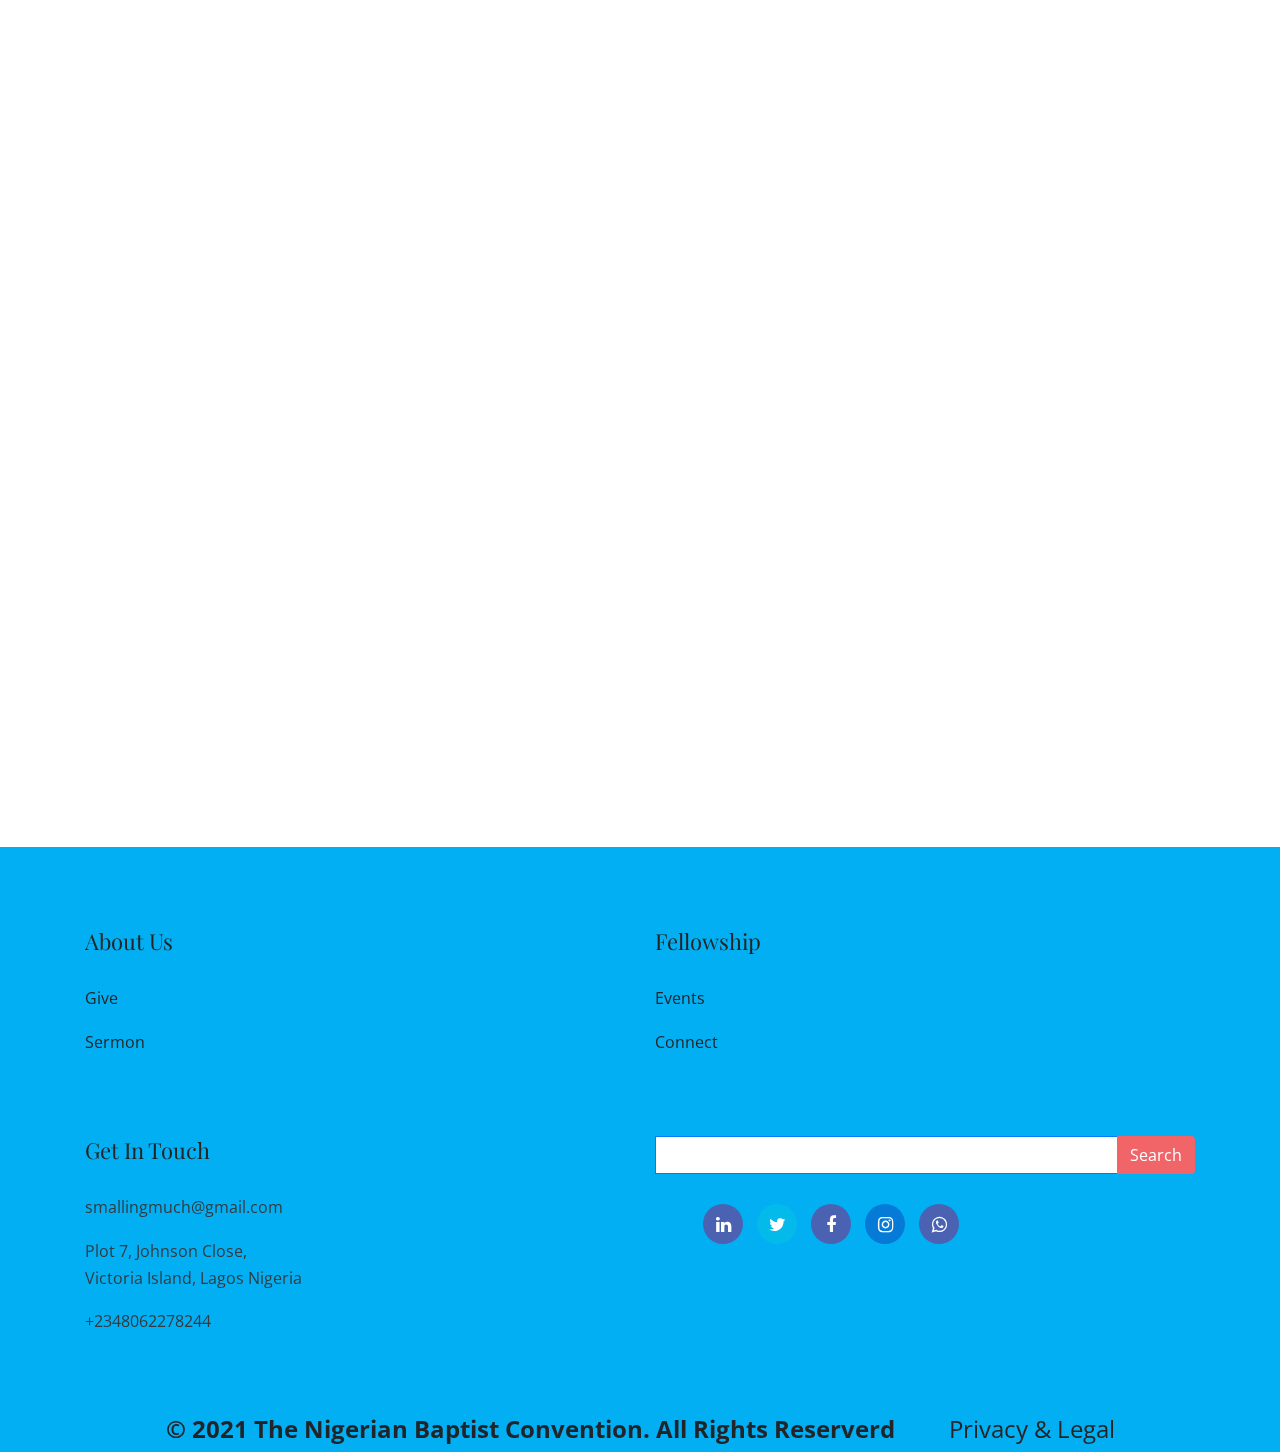
<file: watch.html>
<!DOCTYPE html>
<html lang="en">

<head>
    <meta charset="UTF-8">
    <meta name="description" content="">
    <meta http-equiv="X-UA-Compatible" content="IE=edge">
    <meta name="viewport" content="width=device-width, initial-scale=1, shrink-to-fit=no">

    <!-- Title -->
    <title>Watch - TNBCC</title>

    <!-- Favicon -->
    <link rel="icon" href="./img/core-img/favicon.ico">
    <link rel="stylesheet" href="css/bootstrap.min.css" />
    <!-- Stylesheet -->
    <link rel="stylesheet" href="style.css">
    <link rel="stylesheet" href="editcss.css" />

</head>

<body>
    <!-- Preloader -->
    <div id="preloader">
        <div class="loader"></div>
    </div>
    <!-- /Preloader -->

    <!-- Header Area Start -->
    <header class="header-area">


        <!-- Main Header Start -->
        <div class="main-header-area">
            <div class="classy-nav-container breakpoint-off">
                <div class="container">
                    <!-- Classy Menu -->
                    <nav class="classy-navbar justify-content-between" id="akameNav">

                        <!-- Navbar Toggler -->
                        <div class="classy-navbar-toggler btn btn-pink" style="float: left;">
                            <span class="navbarToggler"><span class="bg-dark"></span><span class="bg-dark"></span><span
                                    class="bg-dark"></span></span>
                            <span class="text-white h4">MENU</span>
                        </div>
                        <!-- Logo -->
                        <a class="nav-brand h6" href="index.html">
                            <!-- <img src="./img/onfamilyfx1.png" width="200" alt=""> -->
                            LOGO
                        </a>




                        <!-- Menu -->
                        <div class="classy-menu">
                            <!-- Menu Close Button -->
                            <div class="classycloseIcon">
                                <div class="cross-wrap"><span class="top"></span><span class="bottom"></span></div>
                            </div>
                            <!-- Nav Start -->
                            <div class="classynav text-center">
                                <ul id="nav">
                                    <li><a href="./index.html">Home</a></li>
                                    <!-- <li><a href="#">Pages</a>
                                        <ul class="dropdown">
                                            <li><a href="./index.html">- Home</a></li>
                                            <li><a href="./about.html">- About Us</a></li>
                                            <li><a href="./service.html">- Services</a></li>
                                            <li><a href="./portfolio.html">- Portfolio</a></li>
                                            <li><a href="./blog.html">- Blog</a></li>
                                            <li><a href="./single-blog.html">- Blog Details</a></li>
                                            <li><a href="./contact.html">- Contact</a></li>
                                            <li><a href="#">- Dropdown</a>
                                                <ul class="dropdown">
                                                    <li><a href="#">- Dropdown Item</a></li>
                                                    <li><a href="#">- Dropdown Item</a></li>
                                                    <li><a href="#">- Dropdown Item</a></li>
                                                    <li><a href="#">- Dropdown Item</a></li>
                                                </ul>
                                            </li>
                                        </ul>
                                    </li> -->
                                    <li><a href="./about.html">About Us</a></li>
                                    <li><a href="./ministries.html">Ministries</a></li>
                                    <li class="active"><a href="./watch.html">Watch</a></li>
                                    <li><a href="./sermon.html">Sermon</a></li>
                                    <li><a href="./calender.html">Calender</a></li>
                                    <li><a href="./contact.html">Contact Us</a></li>
                                </ul>


                                <!-- Book Icon -->
                                <div class="book-now-btn ml-5 mt-4 mt-lg-0 ml-md-4">
                                    <a href="./give.html" class="btn btn-pink">Give online</a>
                                </div>
                            </div>
                            <!-- Nav End -->
                        </div>
                    </nav>
                </div>
            </div>
        </div>
    </header>
    <!-- Header Area End -->

    <!-- Welcome Area Start -->
    <section class="welcome-area">
        <div class="welcome-slides owl-carousel">
            <!-- Single Welcome Slide -->
            <div class="single-welcome-slide bg-img"
                style="background-image: url(img/bg-img/onlinemsg1.jpg); height: 400px;">
                <!-- Welcome Content -->
                <div class="welcome-content h-100">
                    <div class="container h-100">
                        <div class="row h-100 align-items-center">

                            <!-- Welcome Text -->
                            <div class="col-12 col-md-12 col-lg-12 text-center">
                                <h2 class="text-white h1 font-weight-bolder text-uppercase">Watch</h2>

                            </div>
                        </div>
                    </div>
                </div>
            </div>


        </div>
    </section>
    <!-- Welcome Area End -->




    <!-- Vision and Mission Area Start -->
    <section class="akame-service-area ">
        <div class="container">

            <div class="row mt-5">

                <!-- Single card Area -->
                <div class="col-12 col-sm-12 col-md-6 col-lg-6">
                    <div class="single-service-area mb-80 wow fadeInUp shadow-lg" data-wow-delay="200ms">
                        <img src="img/bg-img/word-ab.jpg" class="img-fluid" alt="">

                    </div>
                </div>

                <!-- Single card Area -->
                <div class="col-12 col-sm-12 col-md-6 col-lg-6 p-3">
                    <div class="mb-80 wow fadeInUp" data-wow-delay="400ms">
                        <h3 class="h2 font-weight-bolder">Online Church</h3>
                        <p class="text-dark">Join us here on every of our service days.</p>
                        <p class="text-dark">Are you having a very busy day at work, stuck in traffic or
                            far from any of our centres <a href="#">A link that redirects to various channels</a>
                            We're bringing church to you. Join us in worshipping from the comfort of your internet
                            connected
                            smart phone or desktop, please drop your prayer request, testimony and give here.
                        </p>

                        <a class="btn btn-pink btn-lg">Watch Now</a>

                    </div>
                </div>





            </div>
        </div>
    </section>
    <!-- Vision and Mission Area End -->



    <!-- Convention Area Start -->
    <section class="akame-service-area">
        <div class="container">

            <div class="row">


                <!-- Single card Area -->
                <div class="col-12 col-sm-12 col-md-6 col-lg-6">
                    <div class="mb-80 wow fadeInUp text-right pt-50" data-wow-delay="400ms">

                        <p class="text-dark">With the leading of Holy Spirit, sermons are treated in series every month.
                            For this month's sermons.
                        </p>

                        <a class="btn btn-pink btn-lg">Watch Now</a>

                    </div>
                </div>


                <!-- Single card Area -->
                <div class="col-12 col-sm-12 col-md-6 col-lg-6">
                    <div class="single-service-area mb-80 wow fadeInUp shadow-lg" data-wow-delay="200ms">
                        <img src="img/bg-img/temple.jpg" class="img-fluid" alt="">

                    </div>
                </div>



            </div>
        </div>
    </section>
    <!-- Convention Area End -->




    <!-- History Area Start -->
    <section class="akame-service-area">
        <div class="container">

            <div class="row">

                <!-- Single card Area -->
                <div class="col-12 col-sm-12 col-md-6 col-lg-6 ">
                    <div class="single-service-area mb-80 wow fadeInUp shadow-lg" data-wow-delay="200ms">
                        <img src="img/bg-img/b4.jpg" class="img-fluid" alt="">

                    </div>
                </div>

                <!-- Single card Area -->
                <div class="col-12 col-sm-12 col-md-6 col-lg-6">
                    <div class="mb-80 wow fadeInUp pt-50" data-wow-delay="400ms">
                        <h3 class="h2 font-weight-bolder">Book Shop</h3>
                        <p class="text-dark">Lorem ipsum, dolor sit amet, consectetur, adipsicing elit. Luctus ar
                            senetus arcmollis impediet.
                        </p>

                        <a class="btn btn-pink btn-lg">Read more</a>
                    </div>
                </div>





            </div>
        </div>
    </section>
    <!-- History Area End -->





    <!-- Subscribe Area Start -->
    <section class="akame-service-area section-padding-80-0 bg-white">
        <div class="container">

            <div class="row">

                <!-- Single Service Area -->
                <div class="col-12 col-sm-12 col-md-12 col-lg-12">
                    <div class="mb-80 wow fadeInUp text-center p-2" data-wow-delay="400ms">
                        <h2 class="h2 font-weight-bold">Subscribe to our newsletter</h2>
                        <input type="email" class="form-control mb-30 border-primary p-3"
                            style="border-radius: 50px; border:1px solid" placeholder="YOUR EMAIL">
                        &nbsp;
                        <button class="btn btn-pink btn-lg text-white">Subscribe</button>
                    </div>
                </div>





            </div>
        </div>
    </section>
    <!-- Subscribe Area End -->




   <!-- Footer Area Start -->
   <footer class="footer-area section-padding-80-0" style="background-color:#02aff3; ">
    <div class="container">
        <div class="row justify-content-between">

            <!-- Single Footer Widget -->
            <div class="col-6 col-md-6 col-lg-6">
                <div class="single-footer-widget mb-80">

                    <!-- Widget Title -->
                    <h4 class="widget-title">About Us</h4>

                    <p><a href="./give.html">Give</a></p>
                    <p><a href="./sermon.html">Sermon</a></p>


                </div>
            </div>


            <!-- Single Footer Widget -->
            <div class="col-6 col-md-6 col-lg-6">
                <div class="single-footer-widget mb-80">

                    <!-- Widget Title -->
                    <h4 class="widget-title">Fellowship</h4>

                    <p><a href="#">Events</a></p>
                    <p><a href="#">Connect</a></p>


                </div>
            </div>

            <!-- Single Footer Widget -->
            <div class="col-12 col-md-6 col-lg-6">
                <div class="single-footer-widget mb-80">

                    <!-- Widget Title -->
                    <h4 class="widget-title">Get in touch</h4>
                    <p class="text-dark">smallingmuch@gmail.com</p>
                    <p class="text-dark">Plot 7, Johnson Close, <br /> Victoria Island, Lagos Nigeria</p>
                    <p class="text-dark">+2348062278244</p>
                </div>
            </div>


            <!-- Single Footer Widget -->
            <div class="col-12 col-sm-12 col-md-6 col-lg-6">
                <div class="single-footer-widget mb-80">
                    <div class="input-group mb-3">
                        <input type="text" class="form-control mb-30 border-primary p-3" style="border-radius: 0;">
                        <div class="input-group-append">
                            <button class="btn btn-pink text-white" type="button">Search</button>
                        </div>
                    </div>

                    <!-- Social Info -->
                    <div class="social-info pl-5">
                        <a href="#" class="facebook"><i class="fa fa-linkedin"></i></a>
                        <a href="#" class="twitter"><i class="fa fa-twitter"></i></a>
                        <a href="#" class="facebook"><i class="fa fa-facebook"></i></a>
                        <a href="#" class="instagram"><i class="fa fa-instagram"></i></a>
                        <a href="#" class="facebook"><i class="fa fa-whatsapp"></i></a>
                    </div>
                </div>
            </div>



        </div>
        <div class="row text-center">
            <div class="col-md-12 text-center">
                <p class="h4 font-weight-bold">&copy; 2021 The Nigerian Baptist Convention. All Rights Reserverd
                    &nbsp; &nbsp; &nbsp; &nbsp; <span><a href="#">Privacy &amp; Legal</a></span></p>

            </div>
        </div>
    </div>
    <!-- Footer Area End -->
    <!-- All JS Files -->
    <!-- jQuery -->
    <script src="js/jquery.min.js"></script>
    <!-- Popper -->
    <script src="js/popper.min.js"></script>
    <!-- Bootstrap -->
    <script src="js/bootstrap.min.js"></script>
    <!-- All Plugins -->
    <script src="js/akame.bundle.js"></script>
    <!-- Active -->
    <script src="js/default-assets/active.js"></script>

</body>

</html>
</file>
<file: style.css>
/* ------------------------------------------
[Master Stylesheet]

Template Name: Akame - Hair Salon HTML5 Template
Template Author: Colorlib
Template Author URL: http://colorlib.com
Version: 1.0.0
Last Update: Jan 19, 2018

---------------------------------------------

[Tables of CSS Content]

+ body

    - 01.0 Reboot CSS
    - 02.0 Spacing CSS
    - 03.0 Preloader CSS
    - 04.0 Heading CSS
    - 05.0 Backtotop CSS
    - 06.0 Buttons CSS
    - 07.0 Header CSS
    - 08.0 Hero CSS
    - 09.0 Footer CSS
    - 10.0 CTA CSS
    - 11.0 Breadcrumb CSS
    - 12.0 Blog CSS
    - 13.0 Choose_us CSS
    - 14.0 Portfolio CSS
    - 15.0 Team CSS
    - 16.0 Service CSS
    - 17.0 About CSS
    - 18.0 Contact CSS

  --------------------------------------------- */
/* Import Fonts & All CSS */
@import url("https://fonts.googleapis.com/css?family=Open+Sans:300,400,600,700|Playfair+Display:400,700");
@import url(css/bootstrap.min.css);
@import url(css/animate.css);
@import url(css/default-assets/classy-nav.css);
@import url(css/default-assets/audioplayer.css);
@import url(css/owl.carousel.min.css);
@import url(css/magnific-popup.css);
@import url(css/font-awesome.min.css);
@import url(css/style.css);
/* :: 1.0 Reboot CSS */
* {
  margin: 0;
  padding: 0; }

body {
  font-family: "Open Sans", sans-serif;
  font-weight: 400;
  font-size: 16px;
  position: relative;
  z-index: auto; }

h1,
h2,
h3,
h4,
h5,
h6 {
  font-family: "Playfair Display", serif;
  color: #252525;
  line-height: 1.3;
  font-weight: 400; }

a,
a:active,
a:focus,
a:hover {
  color: #252525;
  text-decoration: none;
  -webkit-transition-duration: 500ms;
  -o-transition-duration: 500ms;
  transition-duration: 500ms;
  outline: none;
  font-weight: 400; }

li {
  list-style: none; }

p {
  line-height: 1.7;
  color: #6e6e6e;
  font-size: 16px;
  font-weight: 400; }

img {
  max-width: 100%;
  height: auto; }

ul {
  margin: 0;
  padding: 0; }
  ul li {
    margin: 0;
    padding: 0; }

.bg-overlay {
  position: relative;
  z-index: 1; }
  .bg-overlay::after {
    position: absolute;
    content: "";
    height: 100%;
    width: 100%;
    top: 0;
    left: 0;
    z-index: -1;
    background-color: rgba(0, 0, 0, 0.65); }

.bg-img {
  background-position: center center;
  background-size: cover;
  background-repeat: no-repeat; }

.jarallax {
  position: relative;
  z-index: 0; }
  .jarallax > .jarallax-img {
    position: absolute;
    object-fit: cover;
    font-family: 'object-fit: cover';
    top: 0;
    left: 0;
    width: 100%;
    height: 100%;
    z-index: -1; }

.mfp-image-holder .mfp-close,
.mfp-iframe-holder .mfp-close {
  color: #ffffff;
  right: 20px;
  text-align: center;
  padding-right: 0;
  width: 100%;
  position: fixed;
  top: 20px;
  width: 30px;
  background: #bca858;
  height: 30px;
  line-height: 30px; }

button.mfp-close,
button.mfp-arrow {
  background: #bca858; }

.mfp-bottom-bar {
  display: none !important; }

.mfp-bg {
  background-color: #000000; }

.bg-transparent {
  background-color: transparent !important; }

.bg-gray {
  background-color: #f6f9f9 !important; }

textarea:focus,
input:focus {
  outline: none; }

.border {
  border-color: #e5e5e5; }

.mfp-arrow-left::after {
  border-right-color: transparent; }

.mfp-arrow-left::before {
  border-right-color: #ffffff; }

.mfp-arrow-right::after {
  border-left-color: transparent; }

.mfp-arrow-right::before {
  border-left-color: #ffffff; }

/* :: 2.0 Spacing CSS */
.mt-15 {
  margin-top: 15px; }

.mt-30 {
  margin-top: 30px; }

.mt-40 {
  margin-top: 40px; }

.mt-50 {
  margin-top: 50px; }

.mt-70 {
  margin-top: 70px; }

.mt-80 {
  margin-top: 80px; }

.mt-100 {
  margin-top: 100px; }

.mt-150 {
  margin-top: 150px; }

.mr-15 {
  margin-right: 15px; }

.mr-30 {
  margin-right: 30px; }

.mr-50 {
  margin-right: 50px; }

.mr-100 {
  margin-right: 100px; }

.mb-15 {
  margin-bottom: 15px; }

.mb-30 {
  margin-bottom: 30px; }

.mb-40 {
  margin-bottom: 40px; }

.mb-50 {
  margin-bottom: 50px; }

.mb-60 {
  margin-bottom: 60px; }

.mb-70 {
  margin-bottom: 70px; }

.mb-80 {
  margin-bottom: 80px; }

.mb-100 {
  margin-bottom: 100px; }

.ml-15 {
  margin-left: 15px; }

.ml-30 {
  margin-left: 30px; }

.ml-50 {
  margin-left: 50px; }

.ml-100 {
  margin-left: 100px; }

.pt-50 {
  padding-top: 50px !important; }

.section-padding-80 {
  padding-top: 80px;
  padding-bottom: 80px; }

.section-padding-0-80 {
  padding-top: 0;
  padding-bottom: 80px; }

.section-padding-80-0 {
  padding-top: 80px;
  padding-bottom: 0; }

/* :: 3.0 Preloader CSS */
#preloader {
  position: fixed;
  width: 100%;
  height: 100%;
  z-index: 9999999;
  top: 0;
  left: 0;
  background-color: #f6f9f9;
  display: -webkit-box;
  display: -ms-flexbox;
  display: flex;
  -webkit-box-align: center;
  -ms-flex-align: center;
  align-items: center;
  -webkit-box-pack: center;
  -ms-flex-pack: center;
  justify-content: center;
  overflow: hidden; }

.loader,
.loader:before,
.loader:after {
  border-radius: 50%;
  width: 2.5em;
  height: 2.5em;
  -webkit-animation-fill-mode: both;
  animation-fill-mode: both;
  -webkit-animation: load7 1.8s infinite ease-in-out;
  animation: load7 1.8s infinite ease-in-out; }

.loader {
  color: #bca858;
  font-size: 6px;
  position: relative;
  -webkit-transform: translateZ(0);
  -ms-transform: translateZ(0);
  transform: translateZ(0);
  -webkit-animation-delay: -0.16s;
  animation-delay: -0.16s; }

.loader:before,
.loader:after {
  content: '';
  position: absolute;
  top: 0; }

.loader:before {
  left: -3.5em;
  -webkit-animation-delay: -0.32s;
  animation-delay: -0.32s; }

.loader:after {
  left: 3.5em; }

@-webkit-keyframes load7 {
  0%,
    80%,
    100% {
    box-shadow: 0 2.5em 0 -1.3em; }
  40% {
    box-shadow: 0 2.5em 0 0; } }
@keyframes load7 {
  0%,
    80%,
    100% {
    box-shadow: 0 2.5em 0 -1.3em; }
  40% {
    box-shadow: 0 2.5em 0 0; } }
/* :: 4.0 Heading CSS */
.section-heading {
  position: relative;
  z-index: 1;
  margin-bottom: 50px; }
  .section-heading h2 {
    font-size: 42px;
    text-transform: capitalize;
    margin-bottom: 15px;
    display: block;
    line-height: 1.2; }
    @media only screen and (min-width: 992px) and (max-width: 1199px) {
      .section-heading h2 {
        font-size: 36px; } }
    @media only screen and (min-width: 768px) and (max-width: 991px) {
      .section-heading h2 {
        font-size: 36px; } }
    @media only screen and (max-width: 767px) {
      .section-heading h2 {
        font-size: 30px; } }
  .section-heading p {
    font-size: 16px; }
  .section-heading span {
    position: absolute;
    top: 50%;
    font-size: 100px;
    color: #bca858;
    font-family: "Playfair Display", serif;
    text-transform: uppercase;
    line-height: 1;
    -webkit-transform: translateY(-50%);
    -ms-transform: translateY(-50%);
    transform: translateY(-50%);
    z-index: -1;
    opacity: 0.1;
    left: 0;
    font-weight: 700; }
    @media only screen and (min-width: 992px) and (max-width: 1199px) {
      .section-heading span {
        font-size: 70px; } }
    @media only screen and (min-width: 768px) and (max-width: 991px) {
      .section-heading span {
        font-size: 70px; } }
    @media only screen and (max-width: 767px) {
      .section-heading span {
        font-size: 50px; } }
  .section-heading.text-right span {
    right: 48px; }

/* :: 5.0 Backtotop CSS */
#scrollUp {
  position: fixed;
  right: 40px;
  font-size: 20px;
  line-height: 40px;
  width: 40px;
  height: 40px;
  bottom: 40px;
  background-color: #bca858;
  color: #ffffff;
  text-align: center;
  -webkit-transition-duration: 500ms;
  -o-transition-duration: 500ms;
  transition-duration: 500ms;
  border-radius: 50%;
  -webkit-box-shadow: 0 2px 40px 8px rgba(15, 15, 15, 0.15);
  box-shadow: 0 2px 40px 8px rgba(15, 15, 15, 0.15);
  z-index: 15962536; }
  #scrollUp:focus, #scrollUp:hover {
    background-color: #000000;
    color: #ffffff; }

/* :: 6.0 Buttons CSS */
.btn:focus {
  box-shadow: none; }

.akame-btn {
  font-family: "Playfair Display", serif;
  position: relative;
  z-index: 1;
  min-width: 150px;
  height: 42px;
  line-height: 40px;
  font-size: 14px;
  font-weight: 400;
  display: inline-block;
  padding: 0 35px;
  text-align: center;
  text-transform: uppercase;
  background-color: transparent;
  color: #252525;
  border: 1px solid #252525;
  border-radius: 60px;
  -webkit-transition-duration: 500ms;
  -o-transition-duration: 500ms;
  transition-duration: 500ms; }
  .akame-btn:focus, .akame-btn:hover {
    border-color: #bca858;
    font-weight: 400;
    font-size: 14px;
    background-color: #bca858;
    color: #ffffff;
    -webkit-box-shadow: 0 2px 40px 8px rgba(15, 15, 15, 0.15);
    box-shadow: 0 2px 40px 8px rgba(15, 15, 15, 0.15); }
  .akame-btn.active {
    border-color: #bca858;
    background-color: #bca858;
    color: #ffffff; }
    .akame-btn.active:focus, .akame-btn.active:hover {
      border-color: #252525;
      background-color: #252525;
      color: #ffffff; }

/* :: 7.0 Header CSS */
.header-area {
  position: relative;
  z-index: 10;
  width: 100%;
  -webkit-transition-duration: 500ms;
  -o-transition-duration: 500ms;
  transition-duration: 500ms;
  border-bottom: 1px solid #e5e5e5; }
  .header-area .top-header-area {
    position: relative;
    z-index: 1;
    background-color: #252525;
    width: 100%;
    height: 50px; }
    @media only screen and (max-width: 767px) {
      .header-area .top-header-area {
        height: auto;
        padding: 15px 0; } }
    .header-area .top-header-area .top-header-content p {
      margin-bottom: 0;
      font-size: 14px;
      color: #ffffff; }
      @media only screen and (min-width: 768px) and (max-width: 991px) {
        .header-area .top-header-area .top-header-content p {
          font-size: 12px; } }
      @media only screen and (max-width: 767px) {
        .header-area .top-header-area .top-header-content p {
          font-size: 10px; } }
  .header-area .cart-icon a:focus, .header-area .cart-icon a:hover {
    color: #bca858; }

.classy-nav-container {
  background-color: transparent;
  padding: 0; }
  .classy-nav-container .classy-navbar {
    -webkit-transition-duration: 500ms;
    -o-transition-duration: 500ms;
    transition-duration: 500ms;
    height: 100px;
    padding: 0; }
    @media only screen and (min-width: 768px) and (max-width: 991px) {
      .classy-nav-container .classy-navbar {
        height: 70px; } }
    @media only screen and (max-width: 767px) {
      .classy-nav-container .classy-navbar {
        height: 70px; } }
    @media only screen and (max-width: 767px) {
      .classy-nav-container .classy-navbar .nav-brand {
        max-width: 90px;
        margin-right: 15px; } }
    .classy-nav-container .classy-navbar .classynav ul li a {
      font-size: 16px;
      text-transform: capitalize;
      color: #252525; }
      @media only screen and (min-width: 992px) and (max-width: 1199px) {
        .classy-nav-container .classy-navbar .classynav ul li a {
          font-size: 14px; } }
      @media only screen and (min-width: 768px) and (max-width: 991px) {
        .classy-nav-container .classy-navbar .classynav ul li a {
          font-size: 14px; }
          
         }
      @media only screen and (max-width: 767px) {
       
        .classy-nav-container .classy-navbar .classynav ul li a {
          font-size: 14px; } }
      .classy-nav-container .classy-navbar .classynav ul li a:focus, .classy-nav-container .classy-navbar .classynav ul li a:hover {
        color: #bca858; }
    .classy-nav-container .classy-navbar .classynav ul li.cn-dropdown-item ul li a, .classy-nav-container .classy-navbar .classynav ul li.megamenu-item ul li a {
      font-size: 14px;
      text-transform: capitalize;
      height: 42px;
      line-height: 42px;
      padding: 0 30px;
      color: #252525; }
      .classy-nav-container .classy-navbar .classynav ul li.cn-dropdown-item ul li a:focus, .classy-nav-container .classy-navbar .classynav ul li.cn-dropdown-item ul li a:hover, .classy-nav-container .classy-navbar .classynav ul li.megamenu-item ul li a:focus, .classy-nav-container .classy-navbar .classynav ul li.megamenu-item ul li a:hover {
        color: #bca858; }

.classynav ul li.active a {
  position: relative;
  z-index: 1; }
  .classynav ul li.active a::before {
    width: 80%;
    height: 2px;
    background-color: #bca858;
    position: absolute;
    bottom: 0;
    left: 10%;
    z-index: 1;
    content: ''; }
    @media only screen and (min-width: 768px) and (max-width: 991px) {
      .classynav ul li.active a::before {
        display: none; } }
    @media only screen and (max-width: 767px) {
      .classynav ul li.active a::before {
        display: none; } }

.classynav ul li.has-down > a::after,
.classynav ul li.has-down.active > a::after,
.classynav ul li.megamenu-item > a::after {
  color: #252525; }

.breakpoint-off .classynav ul li .dropdown,
.breakpoint-off .classynav ul li .megamenu {
  width: 210px;
  -webkit-box-shadow: 0 2px 40px 8px rgba(15, 15, 15, 0.15);
  box-shadow: 0 2px 40px 8px rgba(15, 15, 15, 0.15);
  border-radius: 6px; 
}

.breakpoint-off .classynav ul li .megamenu {
  width: 100%; }

/* :: 8.0 Hero CSS */
.single-welcome-slide {
  position: relative;
  z-index: 2;
  width: 100%;
  height: 720px;
  background-color: #ffffff; }
  @media only screen and (min-width: 992px) and (max-width: 1199px) {
    .single-welcome-slide {
      height: 600px; } }
  @media only screen and (min-width: 768px) and (max-width: 991px) {
    .single-welcome-slide {
      height: 600px; } }
  @media only screen and (max-width: 767px) {
    .single-welcome-slide {
      height: 500px; } }
  .single-welcome-slide .welcome-text {
    position: relative;
    z-index: 1; }
    .single-welcome-slide .welcome-text h2 {
      font-size: 72px;
      display: block;
      margin-bottom: 30px;
      color: #252525; }
      @media only screen and (min-width: 992px) and (max-width: 1199px) {
        .single-welcome-slide .welcome-text h2 {
          font-size: 60px; } }
      @media only screen and (min-width: 768px) and (max-width: 991px) {
        .single-welcome-slide .welcome-text h2 {
          font-size: 60px; } }
      @media only screen and (max-width: 767px) {
        .single-welcome-slide .welcome-text h2 {
          font-size: 36px; } }
    .single-welcome-slide .welcome-text p {
      font-size: 18px;
      color: #252525;
      margin-bottom: 50px;
      display: block; }

.welcome-slides {
  position: relative;
  z-index: 1;
  overflow: hidden; }

/* :: 9.0 Footer CSS */
.footer-area {
  position: relative;
  z-index: 1; }

.single-footer-widget {
  position: relative;
  z-index: 1; }
  @media only screen and (min-width: 768px) and (max-width: 991px) {
    .single-footer-widget p {
      font-size: 14px; } }
  .single-footer-widget .widget-title {
    font-size: 22px;
    color: #252525;
    margin-bottom: 30px;
    display: block;
    text-transform: capitalize; }
  .single-footer-widget .open-time p {
    margin-bottom: 8px; }
    .single-footer-widget .open-time p:last-child {
      margin-bottom: 0; }
  .single-footer-widget .social-info {
    position: relative;
    z-index: 1;
    margin-top: 30px; }
    .single-footer-widget .social-info a {
      display: inline-block;
      font-size: 18px;
      color: #ffffff;
      width: 40px;
      height: 40px;
      border-radius: 50%;
      margin-right: 10px;
      text-align: center;
      line-height: 40px; }
      @media only screen and (min-width: 768px) and (max-width: 991px) {
        .single-footer-widget .social-info a {
          margin-right: 5px; } }
      .single-footer-widget .social-info a.facebook {
        background-color: #4b62b3; }
      .single-footer-widget .social-info a.twitter {
        background-color: #03baeb; }
      .single-footer-widget .social-info a.google-plus {
        background-color: #cb242e; }
      .single-footer-widget .social-info a.instagram {
        background-color: #057ad7; }
      .single-footer-widget .social-info a:focus, .single-footer-widget .social-info a:hover {
        background-color: #bca858; }
  .single-footer-widget .contact-address p {
    margin-bottom: 8px; }
    .single-footer-widget .contact-address p:last-child {
      margin-bottom: 0; }
  .single-footer-widget .footer-logo {
    display: block;
    margin-bottom: 30px; }

.copywrite-text {
  position: relative;
  z-index: 1; }
  .copywrite-text p {
    font-size: 16px;
    color: #6e6e6e;
    margin-bottom: 0; }
    @media only screen and (min-width: 768px) and (max-width: 991px) {
      .copywrite-text p {
        font-size: 14px; } }
    .copywrite-text p a {
      color: #6e6e6e;
      font-size: 16px; }
      @media only screen and (min-width: 768px) and (max-width: 991px) {
        .copywrite-text p a {
          font-size: 14px; } }
      .copywrite-text p a:focus, .copywrite-text p a:hover {
        color: #bca858; }

/* :: 10.0 CTA CSS */
.akame-cta-area {
  position: relative;
  z-index: 1; }
  .akame-cta-area .cta-content h2 {
    font-size: 48px;
    display: block;
    margin-bottom: 30px; }
    @media only screen and (min-width: 992px) and (max-width: 1199px) {
      .akame-cta-area .cta-content h2 {
        font-size: 36px; } }
    @media only screen and (min-width: 768px) and (max-width: 991px) {
      .akame-cta-area .cta-content h2 {
        font-size: 36px; } }
    @media only screen and (max-width: 767px) {
      .akame-cta-area .cta-content h2 {
        font-size: 30px; } }
  .akame-cta-area .cta-thumbnail {
    position: absolute;
    width: 50%;
    height: 100%;
    z-index: -1;
    top: 0;
    right: 0; }
    @media only screen and (min-width: 992px) and (max-width: 1199px) {
      .akame-cta-area .cta-thumbnail {
        width: 65%; } }
    @media only screen and (min-width: 768px) and (max-width: 991px) {
      .akame-cta-area .cta-thumbnail {
        width: 70%;
        opacity: 0.5; } }
    @media only screen and (max-width: 767px) {
      .akame-cta-area .cta-thumbnail {
        width: 100%;
        opacity: 0.2; } }

/* :: 11.0 Breadcrumb CSS */
.breadcrumb-content {
  position: relative;
  z-index: 1;
  text-align: center; }
  .breadcrumb-content h2 {
    font-size: 60px;
    margin-bottom: 15px; }
    @media only screen and (min-width: 992px) and (max-width: 1199px) {
      .breadcrumb-content h2 {
        font-size: 48px; } }
    @media only screen and (min-width: 768px) and (max-width: 991px) {
      .breadcrumb-content h2 {
        font-size: 48px; } }
    @media only screen and (max-width: 767px) {
      .breadcrumb-content h2 {
        font-size: 36px; } }
  .breadcrumb-content .breadcrumb {
    position: relative;
    padding: 0;
    background-color: transparent;
    -webkit-box-pack: center;
    -ms-flex-pack: center;
    justify-content: center; }
    .breadcrumb-content .breadcrumb .breadcrumb-item a:hover, .breadcrumb-content .breadcrumb .breadcrumb-item a:focus {
      color: #bca858; }
    .breadcrumb-content .breadcrumb .breadcrumb-item + .breadcrumb-item::before {
      content: '\f101';
      font-family: "FontAwesome"; }

/* :: 12.0 Blog CSS */
.single-post-area {
  position: relative;
  z-index: 1; }
  .single-post-area .post-thumbnail {
    position: relative;
    z-index: 1;
    margin-bottom: 30px; }
    .single-post-area .post-thumbnail a {
      display: block; }
  .single-post-area .post-content {
    position: relative;
    z-index: 1; }
    .single-post-area .post-content .post-title {
      font-weight: 400;
      font-size: 20px;
      display: block;
      margin-bottom: 15px;
      font-family: "Playfair Display", serif; }
      .single-post-area .post-content .post-title:hover, .single-post-area .post-content .post-title:focus {
        color: #bca858; }
    .single-post-area .post-content .post-meta {
      position: relative;
      z-index: 1;
      margin-bottom: 15px; }
      .single-post-area .post-content .post-meta a {
        position: relative;
        z-index: 1;
        font-size: 14px;
        color: #acacac;
        display: inline-block;
        margin-right: 30px; }
        .single-post-area .post-content .post-meta a:last-child {
          margin-right: 0; }
          .single-post-area .post-content .post-meta a:last-child::before {
            content: '|';
            position: absolute;
            top: 0;
            left: -20px;
            z-index: 1; }
        .single-post-area .post-content .post-meta a:hover, .single-post-area .post-content .post-meta a:focus {
          color: #bca858; }
    .single-post-area .post-content p {
      margin-bottom: 0; }
  .single-post-area:hover .post-content .post-title, .single-post-area:focus .post-content .post-title {
    color: #bca858; }

.akame-blog-details-area {
  position: relative;
  z-index: 1; }
  .akame-blog-details-area .post-content {
    position: relative;
    z-index: 1;
    text-align: center;
    margin-bottom: 50px; }
    .akame-blog-details-area .post-content .post-title {
      font-weight: 400;
      font-size: 42px;
      display: block;
      margin-bottom: 0;
      font-family: "Playfair Display", serif; }
      @media only screen and (max-width: 767px) {
        .akame-blog-details-area .post-content .post-title {
          font-size: 30px; } }
    .akame-blog-details-area .post-content .post-meta {
      position: relative;
      z-index: 1;
      margin-bottom: 15px; }
      .akame-blog-details-area .post-content .post-meta a {
        position: relative;
        z-index: 1;
        font-size: 16px;
        color: #acacac;
        display: inline-block;
        margin-right: 30px; }
        .akame-blog-details-area .post-content .post-meta a:last-child {
          margin-right: 0; }
          .akame-blog-details-area .post-content .post-meta a:last-child::before {
            content: '|';
            position: absolute;
            top: 0;
            left: -20px;
            z-index: 1; }
        @media only screen and (max-width: 767px) {
          .akame-blog-details-area .post-content .post-meta a {
            font-size: 14px; } }
        .akame-blog-details-area .post-content .post-meta a:hover, .akame-blog-details-area .post-content .post-meta a:focus {
          color: #bca858; }

.blog-details-text {
  position: relative;
  z-index: 1; }
  .blog-details-text p {
    font-size: 20px;
    margin-bottom: 30px; }
    @media only screen and (max-width: 767px) {
      .blog-details-text p {
        font-size: 16px; } }
  .blog-details-text p:first-child {
    display: -webkit-box;
    display: -ms-flexbox;
    display: flex;
    line-height: 1; }
    .blog-details-text p:first-child span:first-child {
      font-weight: 700;
      margin-right: 15px;
      font-size: 100px; }
      @media only screen and (max-width: 767px) {
        .blog-details-text p:first-child span:first-child {
          font-size: 50px; } }
    .blog-details-text p:first-child span:last-child {
      line-height: 1.7; }
  .blog-details-text ul {
    position: relative;
    z-index: 1;
    padding-left: 15px; }
    .blog-details-text ul li {
      font-size: 20px;
      color: #6e6e6e;
      margin-bottom: 30px; }
      .blog-details-text ul li span {
        color: #252525; }
      .blog-details-text ul li i {
        font-size: 14px;
        margin-right: 10px; }
      @media only screen and (max-width: 767px) {
        .blog-details-text ul li {
          font-size: 16px; } }

.akame-blockquote {
  position: relative;
  z-index: 1;
  margin-bottom: 30px;
  margin-top: 30px;
  border-left: 5px solid #bca858;
  padding: 15px; }
  .akame-blockquote h4 {
    margin-bottom: 0; }
    @media only screen and (max-width: 767px) {
      .akame-blockquote h4 {
        font-size: 20px; } }

.akame-post-share {
  position: relative;
  z-index: 1; }
  .akame-post-share a {
    display: block;
    width: 46px;
    height: 46px;
    border-radius: 50%;
    background-color: #bca858;
    color: #ffffff;
    text-align: center;
    margin-bottom: 10px;
    line-height: 46px; }
    @media only screen and (max-width: 767px) {
      .akame-post-share a {
        width: 30px;
        height: 30px;
        line-height: 30px; } }
    .akame-post-share a.facebook {
      background-color: #4b62b3; }
    .akame-post-share a.twitter {
      background-color: #03baeb; }
    .akame-post-share a.google-plus {
      background-color: #cb242e; }
    .akame-post-share a.instagram {
      background-color: #057ad7; }
    .akame-post-share a:hover, .akame-post-share a:focus {
      background-color: #bca858; }

.post-author-area {
  position: relative;
  z-index: 1;
  padding: 30px 0;
  border-top: 1px solid #e5e5e5; }
  .post-author-area .author-meta .author-avatar {
    -webkit-box-flex: 0;
    -ms-flex: 0 0 60px;
    flex: 0 0 60px;
    max-width: 60px;
    width: 60px;
    height: 60px;
    margin-right: 30px; }
    @media only screen and (max-width: 767px) {
      .post-author-area .author-meta .author-avatar {
        -webkit-box-flex: 0;
        -ms-flex: 0 0 40px;
        flex: 0 0 40px;
        max-width: 40px;
        width: 40px;
        height: 40px;
        margin-right: 5px; } }
    .post-author-area .author-meta .author-avatar img {
      border-radius: 50%; }
  .post-author-area .author-meta .author-text p {
    font-size: 14px;
    margin-bottom: 5px; }
    @media only screen and (max-width: 767px) {
      .post-author-area .author-meta .author-text p {
        font-size: 12px; } }
  .post-author-area .author-meta .author-text h5 {
    margin-bottom: 0; }
    @media only screen and (max-width: 767px) {
      .post-author-area .author-meta .author-text h5 {
        font-size: 14px; } }
  .post-author-area .author-social-info a {
    display: inline-block;
    width: 46px;
    height: 46px;
    border-radius: 50%;
    background-color: #bca858;
    color: #ffffff;
    text-align: center;
    margin-left: 15px;
    line-height: 46px; }
    @media only screen and (max-width: 767px) {
      .post-author-area .author-social-info a {
        width: 30px;
        height: 30px;
        line-height: 30px;
        margin-left: 2px;
        font-size: 14px; } }
    .post-author-area .author-social-info a.facebook {
      background-color: #4b62b3; }
    .post-author-area .author-social-info a.twitter {
      background-color: #03baeb; }
    .post-author-area .author-social-info a.google-plus {
      background-color: #cb242e; }
    .post-author-area .author-social-info a:hover, .post-author-area .author-social-info a:focus {
      background-color: #bca858; }

/* :: 13.0 Choose Us CSS */
.choose-us-content {
  position: relative;
  z-index: 1; }
  .choose-us-content ul li {
    font-size: 16px;
    display: block;
    margin-bottom: 15px; }
    .choose-us-content ul li i {
      color: #bca858;
      padding-right: 5px; }
    .choose-us-content ul li:last-child {
      margin-bottom: 0; }

.choose-us-thumbnail {
  position: relative;
  z-index: 1;
  background-color: #ebebeb;
  border-radius: 4px;
  height: 380px; }
  @media only screen and (max-width: 767px) {
    .choose-us-thumbnail {
      height: 220px; } }
  .choose-us-thumbnail .choose-us-img {
    position: absolute;
    width: 100%;
    height: 100%;
    top: -30px;
    right: 30px;
    z-index: 10;
    border-radius: 4px; }
    @media only screen and (max-width: 767px) {
      .choose-us-thumbnail .choose-us-img {
        top: -15px;
        right: 15px; } }

/* :: 14.0 Portfolio CSS */
.akame-portfolio {
  position: relative;
  z-index: 1; }

.portfolio-menu .btn {
  padding: 5px 10px;
  background-color: transparent;
  font-size: 16px;
  border-radius: 0;
  border-bottom: 2px solid transparent;
  margin: 0 10px; }
  @media only screen and (min-width: 768px) and (max-width: 991px) {
    .portfolio-menu .btn {
      margin: 0 5px;
      font-size: 14px; } }
  @media only screen and (max-width: 767px) {
    .portfolio-menu .btn {
      margin: 0 3px;
      font-size: 13px; } }
  .portfolio-menu .btn.active {
    color: #bca858;
    border-bottom-color: #bca858; }

.akame-portfolio-single-item {
  position: relative;
  z-index: 1;
  overflow: hidden;
  border-radius: 3px; }
  .akame-portfolio-single-item img {
    width: 100%;
    -webkit-transition-duration: 500ms;
    -o-transition-duration: 500ms;
    transition-duration: 500ms;
    border-radius: 3px; }
  .akame-portfolio-single-item .overlay-content {
    -webkit-transition-duration: 500ms;
    -o-transition-duration: 500ms;
    transition-duration: 500ms;
    position: absolute;
    width: 100%;
    height: 100%;
    top: 0;
    left: 0;
    background-color: #000000;
    opacity: 0;
    visibility: hidden;
    z-index: 100;
    border-radius: 3px;
    padding: 50px 30px; }
    .akame-portfolio-single-item .overlay-content .overlay-text h4 {
      color: #bca858; }
      @media only screen and (max-width: 767px) {
        .akame-portfolio-single-item .overlay-content .overlay-text h4 {
          font-size: 20px; } }
    .akame-portfolio-single-item .overlay-content .overlay-text p {
      color: #ffffff;
      margin-bottom: 0; }
      @media only screen and (min-width: 992px) and (max-width: 1199px) {
        .akame-portfolio-single-item .overlay-content .overlay-text p {
          font-size: 14px; } }
      @media only screen and (max-width: 767px) {
        .akame-portfolio-single-item .overlay-content .overlay-text p {
          font-size: 14px; } }
  .akame-portfolio-single-item .thumbnail-zoom {
    position: absolute;
    width: 40px;
    height: auto;
    margin-left: -40px;
    font-size: 20px;
    color: #ffffff;
    left: 50%;
    z-index: 100;
    bottom: 25px;
    text-align: center;
    opacity: 0;
    visibility: hidden; }
    .akame-portfolio-single-item .thumbnail-zoom:hover, .akame-portfolio-single-item .thumbnail-zoom:focus {
      color: #bca858; }
  .akame-portfolio-single-item:hover img, .akame-portfolio-single-item:focus img {
    -webkit-transform: scale(1.2);
    -ms-transform: scale(1.2);
    transform: scale(1.2); }
  .akame-portfolio-single-item:hover .overlay-content, .akame-portfolio-single-item:focus .overlay-content {
    opacity: 0.7;
    visibility: visible; }
  .akame-portfolio-single-item:hover .thumbnail-zoom, .akame-portfolio-single-item:focus .thumbnail-zoom {
    opacity: 1;
    visibility: visible;
    margin-left: -20px; }

/* :: 15.0 Team CSS */
.akame-our-expert-area {
  position: relative;
  z-index: 1; }
  .akame-our-expert-area::before {
    position: absolute;
    width: 100%;
    height: 70%;
    content: '';
    top: 0;
    right: 0;
    z-index: -1;
    background-color: #f6f9f9; }
  .akame-our-expert-area .side-thumbnail {
    position: absolute;
    width: 555px;
    height: 70%;
    right: 50%;
    top: 0;
    z-index: -1;
    background-position: top center;
    background-size: cover;
    background-repeat: no-repeat; }
    @media only screen and (min-width: 768px) and (max-width: 991px) {
      .akame-our-expert-area .side-thumbnail {
        height: 50%;
        opacity: 0.2; } }
    @media only screen and (max-width: 767px) {
      .akame-our-expert-area .side-thumbnail {
        display: none; } }
  .akame-our-expert-area.about-us-page::before {
    height: 100%; }
  .akame-our-expert-area.about-us-page .side-thumbnail {
    height: 100%; }

.our-certificate-area {
  position: relative;
  z-index: 1; }
  .our-certificate-area img {
    margin-right: 30px;
    max-height: 45px; }
    .our-certificate-area img:last-child {
      margin-right: 0; }

.single-team-member {
  position: relative;
  z-index: 1;
  border: 1px solid #e5e5e5;
  -webkit-transition-duration: 500ms;
  -o-transition-duration: 500ms;
  transition-duration: 500ms;
  background-color: #ffffff; }
  .single-team-member .team-member-img {
    position: relative;
    z-index: 1; }
    .single-team-member .team-member-img img {
      -webkit-transition-duration: 500ms;
      -o-transition-duration: 500ms;
      transition-duration: 500ms;
      width: 100%;
      -webkit-filter: grayscale(100%);
      filter: grayscale(100%); }
    .single-team-member .team-member-img .team-social-info {
      -webkit-transition-duration: 500ms;
      -o-transition-duration: 500ms;
      transition-duration: 500ms;
      position: absolute;
      width: 100%;
      height: 100%;
      background-color: rgba(255, 255, 255, 0.8);
      opacity: 0;
      visibility: hidden;
      top: 0;
      left: 0;
      z-index: 10;
      text-align: center; }
      .single-team-member .team-member-img .team-social-info .social-link a {
        display: inline-block;
        width: 46px;
        height: 46px;
        line-height: 46px;
        border-radius: 50%; }
        .single-team-member .team-member-img .team-social-info .social-link a:hover, .single-team-member .team-member-img .team-social-info .social-link a:focus {
          background-color: #bca858;
          -webkit-box-shadow: 0 2px 40px 8px rgba(15, 15, 15, 0.15);
          box-shadow: 0 2px 40px 8px rgba(15, 15, 15, 0.15);
          color: #ffffff; }
  .single-team-member .team-member-info {
    padding: 20px 30px; }
    .single-team-member .team-member-info h5 {
      display: block;
      margin-bottom: 10px; }
    .single-team-member .team-member-info p {
      margin-bottom: 0;
      font-size: 14px; }
  .single-team-member:hover, .single-team-member:focus {
    -webkit-box-shadow: 0 2px 40px 8px rgba(15, 15, 15, 0.15);
    box-shadow: 0 2px 40px 8px rgba(15, 15, 15, 0.15); }
    .single-team-member:hover img, .single-team-member:focus img {
      width: 100%;
      -webkit-filter: grayscale(0%);
      filter: grayscale(0%); }
    .single-team-member:hover .team-social-info, .single-team-member:focus .team-social-info {
      opacity: 1;
      visibility: visible; }
    .single-team-member:hover .team-member-info h5, .single-team-member:focus .team-member-info h5 {
      color: #bca858; }

/* :: 16.0 Service CSS */
.single-service-area {
  position: relative;
  z-index: 1;
  padding: 40px 20px;
  border: 1px solid #e5e5e5;
  text-align: center;
  -webkit-transition-duration: 500ms;
  -o-transition-duration: 500ms;
  transition-duration: 500ms; }
  @media only screen and (min-width: 992px) and (max-width: 1199px) {
    .single-service-area {
      padding: 30px 15px; } }
  .single-service-area img {
    display: inline-block;
    margin-bottom: 15px; }
  .single-service-area h5 {
    font-size: 22px;
    margin-bottom: 10px;
    -webkit-transition-duration: 300ms;
    -o-transition-duration: 300ms;
    transition-duration: 300ms; }
    @media only screen and (min-width: 992px) and (max-width: 1199px) {
      .single-service-area h5 {
        font-size: 18px; } }
  .single-service-area p {
    margin-bottom: 0; }
    @media only screen and (min-width: 992px) and (max-width: 1199px) {
      .single-service-area p {
        font-size: 14px; } }
  .single-service-area:hover, .single-service-area:focus {
    border-color: transparent;
    -webkit-box-shadow: 0 2px 40px 8px rgba(15, 15, 15, 0.15);
    box-shadow: 0 2px 40px 8px rgba(15, 15, 15, 0.15); }
    .single-service-area:hover h5, .single-service-area:focus h5 {
      color: #bca858; }

.single--service--item {
  position: relative;
  z-index: 1; }
  .single--service--item .service-content {
    -webkit-box-flex: 0;
    -ms-flex: 0 0 50%;
    flex: 0 0 50%;
    max-width: 50%;
    width: 50%; }
    @media only screen and (max-width: 767px) {
      .single--service--item .service-content {
        -webkit-box-flex: 0;
        -ms-flex: 0 0 100%;
        flex: 0 0 100%;
        max-width: 100%;
        width: 100%; } }
    .single--service--item .service-content .service-text {
      margin-left: auto;
      width: 555px;
      padding: 80px 0; }
      @media only screen and (min-width: 992px) and (max-width: 1199px) {
        .single--service--item .service-content .service-text {
          width: 455px; } }
      @media only screen and (min-width: 768px) and (max-width: 991px) {
        .single--service--item .service-content .service-text {
          width: 345px; } }
      @media only screen and (max-width: 767px) {
        .single--service--item .service-content .service-text {
          width: 100%;
          padding: 80px 30px; } }
      .single--service--item .service-content .service-text h2 {
        font-size: 42px;
        display: block;
        margin-bottom: 40px; }
        @media only screen and (min-width: 992px) and (max-width: 1199px) {
          .single--service--item .service-content .service-text h2 {
            font-size: 36px; } }
        @media only screen and (min-width: 768px) and (max-width: 991px) {
          .single--service--item .service-content .service-text h2 {
            font-size: 30px; } }
        @media only screen and (max-width: 767px) {
          .single--service--item .service-content .service-text h2 {
            font-size: 24px; } }
      .single--service--item .service-content .service-text p {
        margin-bottom: 30px;
        display: block;
        max-width: 250px;
        display: -webkit-box;
        display: -ms-flexbox;
        display: flex;
        -webkit-box-pack: justify;
        -ms-flex-pack: justify;
        justify-content: space-between; }
        .single--service--item .service-content .service-text p span:last-child {
          font-weight: 600;
          color: #252525; }
        .single--service--item .service-content .service-text p:last-child {
          margin-bottom: 0; }
  .single--service--item .service-thumbnail {
    position: relative;
    z-index: 1;
    -webkit-box-flex: 0;
    -ms-flex: 0 0 50%;
    flex: 0 0 50%;
    max-width: 50%;
    width: 50%;
    height: 500px; }
    @media only screen and (max-width: 767px) {
      .single--service--item .service-thumbnail {
        -webkit-box-flex: 0;
        -ms-flex: 0 0 100%;
        flex: 0 0 100%;
        max-width: 100%;
        width: 100%;
        height: 300px; } }
  .single--service--item.odd-item .service-content .service-text {
    margin-left: 15%;
    width: auto; }
    @media only screen and (max-width: 767px) {
      .single--service--item.odd-item .service-content .service-text {
        margin-left: auto; } }

.akame-service-area {
  position: relative;
  z-index: 1; }
  .akame-service-area .single--service--item:first-child {
    border-top: 1px solid #e5e5e5; }
  .akame-service-area .single--service--item:last-child {
    border-bottom: 1px solid #e5e5e5; }

/* :: 17.0 About CSS */
.about-us-thumbnail {
  position: relative;
  z-index: 1; }
  .about-us-thumbnail img {
    -webkit-box-shadow: 0 2px 40px 8px rgba(15, 15, 15, 0.15);
    box-shadow: 0 2px 40px 8px rgba(15, 15, 15, 0.15); }

.about-us-content {
  position: relative;
  z-index: 1; }
  .about-us-content h3 {
    display: block;
    margin-bottom: 15px; }
    @media only screen and (min-width: 992px) and (max-width: 1199px) {
      .about-us-content h3 {
        font-size: 24px; } }
    @media only screen and (max-width: 767px) {
      .about-us-content h3 {
        font-size: 24px; } }

.about--us--content p {
  font-size: 20px;
  font-style: italic;
  color: #252525;
  margin-bottom: 25px; }
.about--us--content img {
  display: block;
  margin-bottom: 20px; }
.about--us--content h4 {
  margin-bottom: 0; }

.akame--video--area {
  position: relative;
  z-index: 1; }
  .akame--video--area::before {
    position: absolute;
    width: 100%;
    height: 60%;
    content: '';
    bottom: 0;
    right: 0;
    z-index: -1;
    background-color: #f6f9f9; }
    @media only screen and (min-width: 768px) and (max-width: 991px) {
      .akame--video--area::before {
        height: 70%; } }
    @media only screen and (max-width: 767px) {
      .akame--video--area::before {
        height: 90%; } }
  .akame--video--area .video-content-area {
    position: relative;
    z-index: 1;
    background-color: #ffffff;
    border: 20px solid #ffffff;
    box-shadow: 0 15px 15px 0 rgba(0, 0, 0, 0.15);
    border-radius: 5px; }
    .akame--video--area .video-content-area .video-play-btn {
      display: inline-block;
      width: 90px;
      height: 90px;
      background-color: #bca858;
      color: #ffffff;
      font-size: 30px;
      text-align: center;
      line-height: 90px;
      border-radius: 50%;
      position: absolute;
      top: 50%;
      left: 50%;
      margin-top: -45px;
      margin-left: -45px;
      z-index: 100; }
      .akame--video--area .video-content-area .video-play-btn i {
        padding-left: 5px; }
      @media only screen and (max-width: 767px) {
        .akame--video--area .video-content-area .video-play-btn {
          width: 60px;
          height: 60px;
          font-size: 24px;
          line-height: 60px;
          margin-top: -30px;
          margin-left: -30px; } }
      .akame--video--area .video-content-area .video-play-btn:hover, .akame--video--area .video-content-area .video-play-btn:focus {
        background-color: #000000; }

.single-cool-facts-area {
  position: relative;
  z-index: 1; }
  .single-cool-facts-area span {
    position: absolute;
    top: 50%;
    font-size: 48px;
    color: #bca858;
    font-family: "Playfair Display", serif;
    text-transform: uppercase;
    line-height: 1;
    -webkit-transform: translate(-50%, -50%);
    -ms-transform: translate(-50%, -50%);
    transform: translate(-50%, -50%);
    z-index: -1;
    opacity: 0.15;
    left: 50%;
    font-weight: 700; }
  .single-cool-facts-area h2 {
    font-size: 60px;
    display: block;
    margin-bottom: 10px; }
    @media only screen and (max-width: 767px) {
      .single-cool-facts-area h2 {
        font-size: 36px; } }
    @media only screen and (min-width: 576px) and (max-width: 767px) {
      .single-cool-facts-area h2 {
        font-size: 42px; } }
  .single-cool-facts-area p {
    font-size: 14px;
    text-transform: uppercase;
    margin-bottom: 0;
    color: #6e6e6e; }

.testimonial-slides {
  position: relative;
  z-index: 1; }
  .testimonial-slides .owl-dots {
    margin-top: 50px;
    display: -webkit-box;
    display: -ms-flexbox;
    display: flex;
    -webkit-box-align: center;
    -ms-flex-align: center;
    align-items: center;
    -webkit-box-pack: center;
    -ms-flex-pack: center;
    justify-content: center; }
    .testimonial-slides .owl-dots .owl-dot {
      width: 12px;
      height: 12px;
      border: 1px solid #bca858;
      margin: 0 5px;
      border-radius: 50%; }
      .testimonial-slides .owl-dots .owl-dot.active {
        background-color: #bca858; }

.single-testimonial-slide {
  position: relative;
  z-index: 1;
  text-align: center; }
  .single-testimonial-slide img {
    width: 35px !important;
    margin: 0 auto 50px; }
  .single-testimonial-slide p {
    color: #252525;
    font-size: 24px;
    margin-bottom: 30px; }
    @media only screen and (max-width: 767px) {
      .single-testimonial-slide p {
        font-size: 20px; } }
  .single-testimonial-slide .ratings-name {
    position: relative;
    z-index: 1; }
    .single-testimonial-slide .ratings-name .ratings {
      font-size: 16px;
      color: #e0cd3f; }
    .single-testimonial-slide .ratings-name h5 {
      font-size: 18px;
      margin-bottom: 0; }

.booking-info {
  position: relative;
  z-index: 1; }
  .booking-info h2 {
    font-size: 42px;
    margin-bottom: 20px; }
    @media only screen and (max-width: 767px) {
      .booking-info h2 {
        font-size: 36px; } }
  .booking-info h4 {
    color: #bca858;
    margin-bottom: 15px; }
  .booking-info p:last-child {
    margin-bottom: 0; }

.single-booking-table {
  position: relative;
  z-index: 1;
  border-left: 1px solid #e5e5e5;
  margin: 0 70px; }
  @media only screen and (max-width: 767px) {
    .single-booking-table {
      margin: 0; } }
  .single-booking-table .single-date-hours {
    position: relative;
    z-index: 1;
    -webkit-box-flex: 0;
    -ms-flex: 0 0 33.3333%;
    flex: 0 0 33.3333%;
    max-width: 33.3333%;
    width: 33.3333%; }
    .single-booking-table .single-date-hours .booking-day {
      border: 1px solid #e5e5e5;
      text-align: center;
      padding: 20px 15px;
      width: 100%;
      border-left: none; }
      .single-booking-table .single-date-hours .booking-day h5 {
        font-weight: 600;
        font-family: "Open Sans", sans-serif; }
        @media only screen and (min-width: 992px) and (max-width: 1199px) {
          .single-booking-table .single-date-hours .booking-day h5 {
            font-size: 16px; } }
        @media only screen and (max-width: 767px) {
          .single-booking-table .single-date-hours .booking-day h5 {
            font-size: 14px; } }
      .single-booking-table .single-date-hours .booking-day h6 {
        margin-bottom: 0;
        font-family: "Open Sans", sans-serif; }
        @media only screen and (min-width: 992px) and (max-width: 1199px) {
          .single-booking-table .single-date-hours .booking-day h6 {
            font-size: 12px; } }
        @media only screen and (max-width: 767px) {
          .single-booking-table .single-date-hours .booking-day h6 {
            font-size: 12px; } }
    .single-booking-table .single-date-hours .booking-hours {
      position: relative;
      z-index: 1;
      text-align: center; }
      .single-booking-table .single-date-hours .booking-hours span {
        -webkit-box-flex: 0;
        -ms-flex: 0 0 50%;
        flex: 0 0 50%;
        max-width: 50%;
        width: 50%;
        border-right: 1px solid #e5e5e5;
        border-bottom: 1px solid #e5e5e5;
        padding: 20px 5px;
        font-size: 24px;
        color: #252525; }
        @media only screen and (min-width: 992px) and (max-width: 1199px) {
          .single-booking-table .single-date-hours .booking-hours span {
            font-size: 20px; } }
        @media only screen and (max-width: 767px) {
          .single-booking-table .single-date-hours .booking-hours span {
            font-size: 12px; } }
        .single-booking-table .single-date-hours .booking-hours span.active {
          background-color: #f6f9f9;
          color: #acacac; }
    .single-booking-table .single-date-hours.active .booking-day {
      background-color: #bca858; }
      .single-booking-table .single-date-hours.active .booking-day h5,
      .single-booking-table .single-date-hours.active .booking-day h6 {
        color: #ffffff; }

.booking-table-slider {
  position: relative;
  z-index: 1; }
  .booking-table-slider .owl-prev,
  .booking-table-slider .owl-next {
    width: 40px;
    height: 40px;
    position: absolute;
    border: 1px solid #252525;
    color: #252525;
    text-align: center;
    line-height: 40px;
    font-size: 24px;
    border-radius: 50%;
    -webkit-transition-duration: 500ms;
    -o-transition-duration: 500ms;
    transition-duration: 500ms;
    top: 50%;
    margin-top: -20px;
    left: 20px; }
    @media only screen and (max-width: 767px) {
      .booking-table-slider .owl-prev,
      .booking-table-slider .owl-next {
        display: none; } }
    .booking-table-slider .owl-prev:hover, .booking-table-slider .owl-prev:focus,
    .booking-table-slider .owl-next:hover,
    .booking-table-slider .owl-next:focus {
      border-color: #bca858;
      background-color: #bca858;
      color: #ffffff; }
  .booking-table-slider .owl-next {
    left: auto;
    right: 20px; }
  .booking-table-slider .owl-dots {
    margin-top: 30px;
    display: -webkit-box;
    display: -ms-flexbox;
    display: flex;
    -webkit-box-align: center;
    -ms-flex-align: center;
    align-items: center;
    margin: 30px auto 0;
    width: 200px;
    border: 1px solid #e5e5e5;
    border-radius: 6px;
    height: 10px; }
    .booking-table-slider .owl-dots .owl-dot {
      flex-grow: 1;
      height: 10px;
      border-radius: 5px;
      -webkit-transition-duration: 500ms;
      -o-transition-duration: 500ms;
      transition-duration: 500ms; }
      .booking-table-slider .owl-dots .owl-dot.active {
        height: 10px;
        background-color: #bca858; }

/* :: 18.0 Contact Area */
.akame-contact-form {
  position: relative;
  z-index: 1;
  border: 1px solid #e5e5e5;
  padding: 30px; }
  @media only screen and (max-width: 767px) {
    .akame-contact-form {
      padding: 20px; } }
  @media only screen and (max-width: 767px) {
    .akame-contact-form h2 {
      font-size: 24px; } }
  @media only screen and (max-width: 767px) {
    .akame-contact-form h4 {
      font-size: 20px; } }
  .akame-contact-form .form-control {
    width: 100%;
    height: 50px;
    padding: 0 20px;
    border-radius: 2px;
    color: #acacac;
    font-size: 14px; }
    .akame-contact-form .form-control:focus {
      box-shadow: none;
      border-color: #bca858; }
  .akame-contact-form textarea.form-control {
    height: 150px;
    padding: 20px; }

.akame-google-maps-area {
  position: relative;
  z-index: 1;
  height: 450px; }
  @media only screen and (max-width: 767px) {
    .akame-google-maps-area {
      height: 320px; } }
  .akame-google-maps-area iframe {
    width: 100%;
    height: 100%;
    border: none; }

.single-contact-information {
  position: relative;
  z-index: 1;
  text-align: center; }
  .single-contact-information i {
    font-size: 30px;
    margin-bottom: 15px;
    color: #bca858;
    display: block; }
  .single-contact-information h4 {
    display: block;
    margin-bottom: 15px; }
  .single-contact-information p {
    margin-bottom: 0; }

/*# sourceMappingURL=style.css.map */
@media only screen and (min-width:800px){
  #akameNav span.h6{
    margin-left: -8%;
  }
}
</file>
<file: editcss.css>
.classy-nav-container {
    background-color: white;
    padding: 0;
}
.classy-nav-container {
    position: fixed;
    z-index: 100;
    left: 0;
    background-color: #ffffff;
    width: 100%;
    
}
.h-100 {
    height: 100%!important;
    margin-top: 4rem;
}
.btn-pink{
    background-color:#f16569;
    color:#000000;
}
.text-pink{
    color:#f16569;
}
span.h6{

    margin-left: -20%;
}
.breakpoint-on .classynav {
    padding: 70px 30px 0 30px;
}
.breakpoint-on .classynav>ul {
   
    line-height: 40px;
}
.classy-nav-container .classy-navbar .classynav ul li a {
    font-size: 16px;
    text-transform: capitalize;
    color: #000;
    margin: .3rem;
}

.breakpoint-on .classynav>ul>li>a {
    background-color: #fff;
    border-bottom: 1px solid rgba(255, 255, 255, 0.5);
    color:#000;
}
.h3{
    font-size: 1.5rem !important;
}
.border-radius-10{
    border-radius: 10px 10px;
}
.single-service-area {
    padding: 20px 20px;
    border:none;
    background-color: #fff;
}
.bg-light-blue{
    background-color: #8bdcf511;
}
.img-circle{
    border-radius: 50%;
    
}

.form-control:focus{
    box-shadow:none;
}

.border-radius-50{
    border-radius: 50px;
}
.border-2{
    border:2px solid;
}
.border-black{
    border-color: #000;
}
.btn-primary{
    background-color: #02aff3;
}
.pl-10{
    padding-left: 15rem!important;
}
.pr-10{
    padding-right: 15rem!important;
}

.card-img-top{
    height: 28vh;
    width: 100%;
    object-fit: cover;
    border-radius: 20px;
}

.owl-prev{
    left:-50px;
}
.owl-next{
    right:-50px;
}
.owl-prev, .owl-next{
    position: absolute;
    top:30px;
}
.owl-theme .owl-nav [class*=owl-]{
    background: transparent;
    color:black;
    font-size: 4rem;
}
.owl-theme .owl-nav [class*=owl-]:hover{
    background: transparent;
    color:black;
}


.event-img{
    object-fit: cover;
    height: 60vh;
    width: 100%;
}
.event-img:hover{
    object-fit: fill;
}
.btn-gradient {
    background-image: linear-gradient(to right, #19adeb, #edbbbf);
  }
  .giving p{
    font-size: 1.6rem;
    color:#000;
    font-weight: 500;
  }
@media only screen and (min-width: 768px) and (max-width: 991px){
.classy-nav-container .classy-navbar .classynav ul li a {
    font-size: 23px;
}}
</file>
